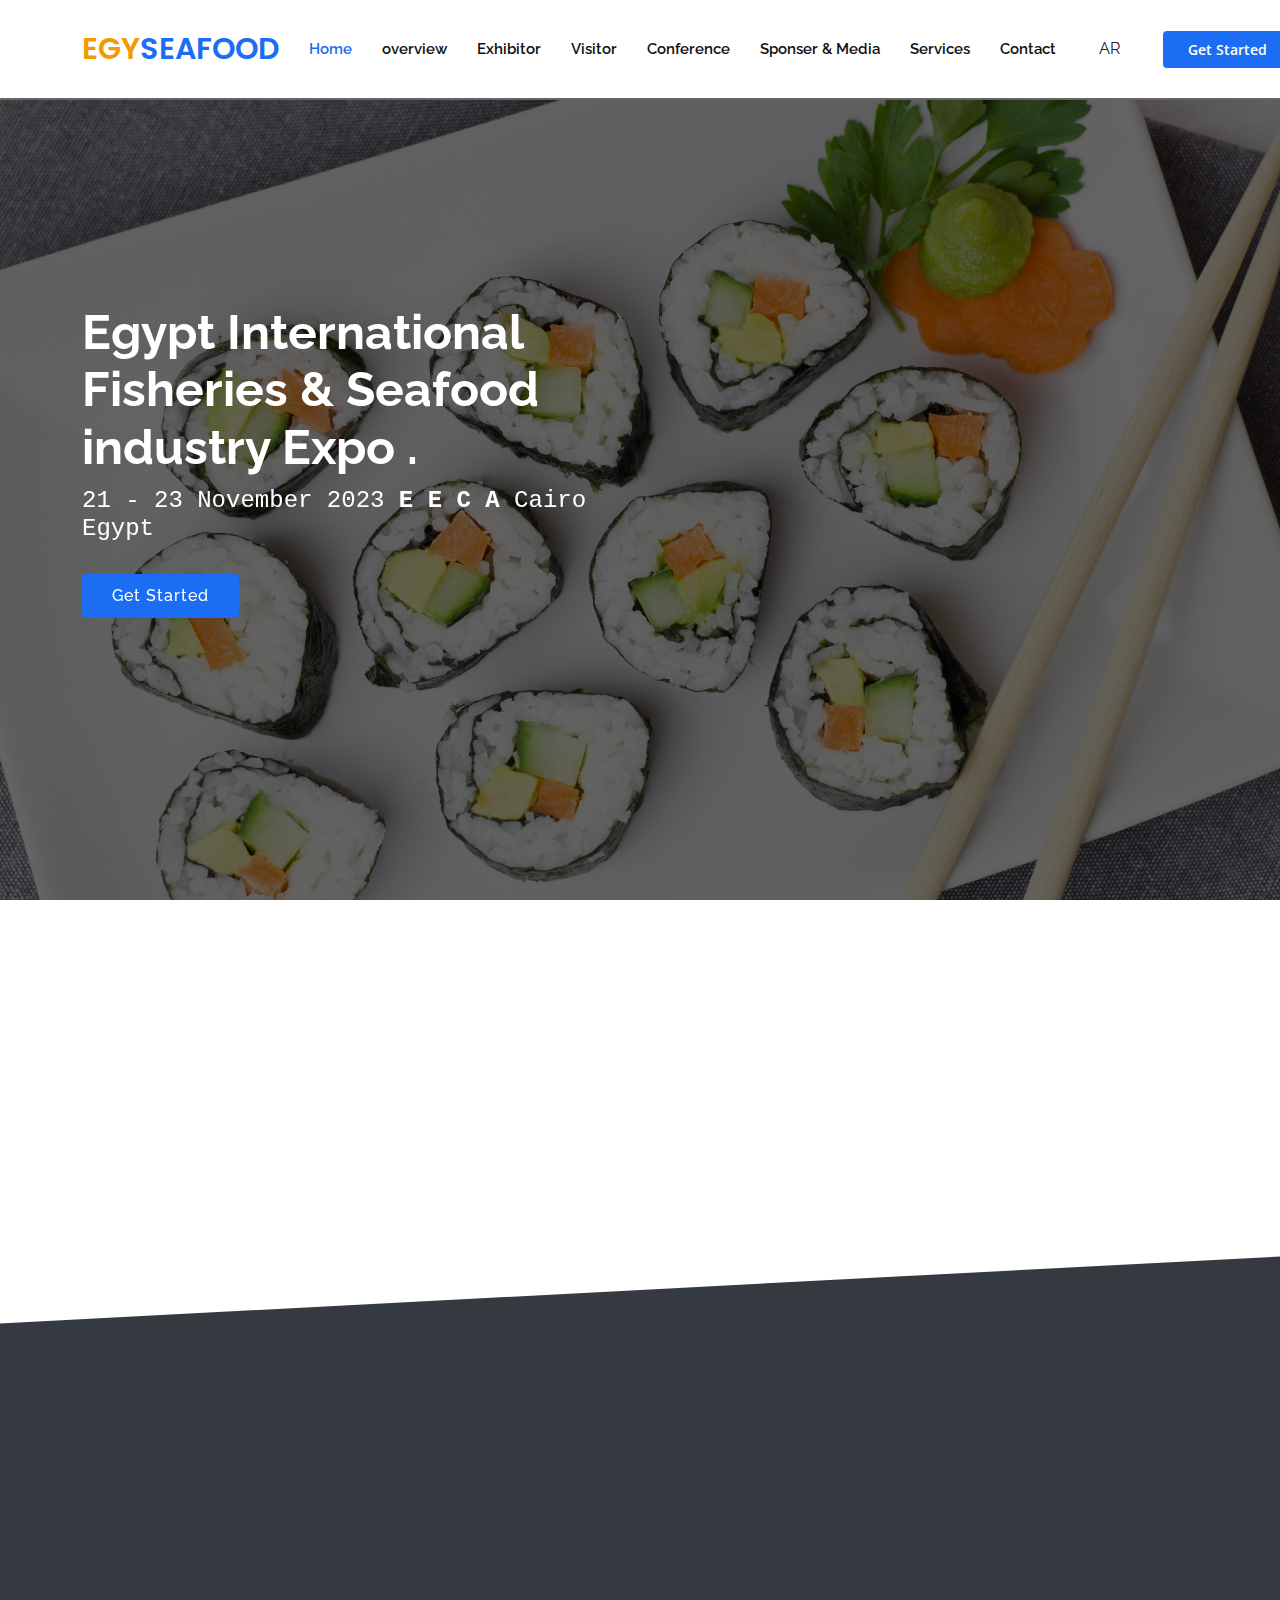
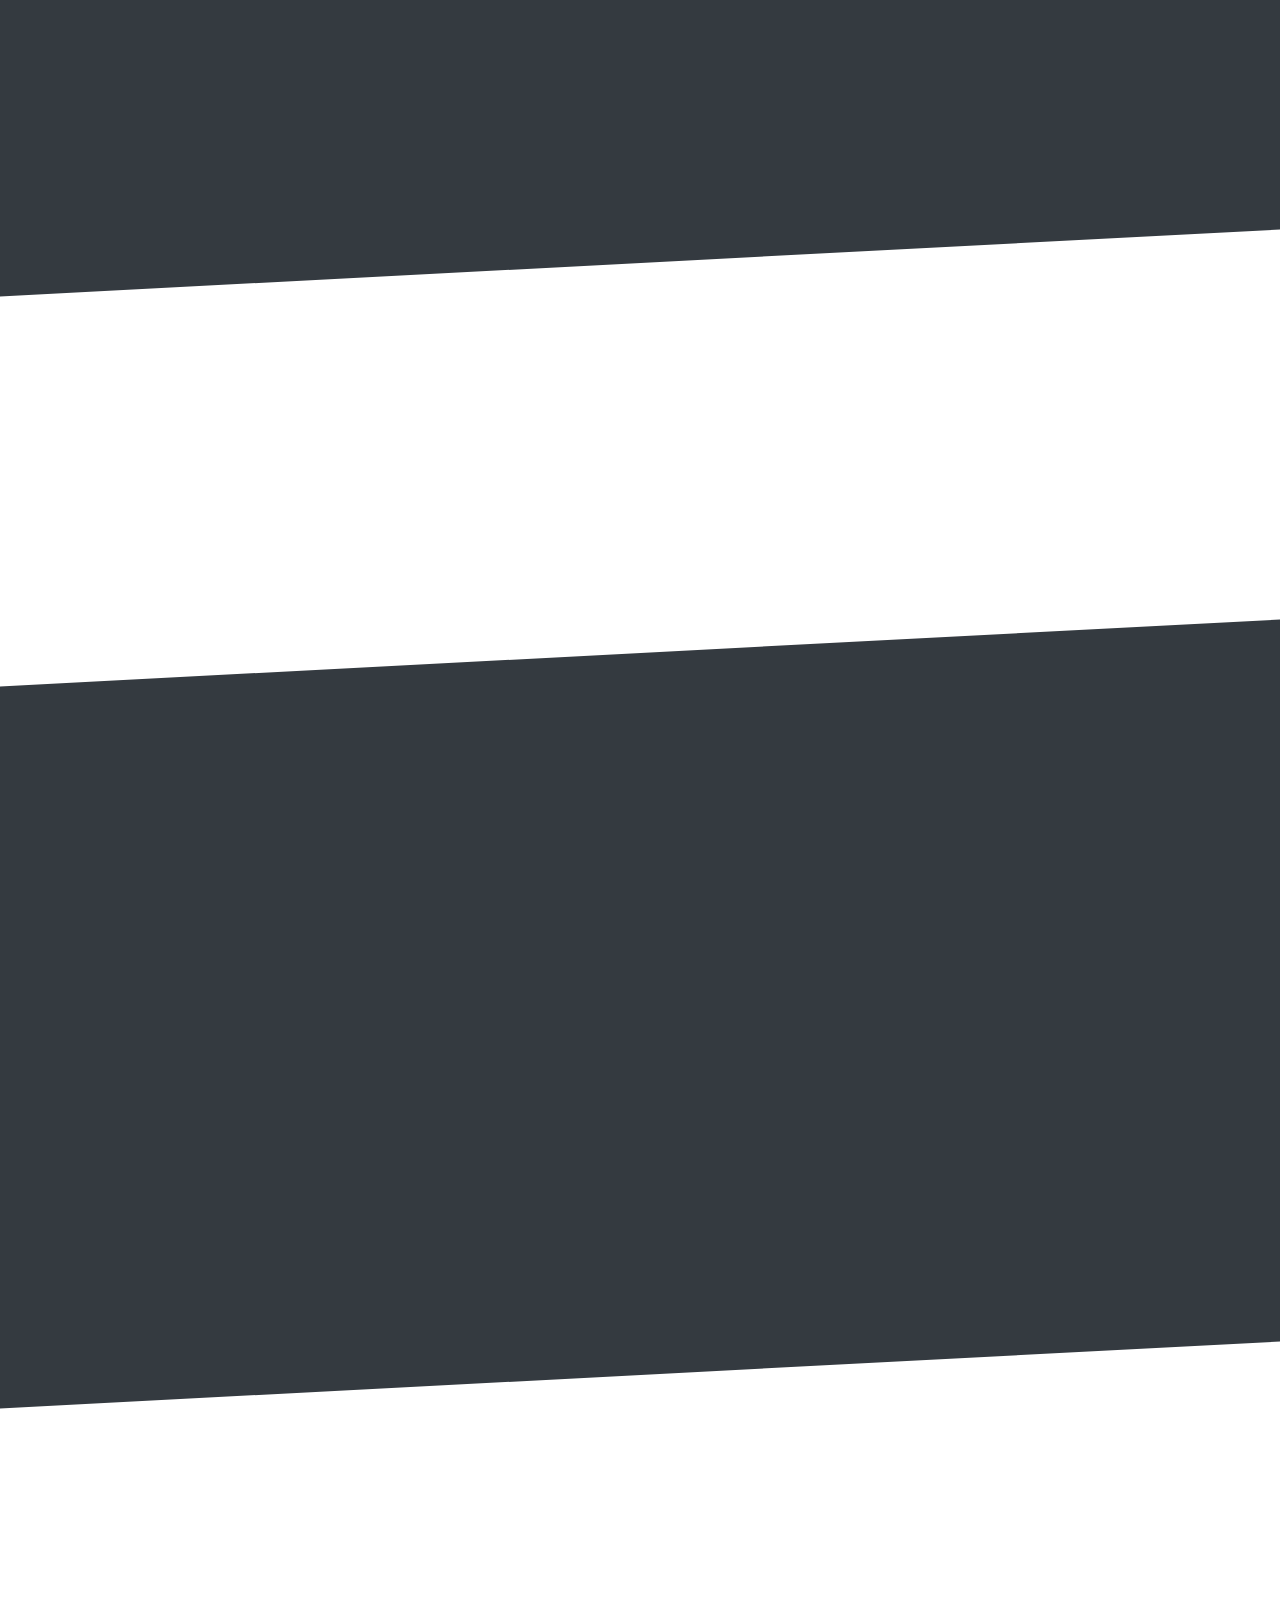
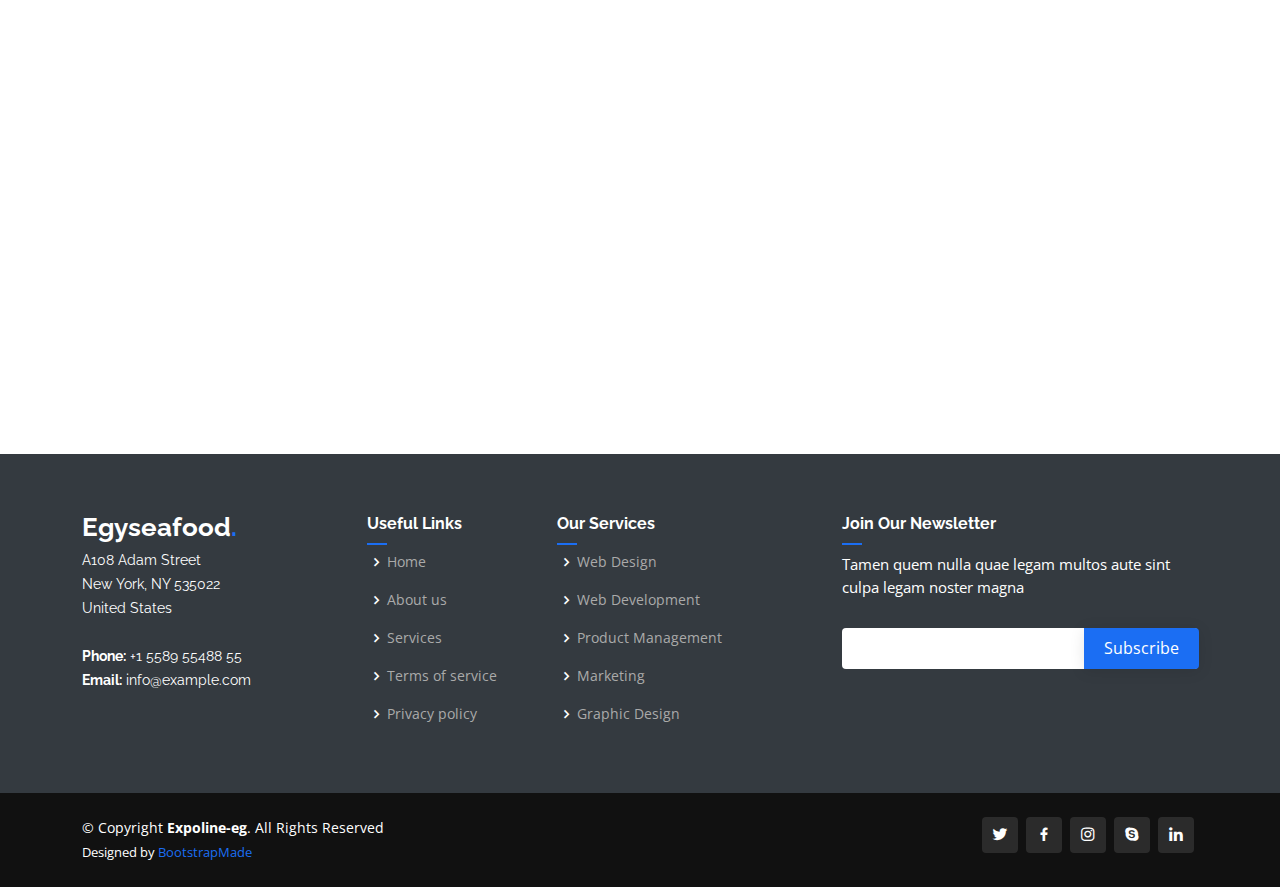
<file: index.html>
<!DOCTYPE html>
<html lang="en">

<head>
  <meta charset="utf-8">
  <meta content="width=device-width, initial-scale=1.0" name="viewport">

  <title>egyseafood | Egypt International Fisheries & Seafood industry Expo</title>
  <meta content="" name="description">
  <meta content="" name="keywords">

  <!-- Favicons -->
  <link href="assets/img/favicon.png" rel="icon">
  <link href="assets/img/apple-touch-icon.png" rel="apple-touch-icon">

  <!-- Google Fonts -->
  <link href="https://fonts.googleapis.com/css?family=Open+Sans:300,300i,400,400i,600,600i,700,700i|Raleway:300,300i,400,400i,500,500i,600,600i,700,700i|Poppins:300,300i,400,400i,500,500i,600,600i,700,700i" rel="stylesheet">

  <!-- Vendor CSS Files -->
  <link href="assets/vendor/aos/aos.css" rel="stylesheet">
  <link href="assets/vendor/bootstrap/css/bootstrap.min.css" rel="stylesheet">
  <link href="assets/vendor/bootstrap-icons/bootstrap-icons.css" rel="stylesheet">
  <link href="assets/vendor/boxicons/css/boxicons.min.css" rel="stylesheet">
  <link href="assets/vendor/glightbox/css/glightbox.min.css" rel="stylesheet">
  <link href="assets/vendor/remixicon/remixicon.css" rel="stylesheet">
  <link href="assets/vendor/swiper/swiper-bundle.min.css" rel="stylesheet">

  <!-- Template Main CSS File -->
  <link href="assets/css/style.css" rel="stylesheet">

  <!-- =======================================================
  * Template Name: Presento
  * Updated: Jun 14 2023 with Bootstrap v5.3.0
  * Template URL: https://bootstrapmade.com/presento-bootstrap-corporate-template/
  * Author: BootstrapMade.com
  * License: https://bootstrapmade.com/license/
  ======================================================== -->
</head>

<body>

  <!-- ======= Header ======= -->
 <header id="header" class="fixed-top d-flex align-items-center">
  <div class="container d-flex align-items-center">
    <h1 class="logo me-auto">
      <a href="index.html">
        <span>EGY</span><span>SEAFOOD</span>
      </a>
    </h1>
    <!-- Uncomment below if you prefer to use an image logo -->
    <!-- <a href="index.html" class="logo me-auto"><img src="assets/img/logo.png" alt=""></a>-->

    <nav id="navbar" class="navbar order-last order-lg-0">
      <ul>
        <li><a class="nav-link scrollto active" href="#">Home</a></li>

        <li class="dropdown"><a class="nav-link scrollto" href="#overview">overview</a>
          <ul>
            <li><a href="expoguide.html">Expo Guide</a></li>
            <li><a href="whyegypt.html">why Egypt</a></li>
            <li><a href="venue.html">venue</a></li>
            <li><a href="organizer.html">organizer</a></li>
          </ul>
        </li>

        <li class="dropdown"><a class="nav-link scrollto" href="#exhibitor">Exhibitor</a>
          <ul>
            <li><a href="whyexhibit.html">why Exhibit</a></li>
            <li><a href="whoexhibit.html">Who Exhibit</a></li>
            <li><a href="pre-Registration.html">pre-Registration</a></li>
            <li><a href="Brouchor.html">Brouchor</a></li>
          </ul>
        </li>

        <li class="dropdown"><a class="nav-link scrollto" href="#visitor">Visitor</a>
          <ul>
            <li><a href="Exhibition-Products.html">Exhibition Products</a></li>
            <li><a href="whovisit.html">who visit</a></li>
            <li><a href="Whyvisit.html">Why visit</a></li>
            <li><a href="pre-Registration.html">pre-Registration</a></li>
          </ul>
        </li>

        <li class="dropdown"><a class="nav-link scrollto" href="#Conference">Conference</a>
          <ul>
            <li><a href="gssic.html">GSSIC</a></li>
            <li><a href="z">Full Program</a></li>
            <li><a href="register.html">Register</a></li>
            <li><a href="workshops.html">Workshops</a></li>
          </ul>
        </li>

        <li class="dropdown"><a class="nav-link scrollto" href="#sponser">Sponser & Media</a>
          <ul>
            <li><a href="Sponsorship_Opportunities.html">Sponsorship_Opportunities</a></li>
            <li><a href="Media.html">Media</a></li>
            <li><a href="B2b.html">B2b</a></li>
            <li><a href="z">B2b / B2g</a></li>
          </ul>
        </li>

        <li class="dropdown"><a class="nav-link scrollto" href="#services">Services</a>
          <ul>
            <li><a href="z">TRAVEL & ACCOMODATION</a></li>
            <li><a href="z">Refrigeration Rental</a></li>
            <li><a href="z">Cargo</a></li>
            <li><a href="z">other Services</a></li>
          </ul>
        </li>
        <!-- <li class="dropdown"><a href="#"><span>Drop Down</span> <i class="bi bi-chevron-down"></i></a>
          <ul>
            <li><a href="#">Drop Down 1</a></li>
            <li class="dropdown"><a href="#"><span>Deep Drop Down</span> <i class="bi bi-chevron-right"></i></a>
              <ul>
                <li><a href="#">Deep Drop Down 1</a></li>
                <li><a href="#">Deep Drop Down 2</a></li>
                <li><a href="#">Deep Drop Down 3</a></li>
                <li><a href="#">Deep Drop Down 4</a></li>
                <li><a href="#">Deep Drop Down 5</a></li>
              </ul>
            </li>
            <li><a href="#">Drop Down 2</a></li>
            <li><a href="#">Drop Down 3</a></li>
            <li><a href="#">Drop Down 4</a></li>
          </ul>
        </li> -->
        <li><a class="nav-link scrollto" href="contact.html">Contact</a></li>
        <li><a href="/ar"><button class="btn">AR</button></a></li>
      </ul>
      <i class="bi bi-list mobile-nav-toggle"></i>
    </nav><!-- .navbar -->

    <a href="#about" class="get-started-btn scrollto">Get Started</a>
  </div>
 </header><!-- End Header -->

  <!-- ======= Hero Section ======= -->
  <section id="hero" class="d-flex align-items-center">
    <!-- <video autoplay muted loop id="intro-video">
      <source src="assets/videos/intro.mp4" type="video/mp4">
    </video> -->
    <div class="container" data-aos="zoom-out" data-aos-delay="100">
      <div class="row">
        <div class="col-xl-6">
          <h1>Egypt International Fisheries & Seafood industry Expo .</h1>
          <h2>21 - 23 November 2023 <span>E E C A</span> Cairo Egypt</h2>
          <a href="#about" class="btn-get-started scrollto">Get Started</a>
        </div>
      </div>
    </div>

  </section><!-- End Hero -->

  <main id="main">

    <!-- ======= Clients Section ======= -->
    <section id="clients" class="clients">
      <div class="container" data-aos="zoom-in">
        <div class="h1 text-center pb-4 text">Partners</div>
        <div class="clients-slider swiper">
          <div class="swiper-wrapper align-items-center">
            <div class="swiper-slide"><img src="assets/img/clients/client-1.jpg" class="img-fluid" alt=""></div>
            <div class="swiper-slide"><img src="assets/img/clients/client-2.jpg" class="img-fluid" alt=""></div>
            <div class="swiper-slide"><img src="assets/img/clients/client-3.jpg" class="img-fluid" alt=""></div>
            <div class="swiper-slide"><img src="assets/img/clients/client-4.jpg" class="img-fluid" alt=""></div>
            <div class="swiper-slide"><img src="assets/img/clients/client-5.jpg" class="img-fluid" alt=""></div>
            <div class="swiper-slide"><img src="assets/img/clients/client-6.jpg" class="img-fluid" alt=""></div>
            <div class="swiper-slide"><img src="assets/img/clients/client-7.jpg" class="img-fluid" alt=""></div>
            <div class="swiper-slide"><img src="assets/img/clients/client-8.jpg" class="img-fluid" alt=""></div>
          </div>
          <div class="swiper-pagination"></div>
        </div>

      </div>
    </section><!-- End Clients Section -->

    <!-- ======= About Section ======= -->
    <section id="about" class="about section-bg">
      <div class="container" data-aos="fade-up">

        <div class="row no-gutters">
          <div class="content col-xl-5 d-flex align-items-stretch">
            <div class="content">
              <h3>EgyseaFood Expo 2023</h3>
              <p>
                is the first specialized exhibition in the <span>Heart of Middle East </span>,EGYPT to provide a networking platform and to bring together the sector of seafood industries & fisheries under one roof to showcase, marketing, promote productsand services to their target audience.          
                <strong> Under patronage of Ministry of Agriculture & Land Réclamation </strong>General Authority for Fish Resources Development

              </p>
              <a href="assets/files/EgySeafood-expo-2023.pdf" class="about-btn" download><span>About us</span> <i class="bx bx-chevron-right"></i></a>
            </div>
          </div>
          <div class="col-xl-7 d-flex align-items-stretch">
            <div class="icon-boxes d-flex flex-column justify-content-center">
              <div class="row">
                <div class="col-md-6 icon-box" data-aos="fade-up" data-aos-delay="100">
                  <i class="bx bx-receipt"></i>
                  <h4>advertising</h4>
                  <p> Our expo will be promoted exclusively to professional and trade visitors</p>
                </div>
                <div class="col-md-6 icon-box" data-aos="fade-up" data-aos-delay="200">
                  <i class="bx bx-cube-alt"></i>
                  <h4>organization</h4>
                    <p> 
                      <a href="https://expoline-eg.com/" target="_blank">Expo Line</a> is an experienced full-fledged professional exhibition organizer
                    </p>
                </div>
                <div class="col-md-6 icon-box" data-aos="fade-up" data-aos-delay="300">
                  <i class="bx bx-images"></i>
                  <h4>profile</h4>
                  <p>contains Seafood suppliers and products including (fresh, processed, ready-made)</p>
                </div>
                <div class="col-md-6 icon-box" data-aos="fade-up" data-aos-delay="400">
                  <i class="bx bx-shield"></i>
                  <h4>other services</h4>
                  <p>Our company is providing a good performance of the exhibitors at the show.</p>
                </div>
              </div>
            </div><!-- End .content-->
          </div>
        </div>

      </div>
    </section><!-- End About Section -->

    <!-- ======= exhipitors Section ======= -->
    <section id="counts" class="counts">
      <div class="container" data-aos="fade-up">

        <div class="row">

          <div class="col-lg-3 col-md-6">
            <div class="count-box">
              <i class="bi bi-emoji-smile"></i>
              <span data-purecounter-start="0" data-purecounter-end="232" data-purecounter-duration="1" class="purecounter"></span>
              <p>Happy Clients</p>
            </div>
          </div>

          <div class="col-lg-3 col-md-6 mt-5 mt-md-0">
            <div class="count-box">
              <i class="bi bi-journal-richtext"></i>
              <span data-purecounter-start="0" data-purecounter-end="31" data-purecounter-duration="1" class="purecounter"></span>
              <p>Projects</p>
            </div>
          </div>

          <div class="col-lg-3 col-md-6 mt-5 mt-lg-0">
            <div class="count-box">
              <i class="bi bi-headset"></i>
              <span data-purecounter-start="0" data-purecounter-end="1420" data-purecounter-duration="1" class="purecounter"></span>
              <p>Hours Of Support</p>
            </div>
          </div>

          <div class="col-lg-3 col-md-6 mt-5 mt-lg-0">
            <div class="count-box">
              <i class="bi bi-people"></i>
              <span data-purecounter-start="0" data-purecounter-end="118" data-purecounter-duration="1" class="purecounter"></span>
              <p>Hard Workers</p>
            </div>
          </div>

        </div>

      </div>
    </section><!-- End Counts Section -->

    <!-- ======= Portfolio Section ======= -->
    <!-- <section id="portfolio" class="portfolio">
      <div class="container" data-aos="fade-up">

        <div class="section-title">
          <h2>Portfolio</h2>
          <p></p>
        </div>

        <div class="row" data-aos="fade-up" data-aos-delay="100">
          <div class="col-lg-12 d-flex justify-content-center">
            <ul id="portfolio-flters">
              <li data-filter="*" class="filter-active">All</li>
              <li data-filter=".filter-app">lopster</li>
              <li data-filter=".filter-card">asian</li>
              <li data-filter=".filter-web">other</li>
            </ul>
          </div>
        </div>

        <div class="row portfolio-container" data-aos="fade-up" data-aos-delay="200">

          <div class="col-lg-4 col-md-6 portfolio-item filter-app">
            <div class="portfolio-wrap">
              <img src="assets/img/portfolio/portfolio-1.jpg" class="img-fluid" alt="">
              <div class="portfolio-info">
                <h4>all 1</h4>
                <p>all</p>
                <div class="portfolio-links">
                  <a href="assets/img/portfolio/p-1.jpg" data-gallery="portfolioGallery" class="portfolio-lightbox" title="App 1"><i class="bx bx-plus"></i></a>
                  <a href="portfolio-details.html" title="More Details"><i class="bx bx-link"></i></a>
                </div>
              </div>
            </div>
          </div>

          <div class="col-lg-4 col-md-6 portfolio-item filter-web">
            <div class="portfolio-wrap">
              <img src="assets/img/portfolio/p-2.jpg" class="img-fluid" alt="">
              <div class="portfolio-info">
                <h4>other</h4>
                <p>other</p>
                <div class="portfolio-links">
                  <a href="assets/img/portfolio/p-3.jpg" data-gallery="portfolioGallery" class="portfolio-lightbox" title="Web 3"><i class="bx bx-plus"></i></a>
                  <a href="portfolio-details.html" title="More Details"><i class="bx bx-link"></i></a>
                </div>
              </div>
            </div>
          </div>

          <div class="col-lg-4 col-md-6 portfolio-item filter-app">
            <div class="portfolio-wrap">
              <img src="assets/img/portfolio/p-4.jpg" class="img-fluid" alt="">
              <div class="portfolio-info">
                <h4>asian</h4>
                <p>asian</p>
                <div class="portfolio-links">
                  <a href="assets/img/portfolio/p-5.jpg" data-gallery="portfolioGallery" class="portfolio-lightbox" title="App 2"><i class="bx bx-plus"></i></a>
                  <a href="portfolio-details.html" title="More Details"><i class="bx bx-link"></i></a>
                </div>
              </div>
            </div>
          </div>

          <div class="col-lg-4 col-md-6 portfolio-item filter-card">
            <div class="portfolio-wrap">
              <img src="assets/img/portfolio/portfolio-4.jpg" class="img-fluid" alt="">
              <div class="portfolio-info">
                <h4>other</h4>
                <p>other</p>
                <div class="portfolio-links">
                  <a href="assets/img/portfolio/portfolio-4.jpg" data-gallery="portfolioGallery" class="portfolio-lightbox" title="Card 2"><i class="bx bx-plus"></i></a>
                  <a href="portfolio-details.html" title="More Details"><i class="bx bx-link"></i></a>
                </div>
              </div>
            </div>
          </div>

          <div class="col-lg-4 col-md-6 portfolio-item filter-web">
            <div class="portfolio-wrap">
              <img src="assets/img/portfolio/portfolio-5.jpg" class="img-fluid" alt="">
              <div class="portfolio-info">
                <h4>lopster</h4>
                <p>lopster</p>
                <div class="portfolio-links">
                  <a href="assets/img/portfolio/portfolio-5.jpg" data-gallery="portfolioGallery" class="portfolio-lightbox" title="Web 2"><i class="bx bx-plus"></i></a>
                  <a href="portfolio-details.html" title="More Details"><i class="bx bx-link"></i></a>
                </div>
              </div>
            </div>
          </div>

          <div class="col-lg-4 col-md-6 portfolio-item filter-app">
            <div class="portfolio-wrap">
              <img src="assets/img/portfolio/portfolio-6.jpg" class="img-fluid" alt="">
              <div class="portfolio-info">
                <h4>asian</h4>
                <p>asian</p>
                <div class="portfolio-links">
                  <a href="assets/img/portfolio/portfolio-6.jpg" data-gallery="portfolioGallery" class="portfolio-lightbox" title="App 3"><i class="bx bx-plus"></i></a>
                  <a href="portfolio-details.html" title="More Details"><i class="bx bx-link"></i></a>
                </div>
              </div>
            </div>
          </div>

          <div class="col-lg-4 col-md-6 portfolio-item filter-card">
            <div class="portfolio-wrap">
              <img src="assets/img/portfolio/portfolio-7.jpg" class="img-fluid" alt="">
              <div class="portfolio-info">
                <h4>all</h4>
                <p>all</p>
                <div class="portfolio-links">
                  <a href="assets/img/portfolio/portfolio-7.jpg" data-gallery="portfolioGallery" class="portfolio-lightbox" title="Card 1"><i class="bx bx-plus"></i></a>
                  <a href="portfolio-details.html" title="More Details"><i class="bx bx-link"></i></a>
                </div>
              </div>
            </div>
          </div>

          <div class="col-lg-4 col-md-6 portfolio-item filter-card">
            <div class="portfolio-wrap">
              <img src="assets/img/portfolio/portfolio-8.jpg" class="img-fluid" alt="">
              <div class="portfolio-info">
                <h4>all</h4>
                <p>all</p>
                <div class="portfolio-links">
                  <a href="assets/img/portfolio/portfolio-8.jpg" data-gallery="portfolioGallery" class="portfolio-lightbox" title="Card 3"><i class="bx bx-plus"></i></a>
                  <a href="portfolio-details.html" title="More Details"><i class="bx bx-link"></i></a>
                </div>
              </div>
            </div>
          </div>

          <div class="col-lg-4 col-md-6 portfolio-item filter-web">
            <div class="portfolio-wrap">
              <img src="assets/img/portfolio/portfolio-9.jpg" class="img-fluid" alt="">
              <div class="portfolio-info">
                <h4>lopster</h4>
                <p>lopster</p>
                <div class="portfolio-links">
                  <a href="assets/img/portfolio/portfolio-9.jpg" data-gallery="portfolioGallery" class="portfolio-lightbox" title="Web 3"><i class="bx bx-plus"></i></a>
                  <a href="portfolio-details.html" title="More Details"><i class="bx bx-link"></i></a>
                </div>
              </div>
            </div>
          </div>

        </div>

      </div>
    </section> -->
    <!-- End Portfolio Section -->

    <!-- ======= Testimonials Section ======= -->
    <!-- <section id="testimonials" class="testimonials">
      <div class="container" data-aos="fade-up">
        <div class="section-title">
          <h2>Testimonials</h2>
          <p>Magnam dolores commodi suscipit. Necessitatibus eius consequatur ex aliquid fuga eum quidem. Sit sint consectetur velit. Quisquam quos quisquam cupiditate. Et nemo qui impedit suscipit alias ea.</p>
        </div>

        <div class="testimonials-slider swiper" data-aos="fade-up" data-aos-delay="100">
          <div class="swiper-wrapper">

            <div class="swiper-slide">
              <div class="testimonial-wrap">
                <div class="testimonial-item">
                  <img src="assets/img/testimonials/testimonials-1.jpg" class="testimonial-img" alt="">
                  <h3>Saul Goodman</h3>
                  <h4>Ceo &amp; Founder</h4>
                  <p>
                    <i class="bx bxs-quote-alt-left quote-icon-left"></i>
                    Proin iaculis purus consequat sem cure digni ssim donec porttitora entum suscipit rhoncus. Accusantium quam, ultricies eget id, aliquam eget nibh et. Maecen aliquam, risus at semper.
                    <i class="bx bxs-quote-alt-right quote-icon-right"></i>
                  </p>
                </div>
              </div>
            </div>

            <div class="swiper-slide">
              <div class="testimonial-wrap">
                <div class="testimonial-item">
                  <img src="assets/img/testimonials/testimonials-2.jpg" class="testimonial-img" alt="">
                  <h3>Sara Wilsson</h3>
                  <h4>Designer</h4>
                  <p>
                    <i class="bx bxs-quote-alt-left quote-icon-left"></i>
                    Export tempor illum tamen malis malis eram quae irure esse labore quem cillum quid cillum eram malis quorum velit fore eram velit sunt aliqua noster fugiat irure amet legam anim culpa.
                    <i class="bx bxs-quote-alt-right quote-icon-right"></i>
                  </p>
                </div>
              </div>
            </div>

            <div class="swiper-slide">
              <div class="testimonial-wrap">
                <div class="testimonial-item">
                  <img src="assets/img/testimonials/testimonials-3.jpg" class="testimonial-img" alt="">
                  <h3>Jena Karlis</h3>
                  <h4>Store Owner</h4>
                  <p>
                    <i class="bx bxs-quote-alt-left quote-icon-left"></i>
                    Enim nisi quem export duis labore cillum quae magna enim sint quorum nulla quem veniam duis minim tempor labore quem eram duis noster aute amet eram fore quis sint minim.
                    <i class="bx bxs-quote-alt-right quote-icon-right"></i>
                  </p>
                </div>
              </div>
            </div>

            <div class="swiper-slide">
              <div class="testimonial-wrap">
                <div class="testimonial-item">
                  <img src="assets/img/testimonials/testimonials-4.jpg" class="testimonial-img" alt="">
                  <h3>Matt Brandon</h3>
                  <h4>Freelancer</h4>
                  <p>
                    <i class="bx bxs-quote-alt-left quote-icon-left"></i>
                    Fugiat enim eram quae cillum dolore dolor amet nulla culpa multos export minim fugiat minim velit minim dolor enim duis veniam ipsum anim magna sunt elit fore quem dolore labore illum veniam.
                    <i class="bx bxs-quote-alt-right quote-icon-right"></i>
                  </p>
                </div>
              </div>
            </div>

            <div class="swiper-slide">
              <div class="testimonial-wrap">
                <div class="testimonial-item">
                  <img src="assets/img/testimonials/testimonials-5.jpg" class="testimonial-img" alt="">
                  <h3>John Larson</h3>
                  <h4>Entrepreneur</h4>
                  <p>
                    <i class="bx bxs-quote-alt-left quote-icon-left"></i>
                    Quis quorum aliqua sint quem legam fore sunt eram irure aliqua veniam tempor noster veniam enim culpa labore duis sunt culpa nulla illum cillum fugiat esse veniam culpa fore nisi cillum quid.
                    <i class="bx bxs-quote-alt-right quote-icon-right"></i>
                  </p>
                </div>
              </div>
            </div>

          </div>
          <div class="swiper-pagination"></div>
        </div>

      </div>
    </section> -->
    <!-- End Testimonials Section -->

    <!-- ======= Services Section ======= -->
    <section id="services" class="services section-bg ">
      <div class="container" data-aos="fade-up">

        <div class="section-title">
          <h2>Services</h2>
          <p>Our company is providing a good performance of the exhibitors at the show, which Customs Clearance, transportation. </p>
        </div>

        <div class="row">
          <div class="col-md-6">
            <div class="icon-box" data-aos="fade-up" data-aos-delay="100">
              <i class="bi bi-briefcase"></i>
              <h4><a href="#">Registration</a></h4>
              <p> Reception hall and visitors registration.</p>
            </div>
          </div>
          <div class="col-md-6 mt-4 mt-md-0">
            <div class="icon-box" data-aos="fade-up" data-aos-delay="200">
              <i class="bi bi-card-checklist"></i>
              <h4><a href="#">Design</a></h4>
              <p>Printing & Design services</p>
            </div>
          </div>
          <div class="col-md-6 mt-4 mt-md-0">
            <div class="icon-box" data-aos="fade-up" data-aos-delay="300">
              <i class="bi bi-bar-chart"></i>
              <h4><a href="#">Forwarding</a></h4>
              <p>Freight Forwarding</p>
            </div>
          </div>
          <div class="col-md-6 mt-4 mt-md-0">
            <div class="icon-box" data-aos="fade-up" data-aos-delay="400">
              <i class="bi bi-binoculars"></i>
              <h4><a href="#">Tourism</a></h4>
              <p>Touristic Services</p>
            </div>
          </div>
          <div class="col-md-6 mt-4 mt-md-0">
            <div class="icon-box" data-aos="fade-up" data-aos-delay="500">
              <i class="bi bi-brightness-high"></i>
              <h4><a href="#">Temporary</a></h4>
              <p>Temporary Stand Personnel</p>
            </div>
          </div>
          <div class="col-md-6 mt-4 mt-md-0">
            <div class="icon-box" data-aos="fade-up" data-aos-delay="600">
              <i class="bi bi-calendar4-week"></i>
              <h4><a href="#">Business center</a></h4>
              <p> Meetings hall, secretary and Translation services</p>
            </div>
          </div>
        </div>

      </div>
    </section>
    <!-- End Services Section -->

    <!-- ======= Frequently Asked Questions Section ======= -->
    <section id="faq" class="faq">
      <div class="container" data-aos="fade-up">

        <div class="section-title">
          <h2>Frequently Asked Questions</h2>
        </div>

        <ul class="faq-list accordion" data-aos="fade-up">

          <li>
            <a data-bs-toggle="collapse" class="collapsed" data-bs-target="#faq1">Why Egypt ?<i class="bx bx-chevron-down icon-show"></i><i class="bx bx-x icon-close"></i></a>
            <div id="faq1" class="collapse" data-bs-parent=".faq-list">
              <p>
                Egypt is the heart of Middle East , and is considered as the trading hub between the Middle East, Africa and the rest of the world .Egypt is consistently rated as the world's freest economy on the basis of its business infrastructure , financial, legal and professional services and its low and simple tax system. There is free flow of Capital and goods, comprehensive intellectual property protection rights, and no import taxes on exhibits.
              </p>
            </div>
          </li>

          <li>
            <a data-bs-toggle="collapse" data-bs-target="#faq2" class="collapsed">Whats Will Expo Cover ?<i class="bx bx-chevron-down icon-show"></i><i class="bx bx-x icon-close"></i></a>
            <div id="faq2" class="collapse" data-bs-parent=".faq-list">
              <p>
                2023 will cover the following sectors: Seafood processors, Seafood Industries, Fish cages, fish farms, fish feeds, fish hatchery industry, fishing industry projects, Protecting, packaging & fish transporting projects, Factories &workshops for manufacturing fishing boats & equipments, fish feeds factories, importer and exporter companies.
              </p>
            </div>
          </li>

          <li>
            <a data-bs-toggle="collapse" data-bs-target="#faq3" class="collapsed">Who Exhibit ?<i class="bx bx-chevron-down icon-show"></i><i class="bx bx-x icon-close"></i></a>
            <div id="faq3" class="collapse" data-bs-parent=".faq-list">
              <p>
                Seafood suppliers and products including: (fresh, processed,   ready-made, dried)
                ,Freight forwarders and logistics services
                ,Seafood processing and packaging equipment
                ,Companies with services for the seafood industry
              </p>
            </div>
          </li>

          <li>
            <a data-bs-toggle="collapse" data-bs-target="#faq4" class="collapsed">Why to Visit ?<i class="bx bx-chevron-down icon-show"></i><i class="bx bx-x icon-close"></i></a>
            <div id="faq4" class="collapse" data-bs-parent=".faq-list">
              <p>
                There are many ways of sourcing product and supplier information, but only exhibitions allow you to put a supplier' claims comprehensively to the test - by examining the products for yourself, questioning their  creators, and comparing and contrasting their performance.              </p>
            </div>
          </li>

          <li>
            <a data-bs-toggle="collapse" data-bs-target="#faq5" class="collapsed">who should visit ?<i class="bx bx-chevron-down icon-show"></i><i class="bx bx-x icon-close"></i></a>
            <div id="faq5" class="collapse" data-bs-parent=".faq-list">
              <p>
                Visiting <strong> EGY-Seafood Expo </strong> is a time and cost-efficient way to do business. With all the key international commercial fishing suppliers under one roof, you will have the opportunity to meet local and international suppliers from the international fishing industry keep up-to-date with new technologies, innovations and industry developments and network with industry colleagues and associations for three days .
              </p>
            </div>
          </li>

          <li>
            <a data-bs-toggle="collapse" data-bs-target="#faq6" class="collapsed">Advertising Campaign ? <i class="bx bx-chevron-down icon-show"></i><i class="bx bx-x icon-close"></i></a>
            <div id="faq6" class="collapse" data-bs-parent=".faq-list">
              <p>
                <strong>EGY-Seafood Expo</strong> will be promoted exclusively to professional and trade visitors, through an extensive and carefully planned regional visitor promotional campaign.
                The highly targeted campaign is designed to attract key personnel in the private and public sectors that have the authority to buy, specify or recommend products. The campaign will target top VIP buyers from the region.
              </p>
            </div>
          </li>

        </ul>

      </div>
    </section><!-- End Frequently Asked Questions Section -->

    <!-- ======= Team Section ======= -->
    <!-- <section id="team" class="team section-bg">
      <div class="container" data-aos="fade-up">

        <div class="section-title">
          <h2>Team</h2>
          <p>Magnam dolores commodi suscipit. Necessitatibus eius consequatur ex aliquid fuga eum quidem. Sit sint consectetur velit. Quisquam quos quisquam cupiditate. Et nemo qui impedit suscipit alias ea.</p>
        </div>

        <div class="row">

          <div class="col-lg-3 col-md-6 d-flex align-items-stretch">
            <div class="member" data-aos="fade-up" data-aos-delay="100">
              <div class="member-img">
                <img src="assets/img/team/team-1.jpg" class="img-fluid" alt="">
                <div class="social">
                  <a href=""><i class="bi bi-twitter"></i></a>
                  <a href=""><i class="bi bi-facebook"></i></a>
                  <a href=""><i class="bi bi-instagram"></i></a>
                  <a href=""><i class="bi bi-linkedin"></i></a>
                </div>
              </div>
              <div class="member-info">
                <h4>Walter White</h4>
                <span>Chief Executive Officer</span>
              </div>
            </div>
          </div>

          <div class="col-lg-3 col-md-6 d-flex align-items-stretch">
            <div class="member" data-aos="fade-up" data-aos-delay="200">
              <div class="member-img">
                <img src="assets/img/team/team-2.jpg" class="img-fluid" alt="">
                <div class="social">
                  <a href=""><i class="bi bi-twitter"></i></a>
                  <a href=""><i class="bi bi-facebook"></i></a>
                  <a href=""><i class="bi bi-instagram"></i></a>
                  <a href=""><i class="bi bi-linkedin"></i></a>
                </div>
              </div>
              <div class="member-info">
                <h4>Sarah Jhonson</h4>
                <span>Product Manager</span>
              </div>
            </div>
          </div>

          <div class="col-lg-3 col-md-6 d-flex align-items-stretch">
            <div class="member" data-aos="fade-up" data-aos-delay="300">
              <div class="member-img">
                <img src="assets/img/team/team-3.jpg" class="img-fluid" alt="">
                <div class="social">
                  <a href=""><i class="bi bi-twitter"></i></a>
                  <a href=""><i class="bi bi-facebook"></i></a>
                  <a href=""><i class="bi bi-instagram"></i></a>
                  <a href=""><i class="bi bi-linkedin"></i></a>
                </div>
              </div>
              <div class="member-info">
                <h4>William Anderson</h4>
                <span>CTO</span>
              </div>
            </div>
          </div>

          <div class="col-lg-3 col-md-6 d-flex align-items-stretch">
            <div class="member" data-aos="fade-up" data-aos-delay="400">
              <div class="member-img">
                <img src="assets/img/team/team-4.jpg" class="img-fluid" alt="">
                <div class="social">
                  <a href=""><i class="bi bi-twitter"></i></a>
                  <a href=""><i class="bi bi-facebook"></i></a>
                  <a href=""><i class="bi bi-instagram"></i></a>
                  <a href=""><i class="bi bi-linkedin"></i></a>
                </div>
              </div>
              <div class="member-info">
                <h4>Amanda Jepson</h4>
                <span>Accountant</span>
              </div>
            </div>
          </div>

        </div>

      </div>
    </section> -->
    <!-- End Team Section -->

  </main><!-- End #main -->

  <!-- ======= Footer ======= -->
  <footer id="footer">

    <div class="footer-top">
      <div class="container">
        <div class="row">

          <div class="col-lg-3 col-md-6 footer-contact">
            <h3>Egyseafood<span>.</span></h3>
            <p>
              A108 Adam Street <br>
              New York, NY 535022<br>
              United States <br><br>
              <strong>Phone:</strong> +1 5589 55488 55<br>
              <strong>Email:</strong> info@example.com<br>
            </p>
          </div>

          <div class="col-lg-2 col-md-6 footer-links">
            <h4>Useful Links</h4>
            <ul>
              <li><i class="bx bx-chevron-right"></i> <a href="#">Home</a></li>
              <li><i class="bx bx-chevron-right"></i> <a href="#">About us</a></li>
              <li><i class="bx bx-chevron-right"></i> <a href="#">Services</a></li>
              <li><i class="bx bx-chevron-right"></i> <a href="#">Terms of service</a></li>
              <li><i class="bx bx-chevron-right"></i> <a href="#">Privacy policy</a></li>
            </ul>
          </div>

          <div class="col-lg-3 col-md-6 footer-links">
            <h4>Our Services</h4>
            <ul>
              <li><i class="bx bx-chevron-right"></i> <a href="#">Web Design</a></li>
              <li><i class="bx bx-chevron-right"></i> <a href="#">Web Development</a></li>
              <li><i class="bx bx-chevron-right"></i> <a href="#">Product Management</a></li>
              <li><i class="bx bx-chevron-right"></i> <a href="#">Marketing</a></li>
              <li><i class="bx bx-chevron-right"></i> <a href="#">Graphic Design</a></li>
            </ul>
          </div>

          <div class="col-lg-4 col-md-6 footer-newsletter">
            <h4>Join Our Newsletter</h4>
            <p>Tamen quem nulla quae legam multos aute sint culpa legam noster magna</p>
            <form action="" method="post">
              <input type="email" name="email"><input type="submit" value="Subscribe">
            </form>
          </div>

        </div>
      </div>
    </div>

    <div class="container d-md-flex py-4">

      <div class="me-md-auto text-center text-md-start">
        <div class="copyright">
          &copy; Copyright <strong><span>Expoline-eg</span></strong>. All Rights Reserved
        </div>
        <div class="credits">
          <!-- All the links in the footer should remain intact. -->
          <!-- You can delete the links only if you purchased the pro version. -->
          <!-- Licensing information: https://bootstrapmade.com/license/ -->
          <!-- Purchase the pro version with working PHP/AJAX contact form: https://bootstrapmade.com/presento-bootstrap-corporate-template/ -->
          Designed by <a href="https://bootstrapmade.com/">BootstrapMade</a>
        </div>
      </div>
      <div class="social-links text-center text-md-end pt-3 pt-md-0">
        <a href="#" class="twitter"><i class="bx bxl-twitter"></i></a>
        <a href="#" class="facebook"><i class="bx bxl-facebook"></i></a>
        <a href="#" class="instagram"><i class="bx bxl-instagram"></i></a>
        <a href="#" class="google-plus"><i class="bx bxl-skype"></i></a>
        <a href="#" class="linkedin"><i class="bx bxl-linkedin"></i></a>
      </div>
    </div>
  </footer><!-- End Footer -->

  <a href="#" class="back-to-top d-flex align-items-center justify-content-center"><i class="bi bi-arrow-up-short"></i></a>

  <!-- Vendor JS Files -->
  <script src="assets/vendor/purecounter/purecounter_vanilla.js"></script>
  <script src="assets/vendor/aos/aos.js"></script>
  <script src="assets/vendor/bootstrap/js/bootstrap.bundle.min.js"></script>
  <script src="assets/vendor/glightbox/js/glightbox.min.js"></script>
  <script src="assets/vendor/isotope-layout/isotope.pkgd.min.js"></script>
  <script src="assets/vendor/swiper/swiper-bundle.min.js"></script>
  <script src="assets/vendor/php-email-form/validate.js"></script>

  <!-- Template Main JS File -->
  <script src="assets/js/main.js"></script>

</body>

</html>
</file>
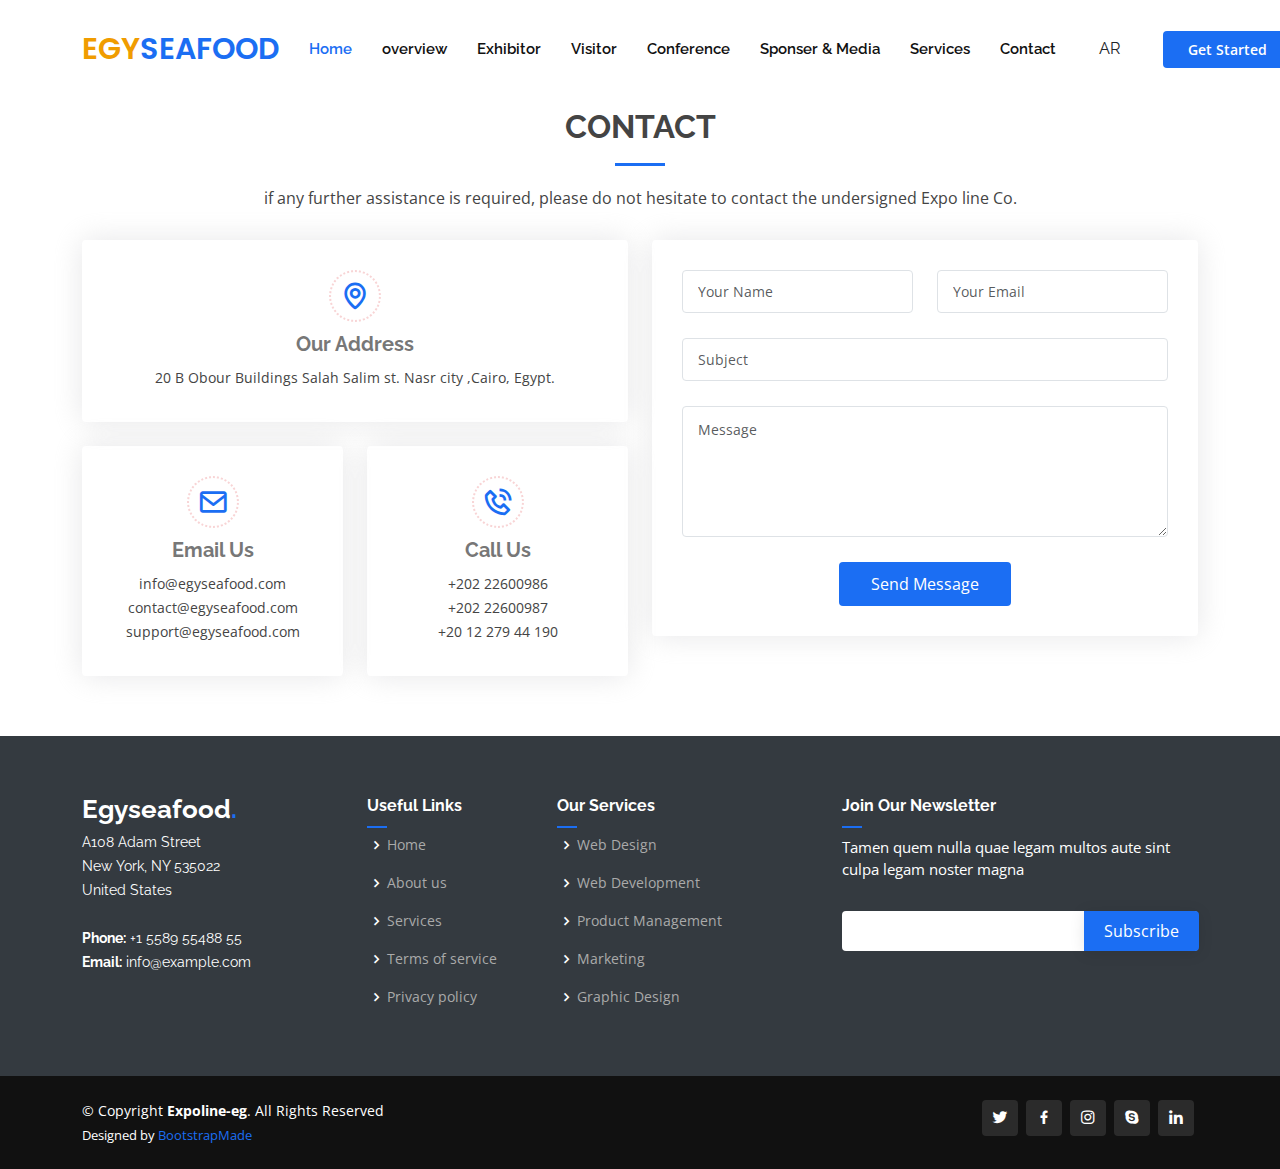
<file: contact.html>
<!DOCTYPE html>
<html lang="en">

<head>
  <meta charset="utf-8">
  <meta content="width=device-width, initial-scale=1.0" name="viewport">

  <title>Presento Bootstrap Template - Index</title>
  <meta content="" name="description">
  <meta content="" name="keywords">

  <!-- Favicons -->
  <link href="assets/img/favicon.png" rel="icon">
  <link href="assets/img/apple-touch-icon.png" rel="apple-touch-icon">

  <!-- Google Fonts -->
  <link href="https://fonts.googleapis.com/css?family=Open+Sans:300,300i,400,400i,600,600i,700,700i|Raleway:300,300i,400,400i,500,500i,600,600i,700,700i|Poppins:300,300i,400,400i,500,500i,600,600i,700,700i" rel="stylesheet">

  <!-- Vendor CSS Files -->
  <link href="assets/vendor/aos/aos.css" rel="stylesheet">
  <link href="assets/vendor/bootstrap/css/bootstrap.min.css" rel="stylesheet">
  <link href="assets/vendor/bootstrap-icons/bootstrap-icons.css" rel="stylesheet">
  <link href="assets/vendor/boxicons/css/boxicons.min.css" rel="stylesheet">
  <link href="assets/vendor/glightbox/css/glightbox.min.css" rel="stylesheet">
  <link href="assets/vendor/remixicon/remixicon.css" rel="stylesheet">
  <link href="assets/vendor/swiper/swiper-bundle.min.css" rel="stylesheet">

  <!-- Template Main CSS File -->
  <link href="assets/css/style.css" rel="stylesheet">

  <!-- =======================================================
  * Template Name: Presento
  * Updated: Jun 14 2023 with Bootstrap v5.3.0
  * Template URL: https://bootstrapmade.com/presento-bootstrap-corporate-template/
  * Author: BootstrapMade.com
  * License: https://bootstrapmade.com/license/
  ======================================================== -->
</head>

<body>

  <!-- ======= Header ======= -->
 <header id="header" class="fixed-top d-flex align-items-center">
  <div class="container d-flex align-items-center">
    <h1 class="logo me-auto">
      <a href="index.html">
        <span>EGY</span><span>SEAFOOD</span>
      </a>
    </h1>
    <!-- Uncomment below if you prefer to use an image logo -->
    <!-- <a href="index.html" class="logo me-auto"><img src="assets/img/logo.png" alt=""></a>-->

    <nav id="navbar" class="navbar order-last order-lg-0">
      <ul>
        <li><a class="nav-link scrollto active" href="#">Home</a></li>

        <li class="dropdown"><a class="nav-link scrollto" href="#overview">overview</a>
          <ul>
            <li><a href="expoguide.html">Expo Guide</a></li>
            <li><a href="whyegypt.html">why Egypt</a></li>
            <li><a href="venue.html">venue</a></li>
            <li><a href="organizer.html">organizer</a></li>
          </ul>
        </li>

        <li class="dropdown"><a class="nav-link scrollto" href="#exhibitor">Exhibitor</a>
          <ul>
            <li><a href="whyexhibit.html">why Exhibit</a></li>
            <li><a href="whoexhibit.html">Who Exhibit</a></li>
            <li><a href="pre-Registration.html">pre-Registration</a></li>
            <li><a href="Brouchor.html">Brouchor</a></li>
          </ul>
        </li>

        <li class="dropdown"><a class="nav-link scrollto" href="#visitor">Visitor</a>
          <ul>
            <li><a href="Exhibition-Products.html">Exhibition Products</a></li>
            <li><a href="whovisit.html">who visit</a></li>
            <li><a href="Whyvisit.html">Why visit</a></li>
            <li><a href="pre-Registration.html">pre-Registration</a></li>
          </ul>
        </li>

        <li class="dropdown"><a class="nav-link scrollto" href="#Conference">Conference</a>
          <ul>
            <li><a href="gssic.html">GSSIC</a></li>
            <li><a href="z">Full Program</a></li>
            <li><a href="register.html">Register</a></li>
            <li><a href="workshops.html">Workshops</a></li>
          </ul>
        </li>

        <li class="dropdown"><a class="nav-link scrollto" href="#sponser">Sponser & Media</a>
          <ul>
            <li><a href="Sponsorship_Opportunities.html">Sponsorship_Opportunities</a></li>
            <li><a href="Media.html">Media</a></li>
            <li><a href="B2b.html">B2b</a></li>
            <li><a href="z">B2b / B2g</a></li>
          </ul>
        </li>

        <li class="dropdown"><a class="nav-link scrollto" href="#services">Services</a>
          <ul>
            <li><a href="z">TRAVEL & ACCOMODATION</a></li>
            <li><a href="z">Refrigeration Rental</a></li>
            <li><a href="z">Cargo</a></li>
            <li><a href="z">other Services</a></li>
          </ul>
        </li>
        <!-- <li class="dropdown"><a href="#"><span>Drop Down</span> <i class="bi bi-chevron-down"></i></a>
          <ul>
            <li><a href="#">Drop Down 1</a></li>
            <li class="dropdown"><a href="#"><span>Deep Drop Down</span> <i class="bi bi-chevron-right"></i></a>
              <ul>
                <li><a href="#">Deep Drop Down 1</a></li>
                <li><a href="#">Deep Drop Down 2</a></li>
                <li><a href="#">Deep Drop Down 3</a></li>
                <li><a href="#">Deep Drop Down 4</a></li>
                <li><a href="#">Deep Drop Down 5</a></li>
              </ul>
            </li>
            <li><a href="#">Drop Down 2</a></li>
            <li><a href="#">Drop Down 3</a></li>
            <li><a href="#">Drop Down 4</a></li>
          </ul>
        </li> -->
        <li><a class="nav-link scrollto" href="contact.html">Contact</a></li>
        <li><a href="/ar"><button class="btn">AR</button></a></li>
      </ul>
      <i class="bi bi-list mobile-nav-toggle"></i>
    </nav><!-- .navbar -->

    <a href="#about" class="get-started-btn scrollto">Get Started</a>
  </div>
 </header><!-- End Header -->

  <main id="main" class="mt-5">

    <!-- ======= Contact Section ======= -->
    <section id="contact" class="contact">
      <div class="container" data-aos="fade-up">

        <div class="section-title">
          <h2>Contact</h2>
          <p>
            if any further assistance is required, please do not hesitate to contact the undersigned Expo line Co.
          </p>
        </div>

        <div class="row" data-aos="fade-up" data-aos-delay="100">

          <div class="col-lg-6">

            <div class="row">
              <div class="col-md-12">
                <div class="info-box">
                  <i class="bx bx-map"></i>
                  <h3>Our Address</h3>
                  <p>20 B Obour Buildings Salah Salim st. Nasr city  ,Cairo, Egypt.</p>
                </div>
              </div>
              <div class="col-md-6">
                <div class="info-box mt-4">
                  <i class="bx bx-envelope"></i>
                  <h3>Email Us</h3>
                  <p>info@egyseafood.com<br>contact@egyseafood.com<br>support@egyseafood.com</p>
                </div>
              </div>
              <div class="col-md-6">
                <div class="info-box mt-4">
                  <i class="bx bx-phone-call"></i>
                  <h3>Call Us</h3>
                  <p>+202 22600986 <br>+202 22600987 <br>+20 12 279 44 190</p>
                </div>
              </div>
            </div>

          </div>

          <div class="col-lg-6">
            <form action="forms/contact.php" method="post" role="form" class="php-email-form">
              <div class="row">
                <div class="col form-group">
                  <input type="text" name="name" class="form-control" id="name" placeholder="Your Name" required>
                </div>
                <div class="col form-group">
                  <input type="email" class="form-control" name="email" id="email" placeholder="Your Email" required>
                </div>
              </div>
              <div class="form-group">
                <input type="text" class="form-control" name="subject" id="subject" placeholder="Subject" required>
              </div>
              <div class="form-group">
                <textarea class="form-control" name="message" rows="5" placeholder="Message" required></textarea>
              </div>
              <div class="my-3">
                <div class="loading">Loading</div>
                <div class="error-message"></div>
                <div class="sent-message">Your message has been sent. Thank you!</div>
              </div>
              <div class="text-center"><button type="submit">Send Message</button></div>
            </form>
          </div>

        </div>

      </div>
    </section><!-- End Contact Section -->

  </main><!-- End #main -->

  <!-- ======= Footer ======= -->
  <footer id="footer">

    <div class="footer-top">
      <div class="container">
        <div class="row">

          <div class="col-lg-3 col-md-6 footer-contact">
            <h3>Egyseafood<span>.</span></h3>
            <p>
              A108 Adam Street <br>
              New York, NY 535022<br>
              United States <br><br>
              <strong>Phone:</strong> +1 5589 55488 55<br>
              <strong>Email:</strong> info@example.com<br>
            </p>
          </div>

          <div class="col-lg-2 col-md-6 footer-links">
            <h4>Useful Links</h4>
            <ul>
              <li><i class="bx bx-chevron-right"></i> <a href="#">Home</a></li>
              <li><i class="bx bx-chevron-right"></i> <a href="#">About us</a></li>
              <li><i class="bx bx-chevron-right"></i> <a href="#">Services</a></li>
              <li><i class="bx bx-chevron-right"></i> <a href="#">Terms of service</a></li>
              <li><i class="bx bx-chevron-right"></i> <a href="#">Privacy policy</a></li>
            </ul>
          </div>

          <div class="col-lg-3 col-md-6 footer-links">
            <h4>Our Services</h4>
            <ul>
              <li><i class="bx bx-chevron-right"></i> <a href="#">Web Design</a></li>
              <li><i class="bx bx-chevron-right"></i> <a href="#">Web Development</a></li>
              <li><i class="bx bx-chevron-right"></i> <a href="#">Product Management</a></li>
              <li><i class="bx bx-chevron-right"></i> <a href="#">Marketing</a></li>
              <li><i class="bx bx-chevron-right"></i> <a href="#">Graphic Design</a></li>
            </ul>
          </div>

          <div class="col-lg-4 col-md-6 footer-newsletter">
            <h4>Join Our Newsletter</h4>
            <p>Tamen quem nulla quae legam multos aute sint culpa legam noster magna</p>
            <form action="" method="post">
              <input type="email" name="email"><input type="submit" value="Subscribe">
            </form>
          </div>

        </div>
      </div>
    </div>

    <div class="container d-md-flex py-4">

      <div class="me-md-auto text-center text-md-start">
        <div class="copyright">
          &copy; Copyright <strong><span>Expoline-eg</span></strong>. All Rights Reserved
        </div>
        <div class="credits">
          <!-- All the links in the footer should remain intact. -->
          <!-- You can delete the links only if you purchased the pro version. -->
          <!-- Licensing information: https://bootstrapmade.com/license/ -->
          <!-- Purchase the pro version with working PHP/AJAX contact form: https://bootstrapmade.com/presento-bootstrap-corporate-template/ -->
          Designed by <a href="https://bootstrapmade.com/">BootstrapMade</a>
        </div>
      </div>
      <div class="social-links text-center text-md-end pt-3 pt-md-0">
        <a href="#" class="twitter"><i class="bx bxl-twitter"></i></a>
        <a href="#" class="facebook"><i class="bx bxl-facebook"></i></a>
        <a href="#" class="instagram"><i class="bx bxl-instagram"></i></a>
        <a href="#" class="google-plus"><i class="bx bxl-skype"></i></a>
        <a href="#" class="linkedin"><i class="bx bxl-linkedin"></i></a>
      </div>
    </div>
  </footer><!-- End Footer -->

  <a href="#" class="back-to-top d-flex align-items-center justify-content-center"><i class="bi bi-arrow-up-short"></i></a>

  <!-- Vendor JS Files -->
  <script src="assets/vendor/purecounter/purecounter_vanilla.js"></script>
  <script src="assets/vendor/aos/aos.js"></script>
  <script src="assets/vendor/bootstrap/js/bootstrap.bundle.min.js"></script>
  <script src="assets/vendor/glightbox/js/glightbox.min.js"></script>
  <script src="assets/vendor/isotope-layout/isotope.pkgd.min.js"></script>
  <script src="assets/vendor/swiper/swiper-bundle.min.js"></script>
  <script src="assets/vendor/php-email-form/validate.js"></script>

  <!-- Template Main JS File -->
  <script src="assets/js/main.js"></script>

</body>

</html>
</file>
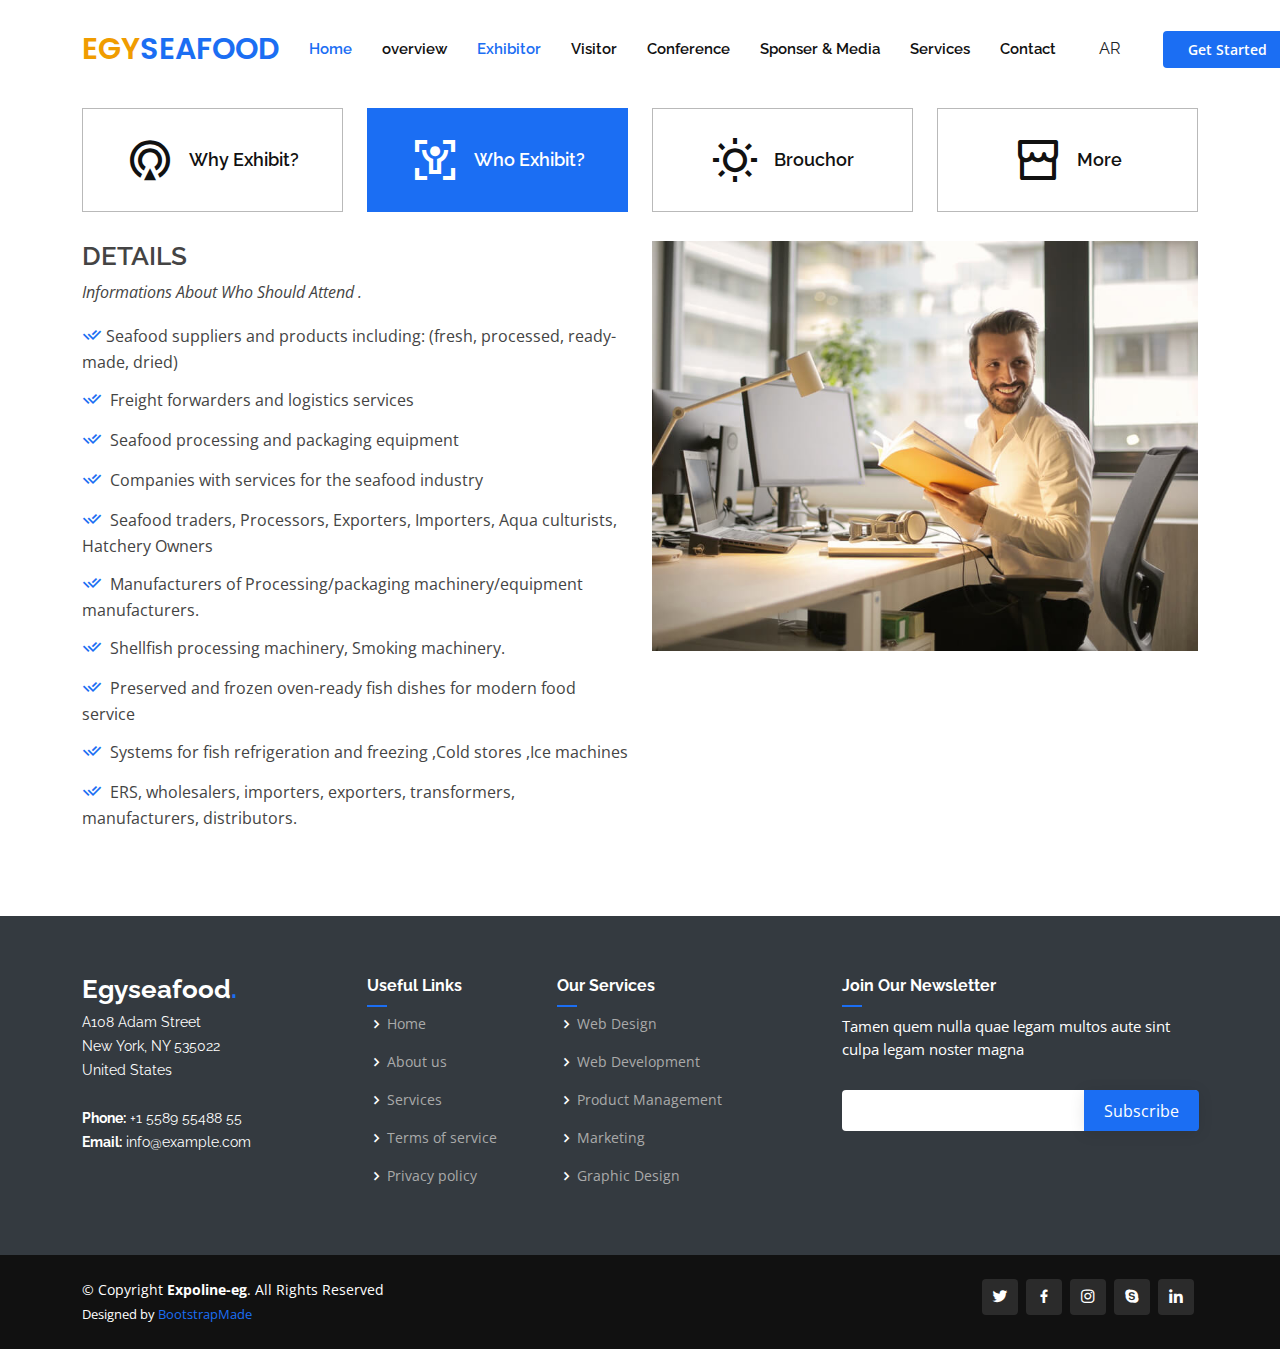
<file: media.html>
<!DOCTYPE html>
<html lang="en">

<head>
  <meta charset="utf-8">
  <meta content="width=device-width, initial-scale=1.0" name="viewport">

  <title>Presento Bootstrap Template - Index</title>
  <meta content="" name="description">
  <meta content="" name="keywords">

  <!-- Favicons -->
  <link href="assets/img/favicon.png" rel="icon">
  <link href="assets/img/apple-touch-icon.png" rel="apple-touch-icon">

  <!-- Google Fonts -->
  <link href="https://fonts.googleapis.com/css?family=Open+Sans:300,300i,400,400i,600,600i,700,700i|Raleway:300,300i,400,400i,500,500i,600,600i,700,700i|Poppins:300,300i,400,400i,500,500i,600,600i,700,700i" rel="stylesheet">

  <!-- Vendor CSS Files -->
  <link href="assets/vendor/aos/aos.css" rel="stylesheet">
  <link href="assets/vendor/bootstrap/css/bootstrap.min.css" rel="stylesheet">
  <link href="assets/vendor/bootstrap-icons/bootstrap-icons.css" rel="stylesheet">
  <link href="assets/vendor/boxicons/css/boxicons.min.css" rel="stylesheet">
  <link href="assets/vendor/glightbox/css/glightbox.min.css" rel="stylesheet">
  <link href="assets/vendor/remixicon/remixicon.css" rel="stylesheet">
  <link href="assets/vendor/swiper/swiper-bundle.min.css" rel="stylesheet">

  <!-- Template Main CSS File -->
  <link href="assets/css/style.css" rel="stylesheet">

  <!-- =======================================================
  * Template Name: Presento
  * Updated: Jun 14 2023 with Bootstrap v5.3.0
  * Template URL: https://bootstrapmade.com/presento-bootstrap-corporate-template/
  * Author: BootstrapMade.com
  * License: https://bootstrapmade.com/license/
  ======================================================== -->
</head>

<body>

  <!-- ======= Header ======= -->
 <header id="header" class="fixed-top d-flex align-items-center">
  <div class="container d-flex align-items-center">
    <h1 class="logo me-auto">
      <a href="index.html">
        <span>EGY</span><span>SEAFOOD</span>
      </a>
    </h1>
    <!-- Uncomment below if you prefer to use an image logo -->
    <!-- <a href="index.html" class="logo me-auto"><img src="assets/img/logo.png" alt=""></a>-->

    <nav id="navbar" class="navbar order-last order-lg-0">
      <ul>
        <li><a class="nav-link scrollto active" href="#">Home</a></li>

        <li class="dropdown"><a class="nav-link scrollto" href="#overview">overview</a>
          <ul>
            <li><a href="expoguide.html">Expo Guide</a></li>
            <li><a href="whyegypt.html">why Egypt</a></li>
            <li><a href="venue.html">venue</a></li>
            <li><a href="organizer.html">organizer</a></li>
          </ul>
        </li>

        <li class="dropdown"><a class="nav-link scrollto" href="#exhibitor">Exhibitor</a>
          <ul>
            <li><a href="whyexhibit.html">why Exhibit</a></li>
            <li><a href="whoexhibit.html">Who Exhibit</a></li>
            <li><a href="pre-Registration.html">pre-Registration</a></li>
            <li><a href="Brouchor.html">Brouchor</a></li>
          </ul>
        </li>

        <li class="dropdown"><a class="nav-link scrollto" href="#visitor">Visitor</a>
          <ul>
            <li><a href="Exhibition-Products.html">Exhibition Products</a></li>
            <li><a href="whovisit.html">who visit</a></li>
            <li><a href="Whyvisit.html">Why visit</a></li>
            <li><a href="pre-Registration.html">pre-Registration</a></li>
          </ul>
        </li>

        <li class="dropdown"><a class="nav-link scrollto" href="#Conference">Conference</a>
          <ul>
            <li><a href="gssic.html">GSSIC</a></li>
            <li><a href="z">Full Program</a></li>
            <li><a href="register.html">Register</a></li>
            <li><a href="workshops.html">Workshops</a></li>
          </ul>
        </li>

        <li class="dropdown"><a class="nav-link scrollto" href="#sponser">Sponser & Media</a>
          <ul>
            <li><a href="Sponsorship_Opportunities.html">Sponsorship_Opportunities</a></li>
            <li><a href="Media.html">Media</a></li>
            <li><a href="B2b.html">B2b</a></li>
            <li><a href="z">B2b / B2g</a></li>
          </ul>
        </li>

        <li class="dropdown"><a class="nav-link scrollto" href="#services">Services</a>
          <ul>
            <li><a href="z">TRAVEL & ACCOMODATION</a></li>
            <li><a href="z">Refrigeration Rental</a></li>
            <li><a href="z">Cargo</a></li>
            <li><a href="z">other Services</a></li>
          </ul>
        </li>
        <!-- <li class="dropdown"><a href="#"><span>Drop Down</span> <i class="bi bi-chevron-down"></i></a>
          <ul>
            <li><a href="#">Drop Down 1</a></li>
            <li class="dropdown"><a href="#"><span>Deep Drop Down</span> <i class="bi bi-chevron-right"></i></a>
              <ul>
                <li><a href="#">Deep Drop Down 1</a></li>
                <li><a href="#">Deep Drop Down 2</a></li>
                <li><a href="#">Deep Drop Down 3</a></li>
                <li><a href="#">Deep Drop Down 4</a></li>
                <li><a href="#">Deep Drop Down 5</a></li>
              </ul>
            </li>
            <li><a href="#">Drop Down 2</a></li>
            <li><a href="#">Drop Down 3</a></li>
            <li><a href="#">Drop Down 4</a></li>
          </ul>
        </li> -->
        <li><a class="nav-link scrollto" href="contact.html">Contact</a></li>
        <li><a href="/ar"><button class="btn">AR</button></a></li>
      </ul>
      <i class="bi bi-list mobile-nav-toggle"></i>
    </nav><!-- .navbar -->

    <a href="#about" class="get-started-btn scrollto">Get Started</a>
  </div>
 </header><!-- End Header -->

  <main id="main" class="mt-5">

    <!-- ======= Tabs Section ======= -->
    <section id="exhibitor" class="tabs">
        <div class="container" data-aos="fade-up">
  
          <ul class="nav nav-tabs row d-flex">
            <li class="nav-item col-3">
              <a class="nav-link" data-bs-toggle="tab" data-bs-target="#tab-1">
                <i class="ri-gps-line"></i>
                <h4 class="d-none d-lg-block">Why Exhibit?</h4>
              </a>
            </li>
            <li class="nav-item col-3">
              <a class="nav-link active show" data-bs-toggle="tab" data-bs-target="#tab-2">
                <i class="ri-body-scan-line"></i>
                <h4 class="d-none d-lg-block">Who Exhibit?</h4>
              </a>
            </li>
            <li class="nav-item col-3">
              <a class="nav-link" data-bs-toggle="tab" data-bs-target="#tab-3">
                <i class="ri-sun-line"></i>
                <h4 class="d-none d-lg-block">Brouchor</h4>
              </a>
            </li>
            <li class="nav-item col-3">
              <a class="nav-link" data-bs-toggle="tab" data-bs-target="#tab-4">
                <i class="ri-store-line"></i>
                <h4 class="d-none d-lg-block">More</h4>
              </a>
            </li>
          </ul>
  
          <div class="tab-content">
            <div class="tab-pane" id="tab-1">
              <div class="row">
                <div class="col-lg-6 order-2 order-lg-1 mt-3 mt-lg-0" data-aos="fade-up" data-aos-delay="100">
                  <h3>DETAILS</h3>
                  <p class="fst-italic">
                    Whether you want to reinforce your relationships or establish new ones, you'll be reaching out directly to consumers looking for information on your products. Attendees come to the Expo to find information on the newest and most up-to-date products and services.
                  </p>
                  <ul>
                    <li><i class="ri-check-double-line"></i> puts your company in front of owners, proprietors, executives, purchasing managers (including purchasing of seafood, ingredients, retail, foodservice, equipment, services & packaging), category managers and private label program directors/managers.</li>
                    <li><i class="ri-check-double-line"></i> Introduce your products to one of the largest and fastest growing markets in the world and meet buyers and other key decision makers from almost all sectors of the economy.</li>
                    <li><i class="ri-check-double-line"></i> This is your opportunity to launch new products, meet new buyers, learn emerging trends, and access the global seafood market.</li>
                    <li><i class="ri-check-double-line"></i> Making it the place to find the latest equipment, technology, packaging and services.</li>
                  </ul>
                </div>
                <div class="col-lg-6 order-1 order-lg-2 text-center" data-aos="fade-up" data-aos-delay="200">
                  <img src="assets/img/tabs-1.jpg" alt="" class="img-fluid">
                </div>
              </div>
            </div>
            <div class="tab-pane active show" id="tab-2">
              <div class="row">
                <div class="col-lg-6 order-2 order-lg-1 mt-3 mt-lg-0">
                  <h3>DETAILS</h3>
                  <p class="fst-italic">
                    Informations About Who Should Attend .
                  </p>
                  <ul>
                    <li><i class="ri-check-double-line"></i>Seafood suppliers and products including: (fresh, processed,   ready-made, dried)</li>
                    <li><i class="ri-check-double-line"></i> Freight forwarders and logistics services</li>
                    <li><i class="ri-check-double-line"></i> Seafood processing and packaging equipment</li>
                    <li><i class="ri-check-double-line"></i> Companies with services for the seafood industry</li>
                    <li><i class="ri-check-double-line"></i> Seafood traders, Processors, Exporters, Importers, Aqua culturists, Hatchery Owners</li>
                    <li><i class="ri-check-double-line"></i> Manufacturers of Processing/packaging machinery/equipment manufacturers.</li>
                    <li><i class="ri-check-double-line"></i> Shellfish processing machinery, Smoking machinery.</li>
                    <li><i class="ri-check-double-line"></i> Preserved and frozen oven-ready fish dishes for modern food service</li>
                    <li><i class="ri-check-double-line"></i> Systems for fish refrigeration and freezing ,Cold stores ,Ice machines</li>
                    <li><i class="ri-check-double-line"></i> ERS, wholesalers, importers, exporters, transformers, manufacturers, distributors.</li>
                  </ul>
                </div>
                <div class="col-lg-6 order-1 order-lg-2 text-center">
                  <img src="assets/img/tabs-2.jpg" alt="" class="img-fluid">
                </div>
              </div>
            </div>
            <div class="tab-pane" id="tab-3">
              <div class="row">
                <div class="col-lg-6 order-2 order-lg-1 mt-3 mt-lg-0">
                  <h3>DETAILS</h3>
                  <p>
                    Benefits Of Exhibition .
                  </p>
                  <ul>
                    <li><i class="ri-check-double-line"></i> Put your products directly in to the hands of the most potential consumers in just three days</li>
                    <li><i class="ri-check-double-line"></i> Demonstrate your products or services in an efficient way</li>
                    <li><i class="ri-check-double-line"></i> Set appointments with wholesalers and use show to show wholesalers directly how consumers react to your products or services</li>
                    <li><i class="ri-check-double-line"></i> Connect directly with customers & wholesalers looking for your products or services</li>
                    <li><i class="ri-check-double-line"></i> Sponsor shows or session relevant to your business to promote your brand</li>
                    <li><i class="ri-check-double-line"></i> Provide on spot treatments and encourage customers to try your products</li>
  
                  </ul>
                  <!-- <p class="fst-italic">
                    Lorem ipsum dolor sit amet, consectetur adipiscing elit, sed do eiusmod tempor incididunt ut labore et dolore
                    magna aliqua.
                  </p> -->
                </div>
                <div class="col-lg-6 order-1 order-lg-2 text-center">
                  <img src="assets/img/tabs-3.jpg" alt="" class="img-fluid">
                </div>
              </div>
            </div>
            <div class="tab-pane" id="tab-4">
              <div class="row">
                <div class="col-lg-6 order-2 order-lg-1 mt-3 mt-lg-0">
                  <h3>DETAILS</h3>
                  <p>
                    Visiting<strong> EGY-Seafood Expo </strong> is a time and cost-efficient way to do business. With all the key international commercial fishing suppliers under one roof, you will have the opportunity to meet local and international suppliers from the international fishing industry keep up-to-date with new technologies, innovations and industry developments and network with industry colleagues and associations for three days .
                  </p>
                  
                  <ul>
                    <li><i class="ri-check-double-line"></i> To discuss business needs in a neutral environment</li>
                    <li><i class="ri-check-double-line"></i> To discuss specific terms/conditions/pricing. </li>
                    <li><i class="ri-check-double-line"></i> To compile a wide range of competitive information on products and suppliers in a concentrated period of time. </li>
                    <li><i class="ri-check-double-line"></i> To consolidate business relationships. </li>
                    <li><i class="ri-check-double-line"></i> Ullamco laboris nisi ut aliquip ex ea commodo consequat. Duis aute irure dolor in reprehenderit in voluptate trideta storacalaperda mastiro dolore eu fugiat nulla pariatur.</li>
                    <!-- NEW -->
                    <li><i class="ri-check-double-line"></i> Manufacturers , Professionals related to Food Service</li>
                    <li><i class="ri-check-double-line"></i> Distributors and Wholesalers</li>
                    <li><i class="ri-check-double-line"></i> Hypermarket & Supermarket , Groceries and Convenience Stores</li>
                    <li><i class="ri-check-double-line"></i> Warehouse Club /Mass Marketer</li>
                    <li><i class="ri-check-double-line"></i> Hoteliers and Restaurateurs</li>
  
                  </ul>
                  <p class="fst-italic">
                    There are many ways of sourcing product and supplier information, but only exhibitions allow you to put a supplier' claims comprehensively to the test - by examining the products for yourself, questioning their  creators, and comparing and contrasting their performance.
                  </p>
                </div>
                <div class="col-lg-6 order-1 order-lg-2 text-center">
                  <img src="assets/img/tabs-4.jpg" alt="" class="img-fluid">
                </div>
              </div>
            </div>
          </div>
  
        </div>
      </section><!-- End Tabs Section -->

  </main><!-- End #main -->

  <!-- ======= Footer ======= -->
  <footer id="footer">

    <div class="footer-top">
      <div class="container">
        <div class="row">

          <div class="col-lg-3 col-md-6 footer-contact">
            <h3>Egyseafood<span>.</span></h3>
            <p>
              A108 Adam Street <br>
              New York, NY 535022<br>
              United States <br><br>
              <strong>Phone:</strong> +1 5589 55488 55<br>
              <strong>Email:</strong> info@example.com<br>
            </p>
          </div>

          <div class="col-lg-2 col-md-6 footer-links">
            <h4>Useful Links</h4>
            <ul>
              <li><i class="bx bx-chevron-right"></i> <a href="#">Home</a></li>
              <li><i class="bx bx-chevron-right"></i> <a href="#">About us</a></li>
              <li><i class="bx bx-chevron-right"></i> <a href="#">Services</a></li>
              <li><i class="bx bx-chevron-right"></i> <a href="#">Terms of service</a></li>
              <li><i class="bx bx-chevron-right"></i> <a href="#">Privacy policy</a></li>
            </ul>
          </div>

          <div class="col-lg-3 col-md-6 footer-links">
            <h4>Our Services</h4>
            <ul>
              <li><i class="bx bx-chevron-right"></i> <a href="#">Web Design</a></li>
              <li><i class="bx bx-chevron-right"></i> <a href="#">Web Development</a></li>
              <li><i class="bx bx-chevron-right"></i> <a href="#">Product Management</a></li>
              <li><i class="bx bx-chevron-right"></i> <a href="#">Marketing</a></li>
              <li><i class="bx bx-chevron-right"></i> <a href="#">Graphic Design</a></li>
            </ul>
          </div>

          <div class="col-lg-4 col-md-6 footer-newsletter">
            <h4>Join Our Newsletter</h4>
            <p>Tamen quem nulla quae legam multos aute sint culpa legam noster magna</p>
            <form action="" method="post">
              <input type="email" name="email"><input type="submit" value="Subscribe">
            </form>
          </div>

        </div>
      </div>
    </div>

    <div class="container d-md-flex py-4">

      <div class="me-md-auto text-center text-md-start">
        <div class="copyright">
          &copy; Copyright <strong><span>Expoline-eg</span></strong>. All Rights Reserved
        </div>
        <div class="credits">
          <!-- All the links in the footer should remain intact. -->
          <!-- You can delete the links only if you purchased the pro version. -->
          <!-- Licensing information: https://bootstrapmade.com/license/ -->
          <!-- Purchase the pro version with working PHP/AJAX contact form: https://bootstrapmade.com/presento-bootstrap-corporate-template/ -->
          Designed by <a href="https://bootstrapmade.com/">BootstrapMade</a>
        </div>
      </div>
      <div class="social-links text-center text-md-end pt-3 pt-md-0">
        <a href="#" class="twitter"><i class="bx bxl-twitter"></i></a>
        <a href="#" class="facebook"><i class="bx bxl-facebook"></i></a>
        <a href="#" class="instagram"><i class="bx bxl-instagram"></i></a>
        <a href="#" class="google-plus"><i class="bx bxl-skype"></i></a>
        <a href="#" class="linkedin"><i class="bx bxl-linkedin"></i></a>
      </div>
    </div>
  </footer><!-- End Footer -->

  <a href="#" class="back-to-top d-flex align-items-center justify-content-center"><i class="bi bi-arrow-up-short"></i></a>

  <!-- Vendor JS Files -->
  <script src="assets/vendor/purecounter/purecounter_vanilla.js"></script>
  <script src="assets/vendor/aos/aos.js"></script>
  <script src="assets/vendor/bootstrap/js/bootstrap.bundle.min.js"></script>
  <script src="assets/vendor/glightbox/js/glightbox.min.js"></script>
  <script src="assets/vendor/isotope-layout/isotope.pkgd.min.js"></script>
  <script src="assets/vendor/swiper/swiper-bundle.min.js"></script>
  <script src="assets/vendor/php-email-form/validate.js"></script>

  <!-- Template Main JS File -->
  <script src="assets/js/main.js"></script>

</body>

</html>
</file>
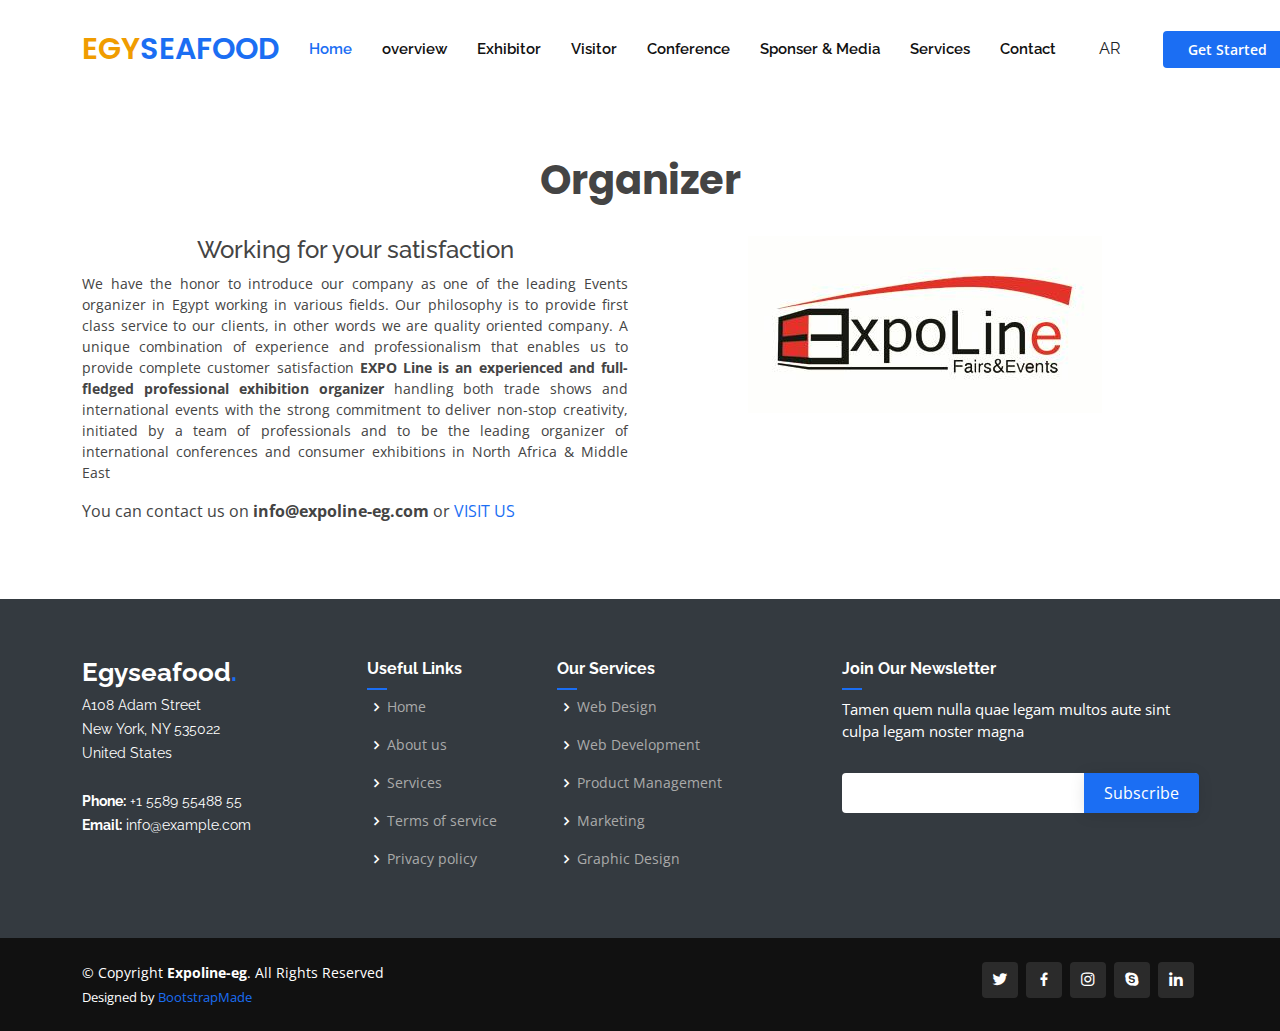
<file: organizer.html>
<!DOCTYPE html>
<html lang="en">

<head>
  <meta charset="utf-8">
  <meta content="width=device-width, initial-scale=1.0" name="viewport">

  <title>Presento Bootstrap Template - Index</title>
  <meta content="" name="description">
  <meta content="" name="keywords">

  <!-- Favicons -->
  <link href="assets/img/favicon.png" rel="icon">
  <link href="assets/img/apple-touch-icon.png" rel="apple-touch-icon">

  <!-- Google Fonts -->
  <link href="https://fonts.googleapis.com/css?family=Open+Sans:300,300i,400,400i,600,600i,700,700i|Raleway:300,300i,400,400i,500,500i,600,600i,700,700i|Poppins:300,300i,400,400i,500,500i,600,600i,700,700i" rel="stylesheet">

  <!-- Vendor CSS Files -->
  <link href="assets/vendor/aos/aos.css" rel="stylesheet">
  <link href="assets/vendor/bootstrap/css/bootstrap.min.css" rel="stylesheet">
  <link href="assets/vendor/bootstrap-icons/bootstrap-icons.css" rel="stylesheet">
  <link href="assets/vendor/boxicons/css/boxicons.min.css" rel="stylesheet">
  <link href="assets/vendor/glightbox/css/glightbox.min.css" rel="stylesheet">
  <link href="assets/vendor/remixicon/remixicon.css" rel="stylesheet">
  <link href="assets/vendor/swiper/swiper-bundle.min.css" rel="stylesheet">

  <!-- Template Main CSS File -->
  <link href="assets/css/style.css" rel="stylesheet">

  <!-- =======================================================
  * Template Name: Presento
  * Updated: Jun 14 2023 with Bootstrap v5.3.0
  * Template URL: https://bootstrapmade.com/presento-bootstrap-corporate-template/
  * Author: BootstrapMade.com
  * License: https://bootstrapmade.com/license/
  ======================================================== -->
</head>

<body>

  <!-- ======= Header ======= -->
  <header id="header" class="fixed-top d-flex align-items-center">
    <div class="container d-flex align-items-center">
      <h1 class="logo me-auto">
        <a href="index.html">
          <span>EGY</span><span>SEAFOOD</span>
        </a>
      </h1>
      <!-- Uncomment below if you prefer to use an image logo -->
      <!-- <a href="index.html" class="logo me-auto"><img src="assets/img/logo.png" alt=""></a>-->

      <nav id="navbar" class="navbar order-last order-lg-0">
        <ul>
          <li><a class="nav-link scrollto active" href="#hero">Home</a></li>

          <li class="dropdown"><a class="nav-link scrollto" href="#overview">overview</a>
            <ul>
              <li><a href="">Expo Guide</a></li>
              <li><a href="">why Egypt</a></li>
              <li><a href="venue.html">venue</a></li>
              <li><a href="organizer.html">organizer</a></li>
            </ul>
          </li>

          <li class="dropdown"><a class="nav-link scrollto" href="#exhibitor">Exhibitor</a>
            <ul>
              <li><a href="whyexhibit.html">why Exhibit</a></li>
              <li><a href="whoexhibit.html">Who Exhibit</a></li>
              <li><a href="pre-Registration.html">pre- Registration</a></li>
              <li><a href="Brouchor.html">Brouchor</a></li>
            </ul>
          </li>

          <li class="dropdown"><a class="nav-link scrollto" href="#visitor">Visitor</a>
            <ul>
              <li><a href="Exhibition-Products.html">Exhibition Products</a></li>
              <li><a href="who-visit.html">who visit</a></li>
              <li><a href="Why-visit.html">Why visit</a></li>
              <li><a href="pre-Registration.html">pre -Registration</a></li>
            </ul>
          </li>

          <li class="dropdown"><a class="nav-link scrollto" href="#visitor">Conference</a>
            <ul>
              <li><a href="">GSSIC</a></li>
              <li><a href="">Full Program</a></li>
              <li><a href="">Register</a></li>
              <li><a href="">Workshops</a></li>
            </ul>
          </li>

          <li class="dropdown"><a class="nav-link scrollto" href="#sponser">Sponser & Media</a>
            <ul>
              <li><a href=">Sponsorship_Opportunities.html">Sponsorship_Opportunities</a></li>
              <li><a href="Media.html">Media</a></li>
              <li><a href="B2b.html">B2b</a></li>
              <li><a href="">B2b / B2g</a></li>
            </ul>
          </li>

          <li class="dropdown"><a class="nav-link scrollto" href="#services">Services</a>
            <ul>
              <li><a href="">TRAVEL & ACCOMODATION</a></li>
              <li><a href="">Refrigeration Rental</a></li>
              <li><a href="">Cargo</a></li>
              <li><a href="">other Services</a></li>
            </ul>
          </li>
          <!-- <li class="dropdown"><a href="#"><span>Drop Down</span> <i class="bi bi-chevron-down"></i></a>
            <ul>
              <li><a href="#">Drop Down 1</a></li>
              <li class="dropdown"><a href="#"><span>Deep Drop Down</span> <i class="bi bi-chevron-right"></i></a>
                <ul>
                  <li><a href="#">Deep Drop Down 1</a></li>
                  <li><a href="#">Deep Drop Down 2</a></li>
                  <li><a href="#">Deep Drop Down 3</a></li>
                  <li><a href="#">Deep Drop Down 4</a></li>
                  <li><a href="#">Deep Drop Down 5</a></li>
                </ul>
              </li>
              <li><a href="#">Drop Down 2</a></li>
              <li><a href="#">Drop Down 3</a></li>
              <li><a href="#">Drop Down 4</a></li>
            </ul>
          </li> -->
          <li><a class="nav-link scrollto" href="#contact">Contact</a></li>
          <li><a href="/ar"><button class="btn">AR</button></a></li>
        </ul>
        <i class="bi bi-list mobile-nav-toggle"></i>
      </nav><!-- .navbar -->

      <a href="#about" class="get-started-btn scrollto">Get Started</a>
    </div>
  </header><!-- End Header -->

  <main id="main" class="mt-5">

    <!-- ======= Clients Section ======= -->

    <!-- organizer -->
    <section id="organizer">
      <div class="container mt-5">
        <div class="h1 text-center pb-4 text">Organizer</div>
        <div class="row">
          <div class="col-12 col-md-6">
            <h4 class="text-center">Working for your satisfaction</h4>
            <p class="data">
              We have the honor to introduce our company as one of the leading Events organizer in Egypt working in various fields.
              Our philosophy is to provide first class service to our clients, in other words we are quality oriented company. A unique combination of experience and professionalism that enables us to provide complete customer satisfaction
              <strong> EXPO Line is an experienced and full-fledged professional exhibition organizer </strong>  handling both trade shows and international events with the strong commitment to deliver non-stop creativity, initiated by a team of professionals and to be the leading organizer of international conferences and consumer exhibitions in North Africa & Middle East
            </p>
              <p>You can contact us on <strong>info@expoline-eg.com</strong> or <a href="https://expoline-eg.com">VISIT US</a></p>
          </div>
          <div class="col-12 col-md-6 text-center">
            <img src="assets/img/clients/client-7.jpg" alt="">
          </div>
        </div>
      </div>
    </section>
    <!-- oranizer end -->

  </main><!-- End #main -->

  <!-- ======= Footer ======= -->
  <footer id="footer">

    <div class="footer-top">
      <div class="container">
        <div class="row">

          <div class="col-lg-3 col-md-6 footer-contact">
            <h3>Egyseafood<span>.</span></h3>
            <p>
              A108 Adam Street <br>
              New York, NY 535022<br>
              United States <br><br>
              <strong>Phone:</strong> +1 5589 55488 55<br>
              <strong>Email:</strong> info@example.com<br>
            </p>
          </div>

          <div class="col-lg-2 col-md-6 footer-links">
            <h4>Useful Links</h4>
            <ul>
              <li><i class="bx bx-chevron-right"></i> <a href="#">Home</a></li>
              <li><i class="bx bx-chevron-right"></i> <a href="#">About us</a></li>
              <li><i class="bx bx-chevron-right"></i> <a href="#">Services</a></li>
              <li><i class="bx bx-chevron-right"></i> <a href="#">Terms of service</a></li>
              <li><i class="bx bx-chevron-right"></i> <a href="#">Privacy policy</a></li>
            </ul>
          </div>

          <div class="col-lg-3 col-md-6 footer-links">
            <h4>Our Services</h4>
            <ul>
              <li><i class="bx bx-chevron-right"></i> <a href="#">Web Design</a></li>
              <li><i class="bx bx-chevron-right"></i> <a href="#">Web Development</a></li>
              <li><i class="bx bx-chevron-right"></i> <a href="#">Product Management</a></li>
              <li><i class="bx bx-chevron-right"></i> <a href="#">Marketing</a></li>
              <li><i class="bx bx-chevron-right"></i> <a href="#">Graphic Design</a></li>
            </ul>
          </div>

          <div class="col-lg-4 col-md-6 footer-newsletter">
            <h4>Join Our Newsletter</h4>
            <p>Tamen quem nulla quae legam multos aute sint culpa legam noster magna</p>
            <form action="" method="post">
              <input type="email" name="email"><input type="submit" value="Subscribe">
            </form>
          </div>

        </div>
      </div>
    </div>

    <div class="container d-md-flex py-4">

      <div class="me-md-auto text-center text-md-start">
        <div class="copyright">
          &copy; Copyright <strong><span>Expoline-eg</span></strong>. All Rights Reserved
        </div>
        <div class="credits">
          <!-- All the links in the footer should remain intact. -->
          <!-- You can delete the links only if you purchased the pro version. -->
          <!-- Licensing information: https://bootstrapmade.com/license/ -->
          <!-- Purchase the pro version with working PHP/AJAX contact form: https://bootstrapmade.com/presento-bootstrap-corporate-template/ -->
          Designed by <a href="https://bootstrapmade.com/">BootstrapMade</a>
        </div>
      </div>
      <div class="social-links text-center text-md-end pt-3 pt-md-0">
        <a href="#" class="twitter"><i class="bx bxl-twitter"></i></a>
        <a href="#" class="facebook"><i class="bx bxl-facebook"></i></a>
        <a href="#" class="instagram"><i class="bx bxl-instagram"></i></a>
        <a href="#" class="google-plus"><i class="bx bxl-skype"></i></a>
        <a href="#" class="linkedin"><i class="bx bxl-linkedin"></i></a>
      </div>
    </div>
  </footer><!-- End Footer -->

  <a href="#" class="back-to-top d-flex align-items-center justify-content-center"><i class="bi bi-arrow-up-short"></i></a>

  <!-- Vendor JS Files -->
  <script src="assets/vendor/purecounter/purecounter_vanilla.js"></script>
  <script src="assets/vendor/aos/aos.js"></script>
  <script src="assets/vendor/bootstrap/js/bootstrap.bundle.min.js"></script>
  <script src="assets/vendor/glightbox/js/glightbox.min.js"></script>
  <script src="assets/vendor/isotope-layout/isotope.pkgd.min.js"></script>
  <script src="assets/vendor/swiper/swiper-bundle.min.js"></script>
  <script src="assets/vendor/php-email-form/validate.js"></script>

  <!-- Template Main JS File -->
  <script src="assets/js/main.js"></script>

</body>

</html>
</file>
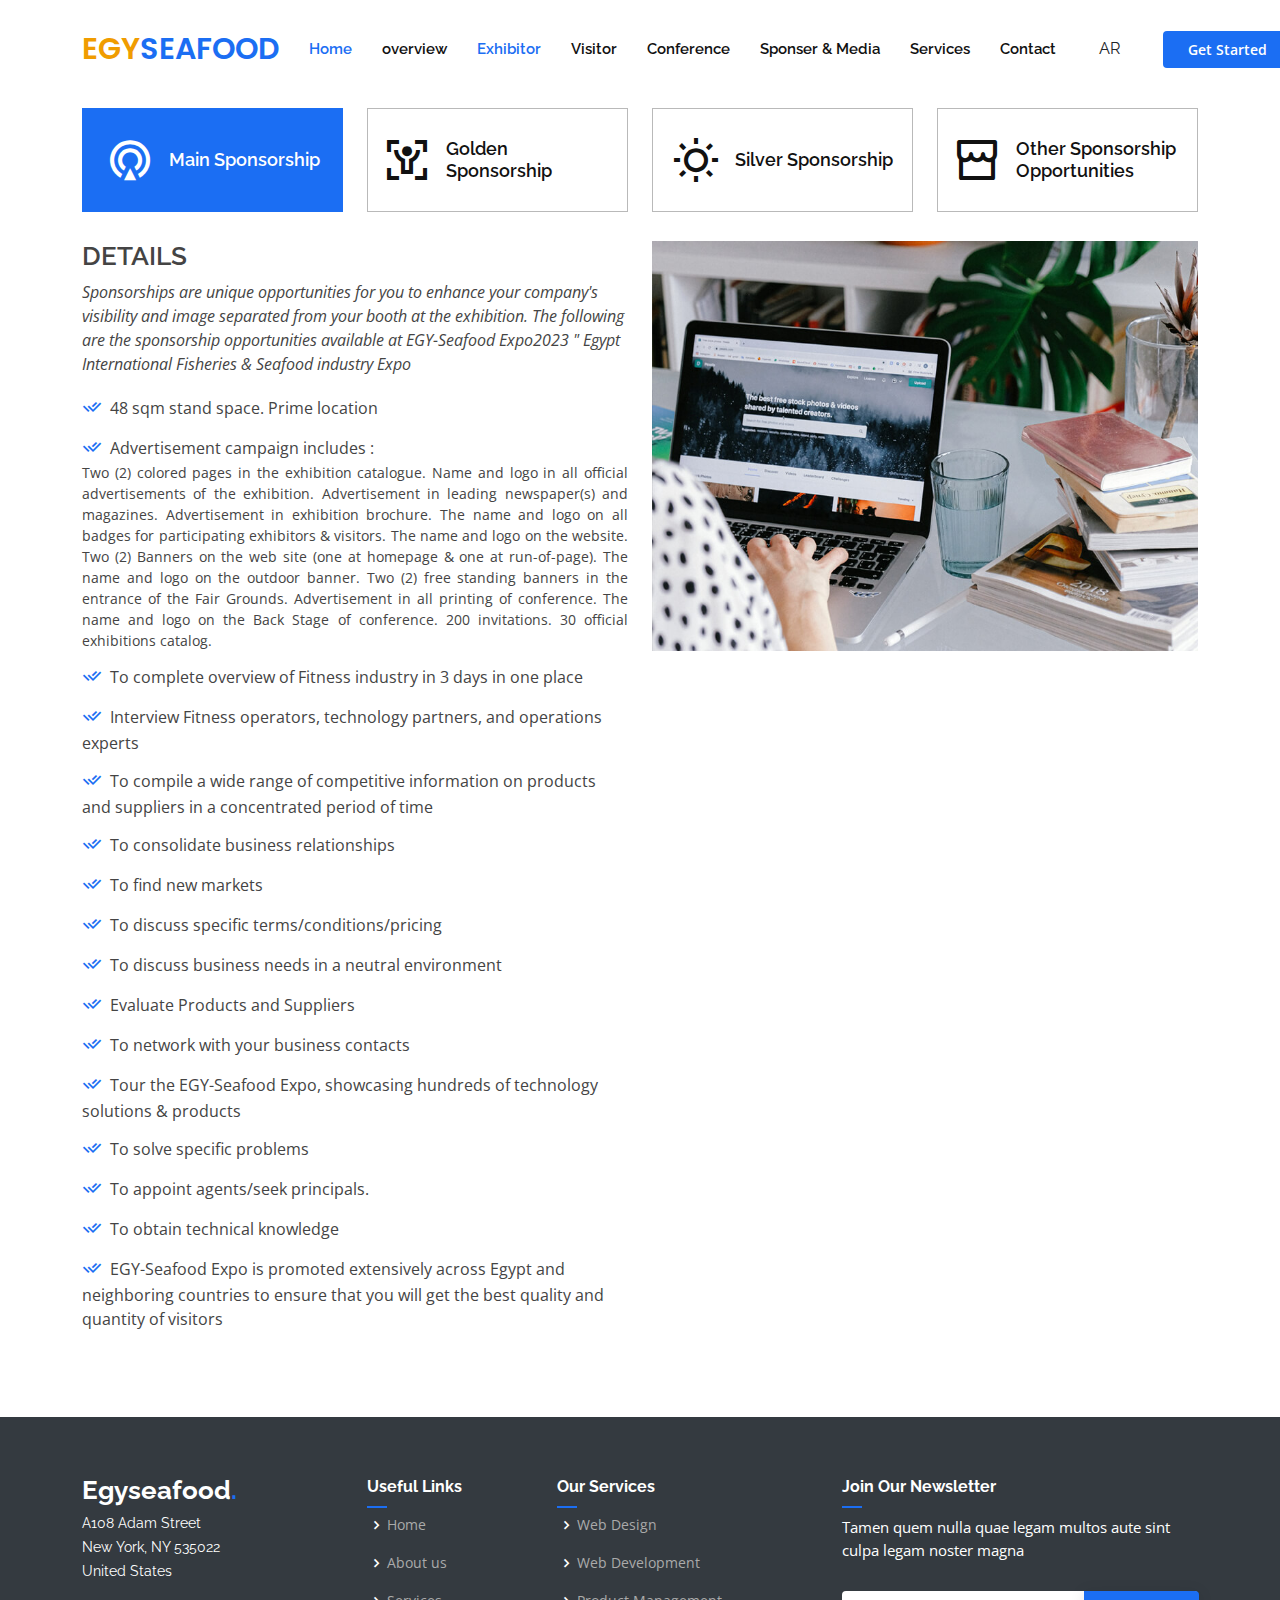
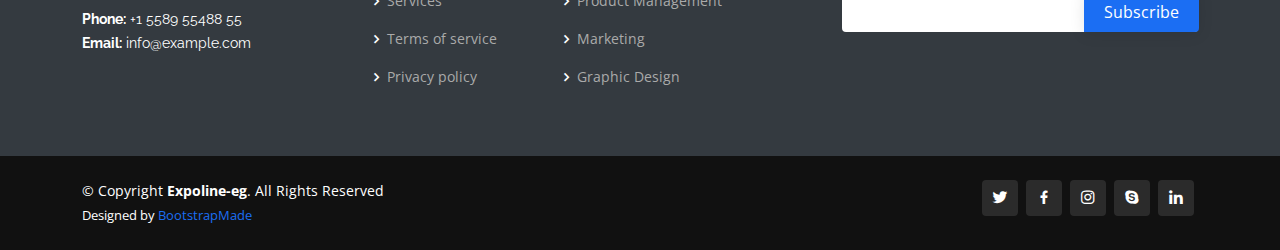
<file: sponsorship_opportunities.html>
<!DOCTYPE html>
<html lang="en">

<head>
  <meta charset="utf-8">
  <meta content="width=device-width, initial-scale=1.0" name="viewport">

  <title>Presento Bootstrap Template - Index</title>
  <meta content="" name="description">
  <meta content="" name="keywords">

  <!-- Favicons -->
  <link href="assets/img/favicon.png" rel="icon">
  <link href="assets/img/apple-touch-icon.png" rel="apple-touch-icon">

  <!-- Google Fonts -->
  <link href="https://fonts.googleapis.com/css?family=Open+Sans:300,300i,400,400i,600,600i,700,700i|Raleway:300,300i,400,400i,500,500i,600,600i,700,700i|Poppins:300,300i,400,400i,500,500i,600,600i,700,700i" rel="stylesheet">

  <!-- Vendor CSS Files -->
  <link href="assets/vendor/aos/aos.css" rel="stylesheet">
  <link href="assets/vendor/bootstrap/css/bootstrap.min.css" rel="stylesheet">
  <link href="assets/vendor/bootstrap-icons/bootstrap-icons.css" rel="stylesheet">
  <link href="assets/vendor/boxicons/css/boxicons.min.css" rel="stylesheet">
  <link href="assets/vendor/glightbox/css/glightbox.min.css" rel="stylesheet">
  <link href="assets/vendor/remixicon/remixicon.css" rel="stylesheet">
  <link href="assets/vendor/swiper/swiper-bundle.min.css" rel="stylesheet">

  <!-- Template Main CSS File -->
  <link href="assets/css/style.css" rel="stylesheet">

  <!-- =======================================================
  * Template Name: Presento
  * Updated: Jun 14 2023 with Bootstrap v5.3.0
  * Template URL: https://bootstrapmade.com/presento-bootstrap-corporate-template/
  * Author: BootstrapMade.com
  * License: https://bootstrapmade.com/license/
  ======================================================== -->
</head>

<body>

 <!-- ======= Header ======= -->
 <header id="header" class="fixed-top d-flex align-items-center">
  <div class="container d-flex align-items-center">
    <h1 class="logo me-auto">
      <a href="index.html">
        <span>EGY</span><span>SEAFOOD</span>
      </a>
    </h1>
    <!-- Uncomment below if you prefer to use an image logo -->
    <!-- <a href="index.html" class="logo me-auto"><img src="assets/img/logo.png" alt=""></a>-->

    <nav id="navbar" class="navbar order-last order-lg-0">
      <ul>
        <li><a class="nav-link scrollto active" href="#">Home</a></li>

        <li class="dropdown"><a class="nav-link scrollto" href="#overview">overview</a>
          <ul>
            <li><a href="expoguide.html">Expo Guide</a></li>
            <li><a href="whyegypt.html">why Egypt</a></li>
            <li><a href="venue.html">venue</a></li>
            <li><a href="organizer.html">organizer</a></li>
          </ul>
        </li>

        <li class="dropdown"><a class="nav-link scrollto" href="#exhibitor">Exhibitor</a>
          <ul>
            <li><a href="whyexhibit.html">why Exhibit</a></li>
            <li><a href="whoexhibit.html">Who Exhibit</a></li>
            <li><a href="pre-Registration.html">pre-Registration</a></li>
            <li><a href="Brouchor.html">Brouchor</a></li>
          </ul>
        </li>

        <li class="dropdown"><a class="nav-link scrollto" href="#visitor">Visitor</a>
          <ul>
            <li><a href="Exhibition-Products.html">Exhibition Products</a></li>
            <li><a href="whovisit.html">who visit</a></li>
            <li><a href="Whyvisit.html">Why visit</a></li>
            <li><a href="pre-Registration.html">pre-Registration</a></li>
          </ul>
        </li>

        <li class="dropdown"><a class="nav-link scrollto" href="#Conference">Conference</a>
          <ul>
            <li><a href="gssic.html">GSSIC</a></li>
            <li><a href="z">Full Program</a></li>
            <li><a href="register.html">Register</a></li>
            <li><a href="workshops.html">Workshops</a></li>
          </ul>
        </li>

        <li class="dropdown"><a class="nav-link scrollto" href="#sponser">Sponser & Media</a>
          <ul>
            <li><a href="Sponsorship_Opportunities.html">Sponsorship_Opportunities</a></li>
            <li><a href="Media.html">Media</a></li>
            <li><a href="B2b.html">B2b</a></li>
            <li><a href="z">B2b / B2g</a></li>
          </ul>
        </li>

        <li class="dropdown"><a class="nav-link scrollto" href="#services">Services</a>
          <ul>
            <li><a href="z">TRAVEL & ACCOMODATION</a></li>
            <li><a href="z">Refrigeration Rental</a></li>
            <li><a href="z">Cargo</a></li>
            <li><a href="z">other Services</a></li>
          </ul>
        </li>
        <!-- <li class="dropdown"><a href="#"><span>Drop Down</span> <i class="bi bi-chevron-down"></i></a>
          <ul>
            <li><a href="#">Drop Down 1</a></li>
            <li class="dropdown"><a href="#"><span>Deep Drop Down</span> <i class="bi bi-chevron-right"></i></a>
              <ul>
                <li><a href="#">Deep Drop Down 1</a></li>
                <li><a href="#">Deep Drop Down 2</a></li>
                <li><a href="#">Deep Drop Down 3</a></li>
                <li><a href="#">Deep Drop Down 4</a></li>
                <li><a href="#">Deep Drop Down 5</a></li>
              </ul>
            </li>
            <li><a href="#">Drop Down 2</a></li>
            <li><a href="#">Drop Down 3</a></li>
            <li><a href="#">Drop Down 4</a></li>
          </ul>
        </li> -->
        <li><a class="nav-link scrollto" href="contact.html">Contact</a></li>
        <li><a href="/ar"><button class="btn">AR</button></a></li>
      </ul>
      <i class="bi bi-list mobile-nav-toggle"></i>
    </nav><!-- .navbar -->

    <a href="#about" class="get-started-btn scrollto">Get Started</a>
  </div>
 </header><!-- End Header -->

  <main id="main" class="mt-5">

    <!-- ======= Tabs Section ======= -->
    <section id="exhibitor" class="tabs">
        <div class="container" data-aos="fade-up">
  
          <ul class="nav nav-tabs row d-flex">
            <li class="nav-item col-3">
              <a class="nav-link active show" data-bs-toggle="tab" data-bs-target="#tab-1">
                <i class="ri-gps-line"></i>
                <h4 class="d-none d-lg-block">Main Sponsorship</h4>
              </a>
            </li>
            <li class="nav-item col-3">
              <a class="nav-link" data-bs-toggle="tab" data-bs-target="#tab-2">
                <i class="ri-body-scan-line"></i>
                <h4 class="d-none d-lg-block">Golden Sponsorship</h4>
              </a>
            </li>
            <li class="nav-item col-3">
              <a class="nav-link" data-bs-toggle="tab" data-bs-target="#tab-3">
                <i class="ri-sun-line"></i>
                <h4 class="d-none d-lg-block">Silver Sponsorship</h4>
              </a>
            </li>
            <li class="nav-item col-3">
              <a class="nav-link" data-bs-toggle="tab" data-bs-target="#tab-4">
                <i class="ri-store-line"></i>
                <h4 class="d-none d-lg-block">Other Sponsorship Opportunities</h4>
              </a>
            </li>
          </ul>
  
          <div class="tab-content">
            <div class="tab-pane active show" id="tab-1">
              <div class="row">
                <div class="col-lg-6 order-2 order-lg-1 mt-3 mt-lg-0" data-aos="fade-up" data-aos-delay="100">
                  <h3>DETAILS</h3>
                  <p class="fst-italic">
                    Sponsorships are unique opportunities for you to enhance your company's visibility and image separated from your booth at the exhibition. The following are the sponsorship opportunities available at EGY-Seafood Expo2023 " Egypt  International  Fisheries  & Seafood industry Expo                  </p>
                  <ul>
                    <li><i class="ri-check-double-line"></i> 48 sqm stand space. Prime location</li>
                    <li><i class="ri-check-double-line"></i> 
                      Advertisement campaign includes :
                      <p class="data">
                        Two (2) colored pages in the exhibition catalogue.
                        Name and logo in all official advertisements of the exhibition.
                        Advertisement in leading newspaper(s) and magazines.
                        Advertisement in exhibition brochure.
                        The name and logo on all badges for participating exhibitors & visitors.
                        The name and logo on the website.
                        Two (2) Banners on the web site (one at homepage & one at run-of-page).
                        The name and logo on the outdoor banner.
                        Two (2) free standing banners in the entrance of the Fair Grounds.
                        Advertisement  in all printing of conference.
                        The name and logo on the Back Stage of conference.
                        200 invitations.
                        30 official exhibitions catalog.
                      </p>
                    </li>
                    <li><i class="ri-check-double-line"></i> To complete overview of Fitness industry in 3 days in one place</li>
                    <li><i class="ri-check-double-line"></i> Interview Fitness operators, technology partners, and operations experts</li>
                    <li><i class="ri-check-double-line"></i> To compile a wide range of competitive information on products and suppliers in a concentrated period of time</li>
                    <li><i class="ri-check-double-line"></i> To consolidate business relationships</li>
                    <li><i class="ri-check-double-line"></i> To find new markets</li>
                    <li><i class="ri-check-double-line"></i> To discuss specific terms/conditions/pricing</li>
                    <li><i class="ri-check-double-line"></i> To discuss business needs in a neutral environment</li>
                    <li><i class="ri-check-double-line"></i> Evaluate Products and Suppliers</li>
                    <li><i class="ri-check-double-line"></i> To network with your business contacts</li>
                    <li><i class="ri-check-double-line"></i> Tour the EGY-Seafood Expo, showcasing hundreds of technology solutions & products</li>
                    <li><i class="ri-check-double-line"></i> To solve specific problems</li>
                    <li><i class="ri-check-double-line"></i> To appoint agents/seek principals.</li>
                    <li><i class="ri-check-double-line"></i> To obtain technical knowledge</li>
                    <li><i class="ri-check-double-line"></i> EGY-Seafood Expo is promoted extensively across Egypt and neighboring countries to ensure that you will get the best quality and quantity of visitors</li>
                  </ul>
                </div>
                <div class="col-lg-6 order-1 order-lg-2 text-center" data-aos="fade-up" data-aos-delay="200">
                  <img src="assets/img/tabs-1.jpg" alt="" class="img-fluid">
                </div>
              </div>
            </div>
            <div class="tab-pane" id="tab-2">
              <div class="row">
                <div class="col-lg-6 order-2 order-lg-1 mt-3 mt-lg-0">
                  <h3>DETAILS</h3>
                  <p class="fst-italic">
                    Visiting Egy-Seafood Expo is a time and cost-efficient way to do business. With all the key international commercial fishing suppliers under one roof, you will have the opportunity to meet local and international suppliers from the international fishing industry keep up-to-date with new technologies, innovations and industry developments and network with industry colleagues and associations for three days 
                  </p>
                  <ul>
                    <li><i class="ri-check-double-line"></i> 1.	36 sqm stand space. Prime location.</li>
                    <li><i class="ri-check-double-line"></i> One (1) colored page in the exhibition catalogue</li>
                    <li><i class="ri-check-double-line"></i> Name and logo in all official advertisements of the exhibition</li>
                    <li><i class="ri-check-double-line"></i> Advertisement in leading newspaper(s) and magazines</li>
                    <li><i class="ri-check-double-line"></i> Advertisement in exhibition brochure</li>
                    <li><i class="ri-check-double-line"></i> The name and logo on all badges for participating exhibitors & visitors.</li>
                    <li><i class="ri-check-double-line"></i> The name and logo on the website</li>
                    <li><i class="ri-check-double-line"></i> One (1) Banner on the web site at run-of-page</li>
                    <li><i class="ri-check-double-line"></i> The name and logo on the outdoor banner</li>
                    <li><i class="ri-check-double-line"></i> 1 free standing banner in the entrance of the Exhibition Grounds</li>
                    <li><i class="ri-check-double-line"></i> 100 invitations</li>
                    <li><i class="ri-check-double-line"></i> 20 official exhibitions catalog</li>

                  </ul>
                </div>
                <div class="col-lg-6 order-1 order-lg-2 text-center">
                  <img src="assets/img/tabs-2.jpg" alt="" class="img-fluid">
                </div>
              </div>
            </div>
            <div class="tab-pane" id="tab-3">
              <div class="row">
                <div class="col-lg-6 order-2 order-lg-1 mt-3 mt-lg-0">
                  <h3>DETAILS</h3>
                  <p>
                    Silver Sponsorship 
                  </p>
                  <ul>
                    <li><i class="ri-check-double-line"></i> 1.	24 sqm stand space. Prime location</li>
                    <li><i class="ri-check-double-line"></i> 2.	Advertisement campaign includes</li>
                    <li><i class="ri-check-double-line"></i> One (1) colored page in the exhibition catalogue</li>
                    <li><i class="ri-check-double-line"></i> Advertisement in leading newspaper(s) and magazines</li>
                    <li><i class="ri-check-double-line"></i> Advertisement in exhibition brochure</li>
                    <li><i class="ri-check-double-line"></i> The name and logo on all badges for participating exhibitors at the exhibition</li>
                    <li><i class="ri-check-double-line"></i> The name and logo on the website</li>
                    <li><i class="ri-check-double-line"></i> One (1) Banner on the web site at run-of-page</li>
                    <li><i class="ri-check-double-line"></i> The name and logo on the outdoor banner</li>
                    <li><i class="ri-check-double-line"></i> 100 invitations</li>
                    <li><i class="ri-check-double-line"></i> 10 official exhibitions catalog</li>  
                  </ul>
                  <!-- <p class="fst-italic">
                    Lorem ipsum dolor sit amet, consectetur adipiscing elit, sed do eiusmod tempor incididunt ut labore et dolore
                    magna aliqua.
                  </p> -->
                </div>
                <div class="col-lg-6 order-1 order-lg-2 text-center">
                  <img src="assets/img/tabs-3.jpg" alt="" class="img-fluid">
                </div>
              </div>
            </div>
            <div class="tab-pane" id="tab-4">
              <div class="row">
                <div class="col-lg-6 order-2 order-lg-1 mt-3 mt-lg-0">
                  <h3>DETAILS</h3>
                  <p>
                    Take advantage of the sponsorship and advertising opportunities available to maximize your company's presence at EGY-Seafood Expo2023 (Egypt  International  Fisheries  & Seafood industry Expo ) Choose from our wide offer of advertising and sponsorship possibilities to elevate your company's profile and branding to a targeted audience (Such as High quality Carrier Bags, Mugs, T-shirts, Caps, Site Banners…etc).
                  </p>
                  <div class="text-center">Advertisements & Publications</div>
                  <ul>
                    <li><i class="ri-check-double-line"></i>1.	Catalogue Advertising </li>
                    <p class="data">
                      Announcement First colored internal Cover.          (3000      $  USD .)
                      Announcement Front of First colored internal Cover. (2500      $  USD .)
                      Announcement last colored internal Cover.           (2000      $  USD .)
                      Announcement Front of last colored internal Cover.  (1500      $  USD .)
                      Internal colored Page                               (1000      $  USD .)

                      Notes:
                      Advertisements material must be sent before the exhibition data with one month.
                      Advertisements pages are placed in accordance with layout requirements excepting above (Special Pages).

                    </p>
                    <li><i class="ri-check-double-line"></i> Creating Seminars</li>
                    <p class="data">
                      You have the chance to collect around 50 VIP person together and represent a lecture for them in a private room followed by High quality Specialized menu give your customer special attention and hospitality in friendly atmosphere. (5000      $  USD .)
                    </p>
                    <li><i class="ri-check-double-line"></i>invitations
                    <p class="data">
                      You can place your ad with the VIP invitations who sent the visitors before the start of the exhibition.
                                                                                                                (2500      $  USD .)
                    </p>
                    </li>
                    <li><i class="ri-check-double-line"></i> Audiovisual Show Support
                    <p class="data">
                      Put your logo or small ad ON screens put in all scientific halls in and between sessions that will be in front of every conference participant and you will gain thousands of impressions.
                                                                                                                                           (1500      $  USD .)
                    </p>
                    </li>
                    <li><i class="ri-check-double-line"></i> Workshops
                    <p class="data">
                      Parallel Workshop  2 hours (Free Admission 30 person)                               (3000      $  USD .)
                    </p>
                    </li>
                    <!-- NEW -->
                    <li><i class="ri-check-double-line"></i> Advertising on the official Exhibition Website 
                      <p class="data">
                        Put your company logo on the website and to be linked to your company website.
                                                                                                                                           (1500      $  USD .)
                      </p>
                    </li>
                    <li><i class="ri-check-double-line"></i> conference Hall Sponsorship
                    <p class="data">
                      2 Banner of the Sponsor will be place in the conference Hall Next to the Stage for all the conference Days.
                      Main conference Screen designed by your logo. ( Material Should Be Provided By the Client).
                      1 color page in the  conference booklet.
                      Name & logo in the all conference printing (flyers , bags , Badges , final program ……ect )                                                                                                                         (3000      $  USD .)
                    </p>
                    </li>
                  </ul>
                </div>
                <div class="col-lg-6 order-1 order-lg-2 text-center">
                  <img src="assets/img/tabs-4.jpg" alt="" class="img-fluid">
                </div>
              </div>
            </div>
          </div>
  
        </div>
      </section><!-- End Tabs Section -->

  </main><!-- End #main -->

  <!-- ======= Footer ======= -->
  <footer id="footer">

    <div class="footer-top">
      <div class="container">
        <div class="row">

          <div class="col-lg-3 col-md-6 footer-contact">
            <h3>Egyseafood<span>.</span></h3>
            <p>
              A108 Adam Street <br>
              New York, NY 535022<br>
              United States <br><br>
              <strong>Phone:</strong> +1 5589 55488 55<br>
              <strong>Email:</strong> info@example.com<br>
            </p>
          </div>

          <div class="col-lg-2 col-md-6 footer-links">
            <h4>Useful Links</h4>
            <ul>
              <li><i class="bx bx-chevron-right"></i> <a href="#">Home</a></li>
              <li><i class="bx bx-chevron-right"></i> <a href="#">About us</a></li>
              <li><i class="bx bx-chevron-right"></i> <a href="#">Services</a></li>
              <li><i class="bx bx-chevron-right"></i> <a href="#">Terms of service</a></li>
              <li><i class="bx bx-chevron-right"></i> <a href="#">Privacy policy</a></li>
            </ul>
          </div>

          <div class="col-lg-3 col-md-6 footer-links">
            <h4>Our Services</h4>
            <ul>
              <li><i class="bx bx-chevron-right"></i> <a href="#">Web Design</a></li>
              <li><i class="bx bx-chevron-right"></i> <a href="#">Web Development</a></li>
              <li><i class="bx bx-chevron-right"></i> <a href="#">Product Management</a></li>
              <li><i class="bx bx-chevron-right"></i> <a href="#">Marketing</a></li>
              <li><i class="bx bx-chevron-right"></i> <a href="#">Graphic Design</a></li>
            </ul>
          </div>

          <div class="col-lg-4 col-md-6 footer-newsletter">
            <h4>Join Our Newsletter</h4>
            <p>Tamen quem nulla quae legam multos aute sint culpa legam noster magna</p>
            <form action="" method="post">
              <input type="email" name="email"><input type="submit" value="Subscribe">
            </form>
          </div>

        </div>
      </div>
    </div>

    <div class="container d-md-flex py-4">

      <div class="me-md-auto text-center text-md-start">
        <div class="copyright">
          &copy; Copyright <strong><span>Expoline-eg</span></strong>. All Rights Reserved
        </div>
        <div class="credits">
          <!-- All the links in the footer should remain intact. -->
          <!-- You can delete the links only if you purchased the pro version. -->
          <!-- Licensing information: https://bootstrapmade.com/license/ -->
          <!-- Purchase the pro version with working PHP/AJAX contact form: https://bootstrapmade.com/presento-bootstrap-corporate-template/ -->
          Designed by <a href="https://bootstrapmade.com/">BootstrapMade</a>
        </div>
      </div>
      <div class="social-links text-center text-md-end pt-3 pt-md-0">
        <a href="#" class="twitter"><i class="bx bxl-twitter"></i></a>
        <a href="#" class="facebook"><i class="bx bxl-facebook"></i></a>
        <a href="#" class="instagram"><i class="bx bxl-instagram"></i></a>
        <a href="#" class="google-plus"><i class="bx bxl-skype"></i></a>
        <a href="#" class="linkedin"><i class="bx bxl-linkedin"></i></a>
      </div>
    </div>
  </footer><!-- End Footer -->

  <a href="#" class="back-to-top d-flex align-items-center justify-content-center"><i class="bi bi-arrow-up-short"></i></a>

  <!-- Vendor JS Files -->
  <script src="assets/vendor/purecounter/purecounter_vanilla.js"></script>
  <script src="assets/vendor/aos/aos.js"></script>
  <script src="assets/vendor/bootstrap/js/bootstrap.bundle.min.js"></script>
  <script src="assets/vendor/glightbox/js/glightbox.min.js"></script>
  <script src="assets/vendor/isotope-layout/isotope.pkgd.min.js"></script>
  <script src="assets/vendor/swiper/swiper-bundle.min.js"></script>
  <script src="assets/vendor/php-email-form/validate.js"></script>

  <!-- Template Main JS File -->
  <script src="assets/js/main.js"></script>

</body>

</html>
</file>
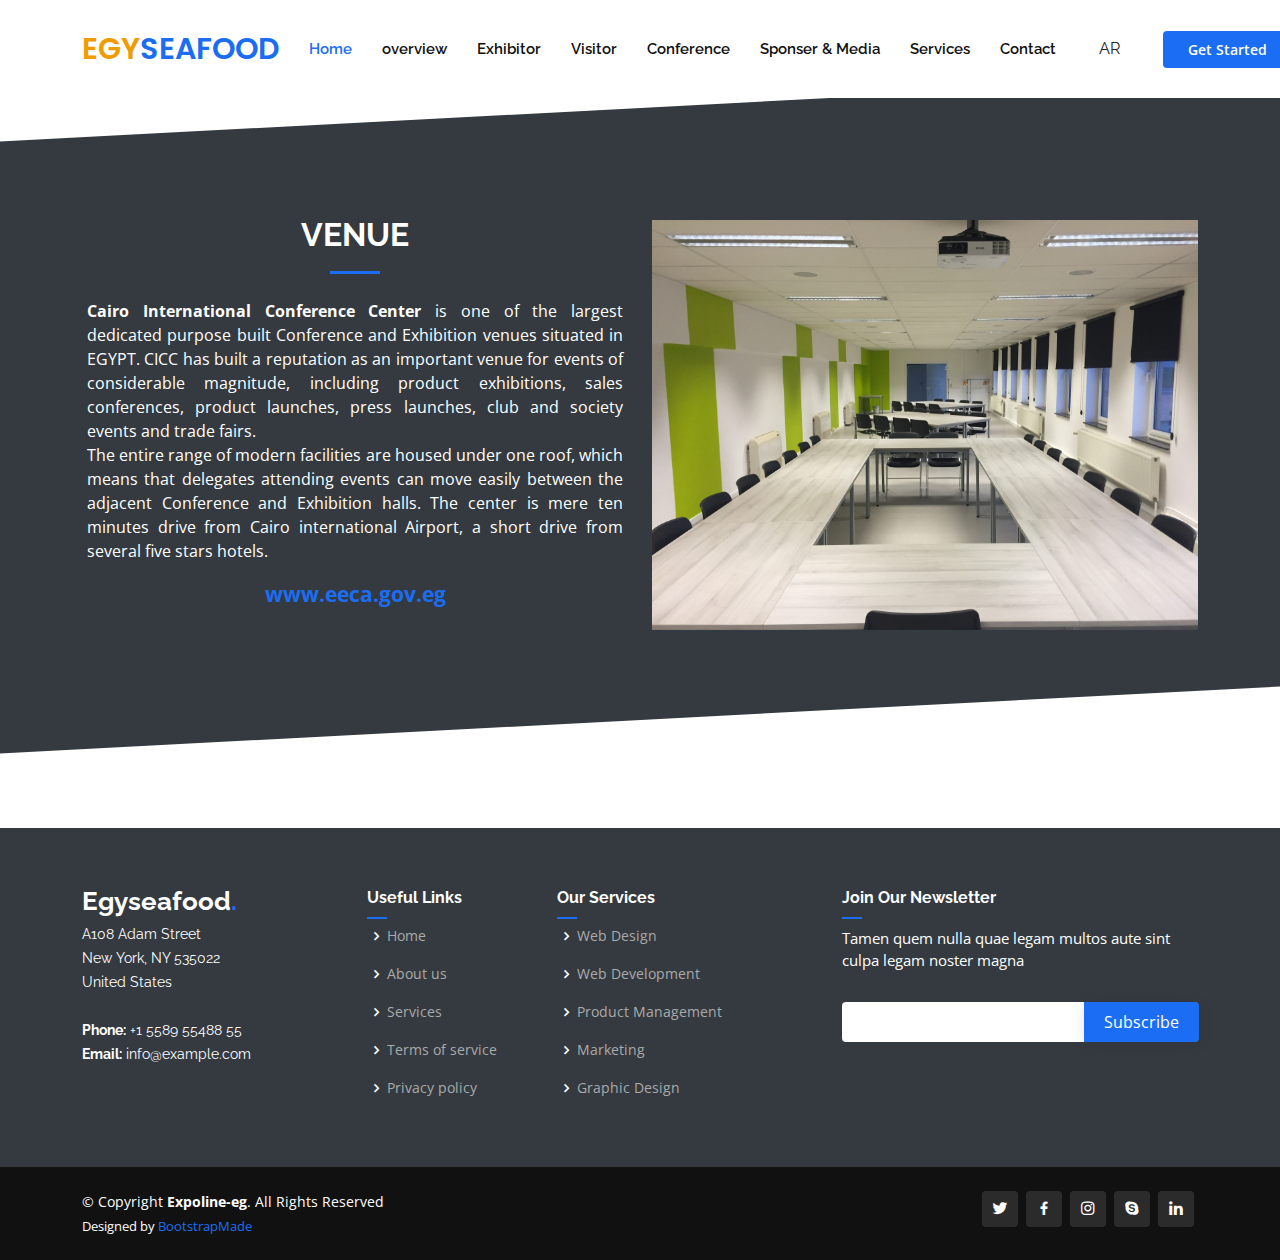
<file: venue.html>
<!DOCTYPE html>
<html lang="en">

<head>
  <meta charset="utf-8">
  <meta content="width=device-width, initial-scale=1.0" name="viewport">

  <title>Presento Bootstrap Template - Index</title>
  <meta content="" name="description">
  <meta content="" name="keywords">

  <!-- Favicons -->
  <link href="assets/img/favicon.png" rel="icon">
  <link href="assets/img/apple-touch-icon.png" rel="apple-touch-icon">

  <!-- Google Fonts -->
  <link href="https://fonts.googleapis.com/css?family=Open+Sans:300,300i,400,400i,600,600i,700,700i|Raleway:300,300i,400,400i,500,500i,600,600i,700,700i|Poppins:300,300i,400,400i,500,500i,600,600i,700,700i" rel="stylesheet">

  <!-- Vendor CSS Files -->
  <link href="assets/vendor/aos/aos.css" rel="stylesheet">
  <link href="assets/vendor/bootstrap/css/bootstrap.min.css" rel="stylesheet">
  <link href="assets/vendor/bootstrap-icons/bootstrap-icons.css" rel="stylesheet">
  <link href="assets/vendor/boxicons/css/boxicons.min.css" rel="stylesheet">
  <link href="assets/vendor/glightbox/css/glightbox.min.css" rel="stylesheet">
  <link href="assets/vendor/remixicon/remixicon.css" rel="stylesheet">
  <link href="assets/vendor/swiper/swiper-bundle.min.css" rel="stylesheet">

  <!-- Template Main CSS File -->
  <link href="assets/css/style.css" rel="stylesheet">

  <!-- =======================================================
  * Template Name: Presento
  * Updated: Jun 14 2023 with Bootstrap v5.3.0
  * Template URL: https://bootstrapmade.com/presento-bootstrap-corporate-template/
  * Author: BootstrapMade.com
  * License: https://bootstrapmade.com/license/
  ======================================================== -->
</head>

<body>

  <!-- ======= Header ======= -->
 <header id="header" class="fixed-top d-flex align-items-center">
  <div class="container d-flex align-items-center">
    <h1 class="logo me-auto">
      <a href="index.html">
        <span>EGY</span><span>SEAFOOD</span>
      </a>
    </h1>
    <!-- Uncomment below if you prefer to use an image logo -->
    <!-- <a href="index.html" class="logo me-auto"><img src="assets/img/logo.png" alt=""></a>-->

    <nav id="navbar" class="navbar order-last order-lg-0">
      <ul>
        <li><a class="nav-link scrollto active" href="#">Home</a></li>

        <li class="dropdown"><a class="nav-link scrollto" href="#overview">overview</a>
          <ul>
            <li><a href="expoguide.html">Expo Guide</a></li>
            <li><a href="whyegypt.html">why Egypt</a></li>
            <li><a href="venue.html">venue</a></li>
            <li><a href="organizer.html">organizer</a></li>
          </ul>
        </li>

        <li class="dropdown"><a class="nav-link scrollto" href="#exhibitor">Exhibitor</a>
          <ul>
            <li><a href="whyexhibit.html">why Exhibit</a></li>
            <li><a href="whoexhibit.html">Who Exhibit</a></li>
            <li><a href="pre-Registration.html">pre-Registration</a></li>
            <li><a href="Brouchor.html">Brouchor</a></li>
          </ul>
        </li>

        <li class="dropdown"><a class="nav-link scrollto" href="#visitor">Visitor</a>
          <ul>
            <li><a href="Exhibition-Products.html">Exhibition Products</a></li>
            <li><a href="whovisit.html">who visit</a></li>
            <li><a href="Whyvisit.html">Why visit</a></li>
            <li><a href="pre-Registration.html">pre-Registration</a></li>
          </ul>
        </li>

        <li class="dropdown"><a class="nav-link scrollto" href="#Conference">Conference</a>
          <ul>
            <li><a href="gssic.html">GSSIC</a></li>
            <li><a href="z">Full Program</a></li>
            <li><a href="register.html">Register</a></li>
            <li><a href="workshops.html">Workshops</a></li>
          </ul>
        </li>

        <li class="dropdown"><a class="nav-link scrollto" href="#sponser">Sponser & Media</a>
          <ul>
            <li><a href="Sponsorship_Opportunities.html">Sponsorship_Opportunities</a></li>
            <li><a href="Media.html">Media</a></li>
            <li><a href="B2b.html">B2b</a></li>
            <li><a href="z">B2b / B2g</a></li>
          </ul>
        </li>

        <li class="dropdown"><a class="nav-link scrollto" href="#services">Services</a>
          <ul>
            <li><a href="z">TRAVEL & ACCOMODATION</a></li>
            <li><a href="z">Refrigeration Rental</a></li>
            <li><a href="z">Cargo</a></li>
            <li><a href="z">other Services</a></li>
          </ul>
        </li>
        <!-- <li class="dropdown"><a href="#"><span>Drop Down</span> <i class="bi bi-chevron-down"></i></a>
          <ul>
            <li><a href="#">Drop Down 1</a></li>
            <li class="dropdown"><a href="#"><span>Deep Drop Down</span> <i class="bi bi-chevron-right"></i></a>
              <ul>
                <li><a href="#">Deep Drop Down 1</a></li>
                <li><a href="#">Deep Drop Down 2</a></li>
                <li><a href="#">Deep Drop Down 3</a></li>
                <li><a href="#">Deep Drop Down 4</a></li>
                <li><a href="#">Deep Drop Down 5</a></li>
              </ul>
            </li>
            <li><a href="#">Drop Down 2</a></li>
            <li><a href="#">Drop Down 3</a></li>
            <li><a href="#">Drop Down 4</a></li>
          </ul>
        </li> -->
        <li><a class="nav-link scrollto" href="contact.html">Contact</a></li>
        <li><a href="/ar"><button class="btn">AR</button></a></li>
      </ul>
      <i class="bi bi-list mobile-nav-toggle"></i>
    </nav><!-- .navbar -->

    <a href="#about" class="get-started-btn scrollto">Get Started</a>
  </div>
 </header><!-- End Header -->

  <main id="main" class="mt-5">

    <!-- ======= Clients Section ======= -->

    <!-- ======= Venue Section ======= -->
    <section id="venue" class="pricing section-bg mt-5 mb-5">
        <div class="container" data-aos="fade-up">
  
          <div class="section-title">
            <div class="row pt-5">
              <div class="col-12 col-md-6 text-left">
                <h2>venue</h2>
                <p>
                  <strong> Cairo International Conference Center </strong> is one of the largest dedicated purpose built Conference and Exhibition venues situated in EGYPT.
                  CICC has built a reputation as an important venue for events of considerable magnitude, including product exhibitions, sales conferences, product launches, press launches, club and society events and trade fairs.
                  <span class="d-none d-md-block">
                    The entire range of modern facilities are housed under one roof, which means that delegates attending events can move easily between the adjacent Conference and Exhibition halls.
                    The center is mere ten minutes drive from Cairo international Airport, a short drive from several five stars hotels. 
                  </span>
                  <a href="http://www.eeca.gov.eg" target="_blank" class="mt-3"><strong>www.eeca.gov.eg</strong></a>
                </p>
              </div>
              <div class="col-12 col-md-6 mt-1">
                <img src="assets/img/cic.jpg" alt="" class="img-fluid ">
              </div>
            </div>
            
          </div>
  
        </div>
      </section><!-- End Pricing Section -->

  </main><!-- End #main -->

  <!-- ======= Footer ======= -->
  <footer id="footer">

    <div class="footer-top">
      <div class="container">
        <div class="row">

          <div class="col-lg-3 col-md-6 footer-contact">
            <h3>Egyseafood<span>.</span></h3>
            <p>
              A108 Adam Street <br>
              New York, NY 535022<br>
              United States <br><br>
              <strong>Phone:</strong> +1 5589 55488 55<br>
              <strong>Email:</strong> info@example.com<br>
            </p>
          </div>

          <div class="col-lg-2 col-md-6 footer-links">
            <h4>Useful Links</h4>
            <ul>
              <li><i class="bx bx-chevron-right"></i> <a href="#">Home</a></li>
              <li><i class="bx bx-chevron-right"></i> <a href="#">About us</a></li>
              <li><i class="bx bx-chevron-right"></i> <a href="#">Services</a></li>
              <li><i class="bx bx-chevron-right"></i> <a href="#">Terms of service</a></li>
              <li><i class="bx bx-chevron-right"></i> <a href="#">Privacy policy</a></li>
            </ul>
          </div>

          <div class="col-lg-3 col-md-6 footer-links">
            <h4>Our Services</h4>
            <ul>
              <li><i class="bx bx-chevron-right"></i> <a href="#">Web Design</a></li>
              <li><i class="bx bx-chevron-right"></i> <a href="#">Web Development</a></li>
              <li><i class="bx bx-chevron-right"></i> <a href="#">Product Management</a></li>
              <li><i class="bx bx-chevron-right"></i> <a href="#">Marketing</a></li>
              <li><i class="bx bx-chevron-right"></i> <a href="#">Graphic Design</a></li>
            </ul>
          </div>

          <div class="col-lg-4 col-md-6 footer-newsletter">
            <h4>Join Our Newsletter</h4>
            <p>Tamen quem nulla quae legam multos aute sint culpa legam noster magna</p>
            <form action="" method="post">
              <input type="email" name="email"><input type="submit" value="Subscribe">
            </form>
          </div>

        </div>
      </div>
    </div>

    <div class="container d-md-flex py-4">

      <div class="me-md-auto text-center text-md-start">
        <div class="copyright">
          &copy; Copyright <strong><span>Expoline-eg</span></strong>. All Rights Reserved
        </div>
        <div class="credits">
          <!-- All the links in the footer should remain intact. -->
          <!-- You can delete the links only if you purchased the pro version. -->
          <!-- Licensing information: https://bootstrapmade.com/license/ -->
          <!-- Purchase the pro version with working PHP/AJAX contact form: https://bootstrapmade.com/presento-bootstrap-corporate-template/ -->
          Designed by <a href="https://bootstrapmade.com/">BootstrapMade</a>
        </div>
      </div>
      <div class="social-links text-center text-md-end pt-3 pt-md-0">
        <a href="#" class="twitter"><i class="bx bxl-twitter"></i></a>
        <a href="#" class="facebook"><i class="bx bxl-facebook"></i></a>
        <a href="#" class="instagram"><i class="bx bxl-instagram"></i></a>
        <a href="#" class="google-plus"><i class="bx bxl-skype"></i></a>
        <a href="#" class="linkedin"><i class="bx bxl-linkedin"></i></a>
      </div>
    </div>
  </footer><!-- End Footer -->

  <a href="#" class="back-to-top d-flex align-items-center justify-content-center"><i class="bi bi-arrow-up-short"></i></a>

  <!-- Vendor JS Files -->
  <script src="assets/vendor/purecounter/purecounter_vanilla.js"></script>
  <script src="assets/vendor/aos/aos.js"></script>
  <script src="assets/vendor/bootstrap/js/bootstrap.bundle.min.js"></script>
  <script src="assets/vendor/glightbox/js/glightbox.min.js"></script>
  <script src="assets/vendor/isotope-layout/isotope.pkgd.min.js"></script>
  <script src="assets/vendor/swiper/swiper-bundle.min.js"></script>
  <script src="assets/vendor/php-email-form/validate.js"></script>

  <!-- Template Main JS File -->
  <script src="assets/js/main.js"></script>

</body>

</html>
</file>
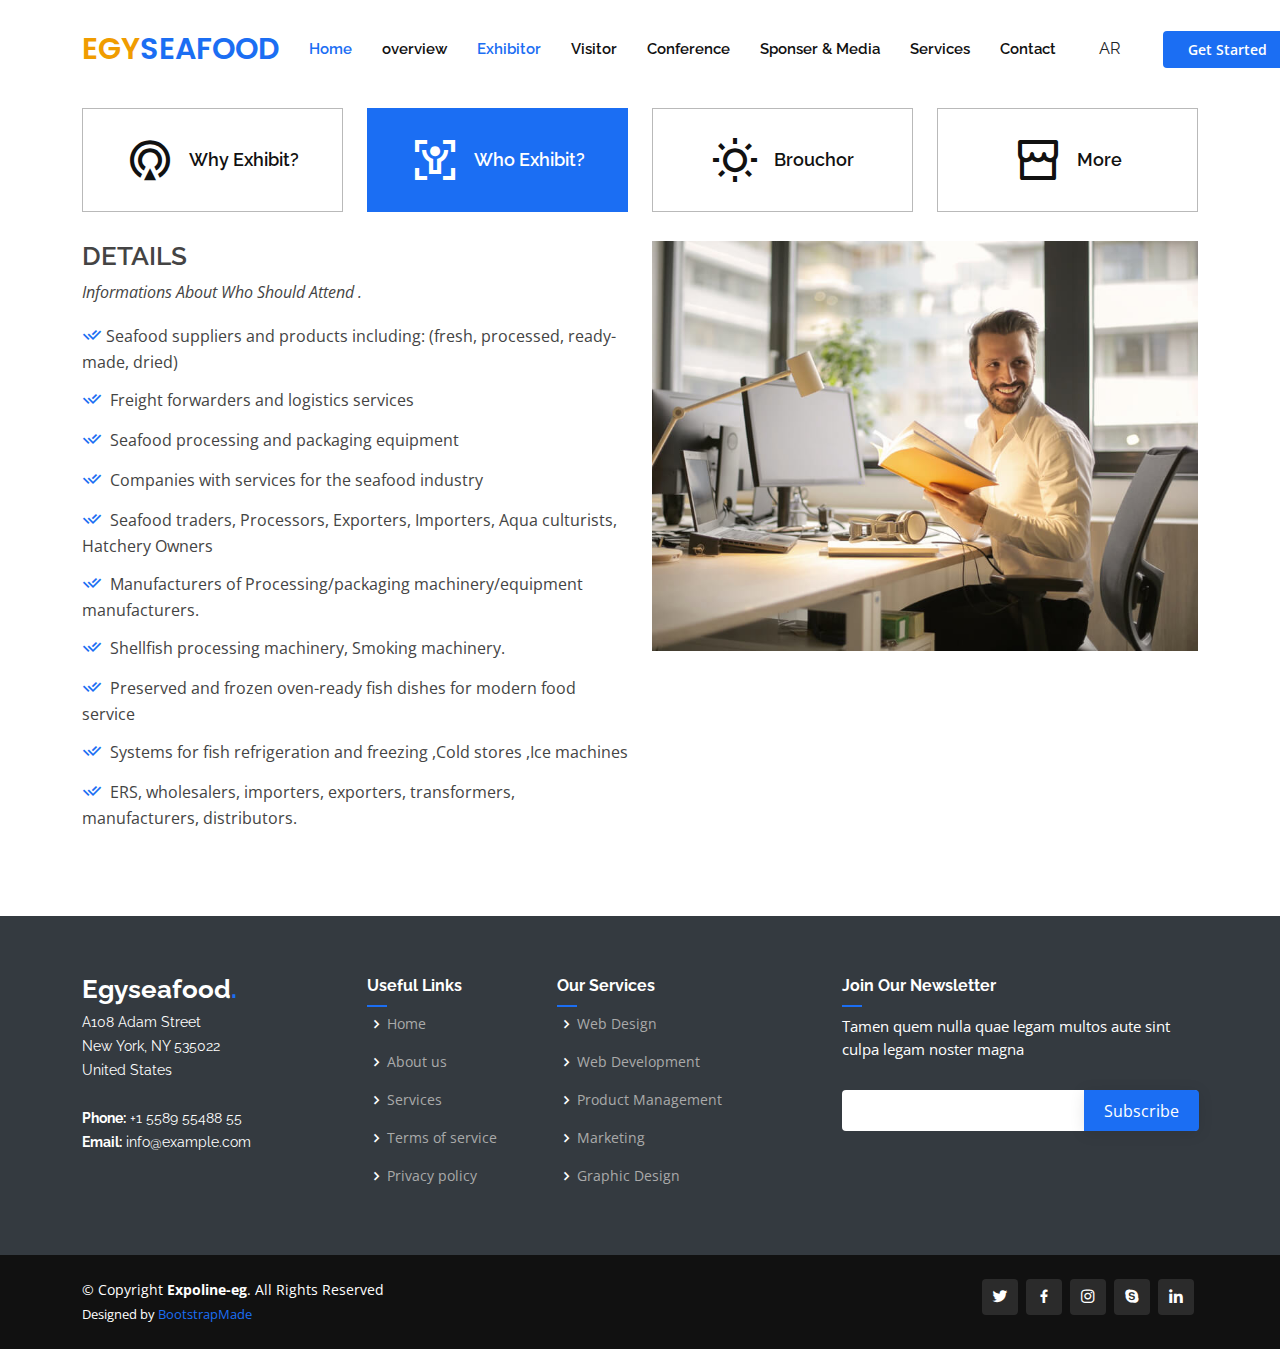
<file: whoexhibit.html>
<!DOCTYPE html>
<html lang="en">

<head>
  <meta charset="utf-8">
  <meta content="width=device-width, initial-scale=1.0" name="viewport">

  <title>Presento Bootstrap Template - Index</title>
  <meta content="" name="description">
  <meta content="" name="keywords">

  <!-- Favicons -->
  <link href="assets/img/favicon.png" rel="icon">
  <link href="assets/img/apple-touch-icon.png" rel="apple-touch-icon">

  <!-- Google Fonts -->
  <link href="https://fonts.googleapis.com/css?family=Open+Sans:300,300i,400,400i,600,600i,700,700i|Raleway:300,300i,400,400i,500,500i,600,600i,700,700i|Poppins:300,300i,400,400i,500,500i,600,600i,700,700i" rel="stylesheet">

  <!-- Vendor CSS Files -->
  <link href="assets/vendor/aos/aos.css" rel="stylesheet">
  <link href="assets/vendor/bootstrap/css/bootstrap.min.css" rel="stylesheet">
  <link href="assets/vendor/bootstrap-icons/bootstrap-icons.css" rel="stylesheet">
  <link href="assets/vendor/boxicons/css/boxicons.min.css" rel="stylesheet">
  <link href="assets/vendor/glightbox/css/glightbox.min.css" rel="stylesheet">
  <link href="assets/vendor/remixicon/remixicon.css" rel="stylesheet">
  <link href="assets/vendor/swiper/swiper-bundle.min.css" rel="stylesheet">

  <!-- Template Main CSS File -->
  <link href="assets/css/style.css" rel="stylesheet">

  <!-- =======================================================
  * Template Name: Presento
  * Updated: Jun 14 2023 with Bootstrap v5.3.0
  * Template URL: https://bootstrapmade.com/presento-bootstrap-corporate-template/
  * Author: BootstrapMade.com
  * License: https://bootstrapmade.com/license/
  ======================================================== -->
</head>

<body>

  <!-- ======= Header ======= -->
  <header id="header" class="fixed-top d-flex align-items-center">
    <div class="container d-flex align-items-center">
      <h1 class="logo me-auto">
        <a href="index.html">
          <span>EGY</span><span>SEAFOOD</span>
        </a>
      </h1>
      <!-- Uncomment below if you prefer to use an image logo -->
      <!-- <a href="index.html" class="logo me-auto"><img src="assets/img/logo.png" alt=""></a>-->

      <nav id="navbar" class="navbar order-last order-lg-0">
        <ul>
          <li><a class="nav-link scrollto active" href="#hero">Home</a></li>

          <li class="dropdown"><a class="nav-link scrollto" href="#overview">overview</a>
            <ul>
              <li><a href="">Expo Guide</a></li>
              <li><a href="">why Egypt</a></li>
              <li><a href="venue.html">venue</a></li>
              <li><a href="organizer.html">organizer</a></li>
            </ul>
          </li>

          <li class="dropdown"><a class="nav-link scrollto" href="#exhibitor">Exhibitor</a>
            <ul>
              <li><a href="whyexhibit.html">why Exhibit</a></li>
              <li><a href="whoexhibit.html">Who Exhibit</a></li>
              <li><a href="pre-Registration.html">pre- Registration</a></li>
              <li><a href="Brouchor.html">Brouchor</a></li>
            </ul>
          </li>

          <li class="dropdown"><a class="nav-link scrollto" href="#visitor">Visitor</a>
            <ul>
              <li><a href="Exhibition-Products.html">Exhibition Products</a></li>
              <li><a href="who-visit.html">who visit</a></li>
              <li><a href="Why-visit.html">Why visit</a></li>
              <li><a href="pre-Registration.html">pre -Registration</a></li>
            </ul>
          </li>

          <li class="dropdown"><a class="nav-link scrollto" href="#visitor">Conference</a>
            <ul>
              <li><a href="">GSSIC</a></li>
              <li><a href="">Full Program</a></li>
              <li><a href="">Register</a></li>
              <li><a href="">Workshops</a></li>
            </ul>
          </li>

          <li class="dropdown"><a class="nav-link scrollto" href="#sponser">Sponser & Media</a>
            <ul>
              <li><a href=">Sponsorship_Opportunities.html">Sponsorship_Opportunities</a></li>
              <li><a href="Media.html">Media</a></li>
              <li><a href="B2b.html">B2b</a></li>
              <li><a href="">B2b / B2g</a></li>
            </ul>
          </li>

          <li class="dropdown"><a class="nav-link scrollto" href="#services">Services</a>
            <ul>
              <li><a href="">TRAVEL & ACCOMODATION</a></li>
              <li><a href="">Refrigeration Rental</a></li>
              <li><a href="">Cargo</a></li>
              <li><a href="">other Services</a></li>
            </ul>
          </li>
          <!-- <li class="dropdown"><a href="#"><span>Drop Down</span> <i class="bi bi-chevron-down"></i></a>
            <ul>
              <li><a href="#">Drop Down 1</a></li>
              <li class="dropdown"><a href="#"><span>Deep Drop Down</span> <i class="bi bi-chevron-right"></i></a>
                <ul>
                  <li><a href="#">Deep Drop Down 1</a></li>
                  <li><a href="#">Deep Drop Down 2</a></li>
                  <li><a href="#">Deep Drop Down 3</a></li>
                  <li><a href="#">Deep Drop Down 4</a></li>
                  <li><a href="#">Deep Drop Down 5</a></li>
                </ul>
              </li>
              <li><a href="#">Drop Down 2</a></li>
              <li><a href="#">Drop Down 3</a></li>
              <li><a href="#">Drop Down 4</a></li>
            </ul>
          </li> -->
          <li><a class="nav-link scrollto" href="#contact">Contact</a></li>
          <li><a href="/ar"><button class="btn">AR</button></a></li>
        </ul>
        <i class="bi bi-list mobile-nav-toggle"></i>
      </nav><!-- .navbar -->

      <a href="#about" class="get-started-btn scrollto">Get Started</a>
    </div>
  </header><!-- End Header -->

  <main id="main" class="mt-5">

    <!-- ======= Tabs Section ======= -->
    <section id="exhibitor" class="tabs">
        <div class="container" data-aos="fade-up">
  
          <ul class="nav nav-tabs row d-flex">
            <li class="nav-item col-3">
              <a class="nav-link" data-bs-toggle="tab" data-bs-target="#tab-1">
                <i class="ri-gps-line"></i>
                <h4 class="d-none d-lg-block">Why Exhibit?</h4>
              </a>
            </li>
            <li class="nav-item col-3">
              <a class="nav-link active show" data-bs-toggle="tab" data-bs-target="#tab-2">
                <i class="ri-body-scan-line"></i>
                <h4 class="d-none d-lg-block">Who Exhibit?</h4>
              </a>
            </li>
            <li class="nav-item col-3">
              <a class="nav-link" data-bs-toggle="tab" data-bs-target="#tab-3">
                <i class="ri-sun-line"></i>
                <h4 class="d-none d-lg-block">Brouchor</h4>
              </a>
            </li>
            <li class="nav-item col-3">
              <a class="nav-link" data-bs-toggle="tab" data-bs-target="#tab-4">
                <i class="ri-store-line"></i>
                <h4 class="d-none d-lg-block">More</h4>
              </a>
            </li>
          </ul>
  
          <div class="tab-content">
            <div class="tab-pane" id="tab-1">
              <div class="row">
                <div class="col-lg-6 order-2 order-lg-1 mt-3 mt-lg-0" data-aos="fade-up" data-aos-delay="100">
                  <h3>DETAILS</h3>
                  <p class="fst-italic">
                    Whether you want to reinforce your relationships or establish new ones, you'll be reaching out directly to consumers looking for information on your products. Attendees come to the Expo to find information on the newest and most up-to-date products and services.
                  </p>
                  <ul>
                    <li><i class="ri-check-double-line"></i> puts your company in front of owners, proprietors, executives, purchasing managers (including purchasing of seafood, ingredients, retail, foodservice, equipment, services & packaging), category managers and private label program directors/managers.</li>
                    <li><i class="ri-check-double-line"></i> Introduce your products to one of the largest and fastest growing markets in the world and meet buyers and other key decision makers from almost all sectors of the economy.</li>
                    <li><i class="ri-check-double-line"></i> This is your opportunity to launch new products, meet new buyers, learn emerging trends, and access the global seafood market.</li>
                    <li><i class="ri-check-double-line"></i> Making it the place to find the latest equipment, technology, packaging and services.</li>
                  </ul>
                </div>
                <div class="col-lg-6 order-1 order-lg-2 text-center" data-aos="fade-up" data-aos-delay="200">
                  <img src="assets/img/tabs-1.jpg" alt="" class="img-fluid">
                </div>
              </div>
            </div>
            <div class="tab-pane active show" id="tab-2">
              <div class="row">
                <div class="col-lg-6 order-2 order-lg-1 mt-3 mt-lg-0">
                  <h3>DETAILS</h3>
                  <p class="fst-italic">
                    Informations About Who Should Attend .
                  </p>
                  <ul>
                    <li><i class="ri-check-double-line"></i>Seafood suppliers and products including: (fresh, processed,   ready-made, dried)</li>
                    <li><i class="ri-check-double-line"></i> Freight forwarders and logistics services</li>
                    <li><i class="ri-check-double-line"></i> Seafood processing and packaging equipment</li>
                    <li><i class="ri-check-double-line"></i> Companies with services for the seafood industry</li>
                    <li><i class="ri-check-double-line"></i> Seafood traders, Processors, Exporters, Importers, Aqua culturists, Hatchery Owners</li>
                    <li><i class="ri-check-double-line"></i> Manufacturers of Processing/packaging machinery/equipment manufacturers.</li>
                    <li><i class="ri-check-double-line"></i> Shellfish processing machinery, Smoking machinery.</li>
                    <li><i class="ri-check-double-line"></i> Preserved and frozen oven-ready fish dishes for modern food service</li>
                    <li><i class="ri-check-double-line"></i> Systems for fish refrigeration and freezing ,Cold stores ,Ice machines</li>
                    <li><i class="ri-check-double-line"></i> ERS, wholesalers, importers, exporters, transformers, manufacturers, distributors.</li>
                  </ul>
                </div>
                <div class="col-lg-6 order-1 order-lg-2 text-center">
                  <img src="assets/img/tabs-2.jpg" alt="" class="img-fluid">
                </div>
              </div>
            </div>
            <div class="tab-pane" id="tab-3">
              <div class="row">
                <div class="col-lg-6 order-2 order-lg-1 mt-3 mt-lg-0">
                  <h3>DETAILS</h3>
                  <p>
                    Benefits Of Exhibition .
                  </p>
                  <ul>
                    <li><i class="ri-check-double-line"></i> Put your products directly in to the hands of the most potential consumers in just three days</li>
                    <li><i class="ri-check-double-line"></i> Demonstrate your products or services in an efficient way</li>
                    <li><i class="ri-check-double-line"></i> Set appointments with wholesalers and use show to show wholesalers directly how consumers react to your products or services</li>
                    <li><i class="ri-check-double-line"></i> Connect directly with customers & wholesalers looking for your products or services</li>
                    <li><i class="ri-check-double-line"></i> Sponsor shows or session relevant to your business to promote your brand</li>
                    <li><i class="ri-check-double-line"></i> Provide on spot treatments and encourage customers to try your products</li>
  
                  </ul>
                  <!-- <p class="fst-italic">
                    Lorem ipsum dolor sit amet, consectetur adipiscing elit, sed do eiusmod tempor incididunt ut labore et dolore
                    magna aliqua.
                  </p> -->
                </div>
                <div class="col-lg-6 order-1 order-lg-2 text-center">
                  <img src="assets/img/tabs-3.jpg" alt="" class="img-fluid">
                </div>
              </div>
            </div>
            <div class="tab-pane" id="tab-4">
              <div class="row">
                <div class="col-lg-6 order-2 order-lg-1 mt-3 mt-lg-0">
                  <h3>DETAILS</h3>
                  <p>
                    Visiting<strong> EGY-Seafood Expo </strong> is a time and cost-efficient way to do business. With all the key international commercial fishing suppliers under one roof, you will have the opportunity to meet local and international suppliers from the international fishing industry keep up-to-date with new technologies, innovations and industry developments and network with industry colleagues and associations for three days .
                  </p>
                  
                  <ul>
                    <li><i class="ri-check-double-line"></i> To discuss business needs in a neutral environment</li>
                    <li><i class="ri-check-double-line"></i> To discuss specific terms/conditions/pricing. </li>
                    <li><i class="ri-check-double-line"></i> To compile a wide range of competitive information on products and suppliers in a concentrated period of time. </li>
                    <li><i class="ri-check-double-line"></i> To consolidate business relationships. </li>
                    <li><i class="ri-check-double-line"></i> Ullamco laboris nisi ut aliquip ex ea commodo consequat. Duis aute irure dolor in reprehenderit in voluptate trideta storacalaperda mastiro dolore eu fugiat nulla pariatur.</li>
                    <!-- NEW -->
                    <li><i class="ri-check-double-line"></i> Manufacturers , Professionals related to Food Service</li>
                    <li><i class="ri-check-double-line"></i> Distributors and Wholesalers</li>
                    <li><i class="ri-check-double-line"></i> Hypermarket & Supermarket , Groceries and Convenience Stores</li>
                    <li><i class="ri-check-double-line"></i> Warehouse Club /Mass Marketer</li>
                    <li><i class="ri-check-double-line"></i> Hoteliers and Restaurateurs</li>
  
                  </ul>
                  <p class="fst-italic">
                    There are many ways of sourcing product and supplier information, but only exhibitions allow you to put a supplier' claims comprehensively to the test - by examining the products for yourself, questioning their  creators, and comparing and contrasting their performance.
                  </p>
                </div>
                <div class="col-lg-6 order-1 order-lg-2 text-center">
                  <img src="assets/img/tabs-4.jpg" alt="" class="img-fluid">
                </div>
              </div>
            </div>
          </div>
  
        </div>
      </section><!-- End Tabs Section -->

  </main><!-- End #main -->

  <!-- ======= Footer ======= -->
  <footer id="footer">

    <div class="footer-top">
      <div class="container">
        <div class="row">

          <div class="col-lg-3 col-md-6 footer-contact">
            <h3>Egyseafood<span>.</span></h3>
            <p>
              A108 Adam Street <br>
              New York, NY 535022<br>
              United States <br><br>
              <strong>Phone:</strong> +1 5589 55488 55<br>
              <strong>Email:</strong> info@example.com<br>
            </p>
          </div>

          <div class="col-lg-2 col-md-6 footer-links">
            <h4>Useful Links</h4>
            <ul>
              <li><i class="bx bx-chevron-right"></i> <a href="#">Home</a></li>
              <li><i class="bx bx-chevron-right"></i> <a href="#">About us</a></li>
              <li><i class="bx bx-chevron-right"></i> <a href="#">Services</a></li>
              <li><i class="bx bx-chevron-right"></i> <a href="#">Terms of service</a></li>
              <li><i class="bx bx-chevron-right"></i> <a href="#">Privacy policy</a></li>
            </ul>
          </div>

          <div class="col-lg-3 col-md-6 footer-links">
            <h4>Our Services</h4>
            <ul>
              <li><i class="bx bx-chevron-right"></i> <a href="#">Web Design</a></li>
              <li><i class="bx bx-chevron-right"></i> <a href="#">Web Development</a></li>
              <li><i class="bx bx-chevron-right"></i> <a href="#">Product Management</a></li>
              <li><i class="bx bx-chevron-right"></i> <a href="#">Marketing</a></li>
              <li><i class="bx bx-chevron-right"></i> <a href="#">Graphic Design</a></li>
            </ul>
          </div>

          <div class="col-lg-4 col-md-6 footer-newsletter">
            <h4>Join Our Newsletter</h4>
            <p>Tamen quem nulla quae legam multos aute sint culpa legam noster magna</p>
            <form action="" method="post">
              <input type="email" name="email"><input type="submit" value="Subscribe">
            </form>
          </div>

        </div>
      </div>
    </div>

    <div class="container d-md-flex py-4">

      <div class="me-md-auto text-center text-md-start">
        <div class="copyright">
          &copy; Copyright <strong><span>Expoline-eg</span></strong>. All Rights Reserved
        </div>
        <div class="credits">
          <!-- All the links in the footer should remain intact. -->
          <!-- You can delete the links only if you purchased the pro version. -->
          <!-- Licensing information: https://bootstrapmade.com/license/ -->
          <!-- Purchase the pro version with working PHP/AJAX contact form: https://bootstrapmade.com/presento-bootstrap-corporate-template/ -->
          Designed by <a href="https://bootstrapmade.com/">BootstrapMade</a>
        </div>
      </div>
      <div class="social-links text-center text-md-end pt-3 pt-md-0">
        <a href="#" class="twitter"><i class="bx bxl-twitter"></i></a>
        <a href="#" class="facebook"><i class="bx bxl-facebook"></i></a>
        <a href="#" class="instagram"><i class="bx bxl-instagram"></i></a>
        <a href="#" class="google-plus"><i class="bx bxl-skype"></i></a>
        <a href="#" class="linkedin"><i class="bx bxl-linkedin"></i></a>
      </div>
    </div>
  </footer><!-- End Footer -->

  <a href="#" class="back-to-top d-flex align-items-center justify-content-center"><i class="bi bi-arrow-up-short"></i></a>

  <!-- Vendor JS Files -->
  <script src="assets/vendor/purecounter/purecounter_vanilla.js"></script>
  <script src="assets/vendor/aos/aos.js"></script>
  <script src="assets/vendor/bootstrap/js/bootstrap.bundle.min.js"></script>
  <script src="assets/vendor/glightbox/js/glightbox.min.js"></script>
  <script src="assets/vendor/isotope-layout/isotope.pkgd.min.js"></script>
  <script src="assets/vendor/swiper/swiper-bundle.min.js"></script>
  <script src="assets/vendor/php-email-form/validate.js"></script>

  <!-- Template Main JS File -->
  <script src="assets/js/main.js"></script>

</body>

</html>
</file>
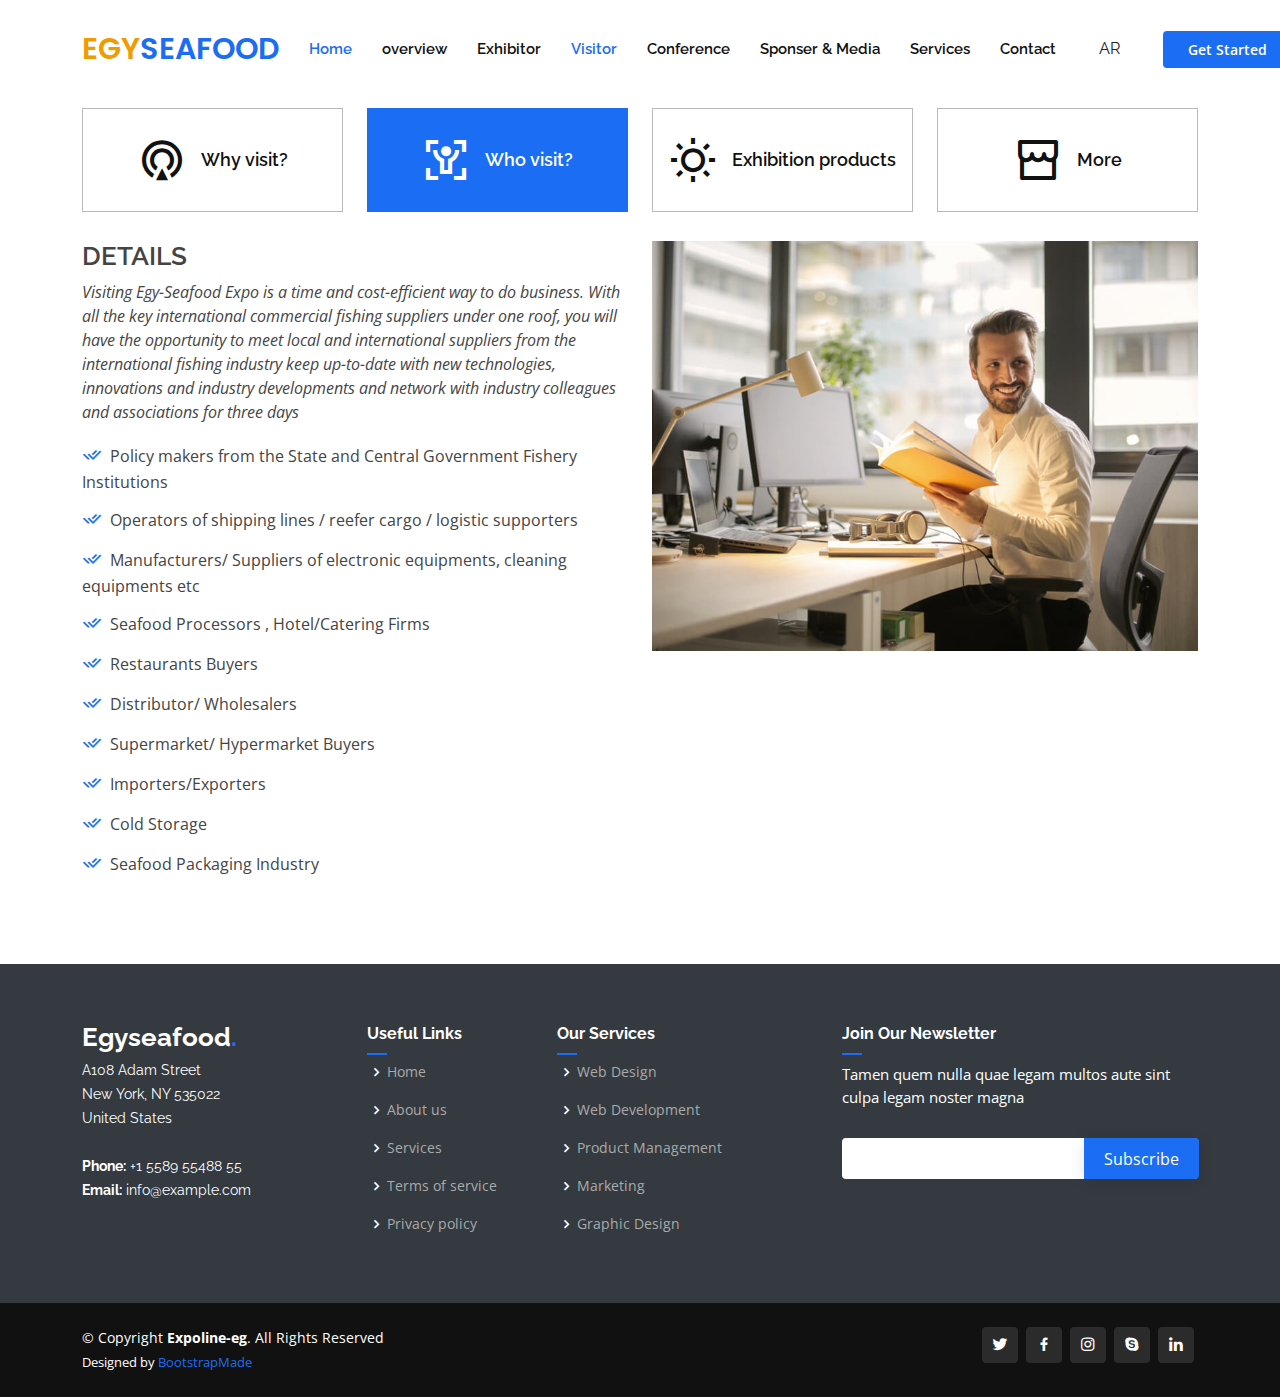
<file: whovisit.html>
<!DOCTYPE html>
<html lang="en">

<head>
  <meta charset="utf-8">
  <meta content="width=device-width, initial-scale=1.0" name="viewport">

  <title>Presento Bootstrap Template - Index</title>
  <meta content="" name="description">
  <meta content="" name="keywords">

  <!-- Favicons -->
  <link href="assets/img/favicon.png" rel="icon">
  <link href="assets/img/apple-touch-icon.png" rel="apple-touch-icon">

  <!-- Google Fonts -->
  <link href="https://fonts.googleapis.com/css?family=Open+Sans:300,300i,400,400i,600,600i,700,700i|Raleway:300,300i,400,400i,500,500i,600,600i,700,700i|Poppins:300,300i,400,400i,500,500i,600,600i,700,700i" rel="stylesheet">

  <!-- Vendor CSS Files -->
  <link href="assets/vendor/aos/aos.css" rel="stylesheet">
  <link href="assets/vendor/bootstrap/css/bootstrap.min.css" rel="stylesheet">
  <link href="assets/vendor/bootstrap-icons/bootstrap-icons.css" rel="stylesheet">
  <link href="assets/vendor/boxicons/css/boxicons.min.css" rel="stylesheet">
  <link href="assets/vendor/glightbox/css/glightbox.min.css" rel="stylesheet">
  <link href="assets/vendor/remixicon/remixicon.css" rel="stylesheet">
  <link href="assets/vendor/swiper/swiper-bundle.min.css" rel="stylesheet">

  <!-- Template Main CSS File -->
  <link href="assets/css/style.css" rel="stylesheet">

  <!-- =======================================================
  * Template Name: Presento
  * Updated: Jun 14 2023 with Bootstrap v5.3.0
  * Template URL: https://bootstrapmade.com/presento-bootstrap-corporate-template/
  * Author: BootstrapMade.com
  * License: https://bootstrapmade.com/license/
  ======================================================== -->
</head>

<body>

 <!-- ======= Header ======= -->
 <header id="header" class="fixed-top d-flex align-items-center">
  <div class="container d-flex align-items-center">
    <h1 class="logo me-auto">
      <a href="index.html">
        <span>EGY</span><span>SEAFOOD</span>
      </a>
    </h1>
    <!-- Uncomment below if you prefer to use an image logo -->
    <!-- <a href="index.html" class="logo me-auto"><img src="assets/img/logo.png" alt=""></a>-->

    <nav id="navbar" class="navbar order-last order-lg-0">
      <ul>
        <li><a class="nav-link scrollto active" href="#">Home</a></li>

        <li class="dropdown"><a class="nav-link scrollto" href="#overview">overview</a>
          <ul>
            <li><a href="expoguide.html">Expo Guide</a></li>
            <li><a href="whyegypt.html">why Egypt</a></li>
            <li><a href="venue.html">venue</a></li>
            <li><a href="organizer.html">organizer</a></li>
          </ul>
        </li>

        <li class="dropdown"><a class="nav-link scrollto" href="#exhibitor">Exhibitor</a>
          <ul>
            <li><a href="whyexhibit.html">why Exhibit</a></li>
            <li><a href="whoexhibit.html">Who Exhibit</a></li>
            <li><a href="pre-Registration.html">pre-Registration</a></li>
            <li><a href="Brouchor.html">Brouchor</a></li>
          </ul>
        </li>

        <li class="dropdown"><a class="nav-link scrollto" href="#visitor">Visitor</a>
          <ul>
            <li><a href="Exhibition-Products.html">Exhibition Products</a></li>
            <li><a href="whovisit.html">who visit</a></li>
            <li><a href="Whyvisit.html">Why visit</a></li>
            <li><a href="pre-Registration.html">pre-Registration</a></li>
          </ul>
        </li>

        <li class="dropdown"><a class="nav-link scrollto" href="#Conference">Conference</a>
          <ul>
            <li><a href="gssic.html">GSSIC</a></li>
            <li><a href="z">Full Program</a></li>
            <li><a href="register.html">Register</a></li>
            <li><a href="workshops.html">Workshops</a></li>
          </ul>
        </li>

        <li class="dropdown"><a class="nav-link scrollto" href="#sponser">Sponser & Media</a>
          <ul>
            <li><a href="Sponsorship_Opportunities.html">Sponsorship_Opportunities</a></li>
            <li><a href="Media.html">Media</a></li>
            <li><a href="B2b.html">B2b</a></li>
            <li><a href="z">B2b / B2g</a></li>
          </ul>
        </li>

        <li class="dropdown"><a class="nav-link scrollto" href="#services">Services</a>
          <ul>
            <li><a href="z">TRAVEL & ACCOMODATION</a></li>
            <li><a href="z">Refrigeration Rental</a></li>
            <li><a href="z">Cargo</a></li>
            <li><a href="z">other Services</a></li>
          </ul>
        </li>
        <!-- <li class="dropdown"><a href="#"><span>Drop Down</span> <i class="bi bi-chevron-down"></i></a>
          <ul>
            <li><a href="#">Drop Down 1</a></li>
            <li class="dropdown"><a href="#"><span>Deep Drop Down</span> <i class="bi bi-chevron-right"></i></a>
              <ul>
                <li><a href="#">Deep Drop Down 1</a></li>
                <li><a href="#">Deep Drop Down 2</a></li>
                <li><a href="#">Deep Drop Down 3</a></li>
                <li><a href="#">Deep Drop Down 4</a></li>
                <li><a href="#">Deep Drop Down 5</a></li>
              </ul>
            </li>
            <li><a href="#">Drop Down 2</a></li>
            <li><a href="#">Drop Down 3</a></li>
            <li><a href="#">Drop Down 4</a></li>
          </ul>
        </li> -->
        <li><a class="nav-link scrollto" href="contact.html">Contact</a></li>
        <li><a href="/ar"><button class="btn">AR</button></a></li>
      </ul>
      <i class="bi bi-list mobile-nav-toggle"></i>
    </nav><!-- .navbar -->

    <a href="#about" class="get-started-btn scrollto">Get Started</a>
  </div>
 </header><!-- End Header -->

  <main id="main" class="mt-5">

    <!-- ======= Tabs Section ======= -->
    <section id="visitor" class="tabs">
        <div class="container" data-aos="fade-up">
  
          <ul class="nav nav-tabs row d-flex">
            <li class="nav-item col-3">
              <a class="nav-link" data-bs-toggle="tab" data-bs-target="#tab-1">
                <i class="ri-gps-line"></i>
                <h4 class="d-none d-lg-block">Why visit?</h4>
              </a>
            </li>
            <li class="nav-item col-3">
              <a class="nav-link active show" data-bs-toggle="tab" data-bs-target="#tab-2">
                <i class="ri-body-scan-line"></i>
                <h4 class="d-none d-lg-block">Who visit?</h4>
              </a>
            </li>
            <li class="nav-item col-3">
              <a class="nav-link" data-bs-toggle="tab" data-bs-target="#tab-3">
                <i class="ri-sun-line"></i>
                <h4 class="d-none d-lg-block">Exhibition products</h4>
              </a>
            </li>
            <li class="nav-item col-3">
              <a class="nav-link" data-bs-toggle="tab" data-bs-target="#tab-4">
                <i class="ri-store-line"></i>
                <h4 class="d-none d-lg-block">More</h4>
              </a>
            </li>
          </ul>
  
          <div class="tab-content">
            <div class="tab-pane" id="tab-1">
              <div class="row">
                <div class="col-lg-6 order-2 order-lg-1 mt-3 mt-lg-0" data-aos="fade-up" data-aos-delay="100">
                  <h3>DETAILS</h3>
                  <p class="fst-italic">
                    There are many ways of sourcing product and supplier information, but only exhibitions allow you to put a supplier' claims comprehensively to the test - by examining the products for yourself, questioning their creators, and comparing and contrasting their performance. There are many benefits to visit EGY-Seafood Expo
                  </p>
                  <ul>
                    <li><i class="ri-check-double-line"></i> See What's New</li>
                    <li><i class="ri-check-double-line"></i> Keep abreast of industry and market developments.</li>
                    <li><i class="ri-check-double-line"></i> To complete overview of Fitness industry in 3 days in one place</li>
                    <li><i class="ri-check-double-line"></i> Interview Fitness operators, technology partners, and operations experts</li>
                    <li><i class="ri-check-double-line"></i> To compile a wide range of competitive information on products and suppliers in a concentrated period of time</li>
                    <li><i class="ri-check-double-line"></i> To consolidate business relationships</li>
                    <li><i class="ri-check-double-line"></i> To find new markets</li>
                    <li><i class="ri-check-double-line"></i> To discuss specific terms/conditions/pricing</li>
                    <li><i class="ri-check-double-line"></i> To discuss business needs in a neutral environment</li>
                    <li><i class="ri-check-double-line"></i> Evaluate Products and Suppliers</li>
                    <li><i class="ri-check-double-line"></i> To network with your business contacts</li>
                    <li><i class="ri-check-double-line"></i> Tour the EGY-Seafood Expo, showcasing hundreds of technology solutions & products</li>
                    <li><i class="ri-check-double-line"></i> To solve specific problems</li>
                    <li><i class="ri-check-double-line"></i> To appoint agents/seek principals.</li>
                    <li><i class="ri-check-double-line"></i> To obtain technical knowledge</li>
                    <li><i class="ri-check-double-line"></i> EGY-Seafood Expo is promoted extensively across Egypt and neighboring countries to ensure that you will get the best quality and quantity of visitors</li>
                  </ul>
                </div>
                <div class="col-lg-6 order-1 order-lg-2 text-center" data-aos="fade-up" data-aos-delay="200">
                  <img src="assets/img/tabs-1.jpg" alt="" class="img-fluid">
                </div>
              </div>
            </div>
            <div class="tab-pane active show" id="tab-2">
              <div class="row">
                <div class="col-lg-6 order-2 order-lg-1 mt-3 mt-lg-0">
                  <h3>DETAILS</h3>
                  <p class="fst-italic">
                    Visiting Egy-Seafood Expo is a time and cost-efficient way to do business. With all the key international commercial fishing suppliers under one roof, you will have the opportunity to meet local and international suppliers from the international fishing industry keep up-to-date with new technologies, innovations and industry developments and network with industry colleagues and associations for three days 
                  </p>
                  <ul>
                    <li><i class="ri-check-double-line"></i> Policy makers from the State and Central Government Fishery Institutions</li>
                    <li><i class="ri-check-double-line"></i> Operators of shipping lines / reefer cargo / logistic supporters</li>
                    <li><i class="ri-check-double-line"></i> Manufacturers/ Suppliers of electronic equipments, cleaning equipments etc</li>
                    <li><i class="ri-check-double-line"></i> Seafood Processors , Hotel/Catering Firms</li>
                    <li><i class="ri-check-double-line"></i> Restaurants Buyers</li>
                    <li><i class="ri-check-double-line"></i> Distributor/ Wholesalers</li>
                    <li><i class="ri-check-double-line"></i> Supermarket/ Hypermarket Buyers</li>
                    <li><i class="ri-check-double-line"></i> Importers/Exporters</li>
                    <li><i class="ri-check-double-line"></i> Cold Storage</li>
                    <li><i class="ri-check-double-line"></i> Seafood Packaging Industry</li>
                  </ul>
                </div>
                <div class="col-lg-6 order-1 order-lg-2 text-center">
                  <img src="assets/img/tabs-2.jpg" alt="" class="img-fluid">
                </div>
              </div>
            </div>
            <div class="tab-pane" id="tab-3">
              <div class="row">
                <div class="col-lg-6 order-2 order-lg-1 mt-3 mt-lg-0">
                  <h3>DETAILS</h3>
                  <p>
                    Benefits Of Exhibition .
                  </p>
                  <ul>
                    <li><i class="ri-check-double-line"></i> Put your products directly in to the hands of the most potential consumers in just three days</li>
                    <li><i class="ri-check-double-line"></i> Demonstrate your products or services in an efficient way</li>
                    <li><i class="ri-check-double-line"></i> Set appointments with wholesalers and use show to show wholesalers directly how consumers react to your products or services</li>
                    <li><i class="ri-check-double-line"></i> Connect directly with customers & wholesalers looking for your products or services</li>
                    <li><i class="ri-check-double-line"></i> Sponsor shows or session relevant to your business to promote your brand</li>
                    <li><i class="ri-check-double-line"></i> Provide on spot treatments and encourage customers to try your products</li>
  
                  </ul>
                  <!-- <p class="fst-italic">
                    Lorem ipsum dolor sit amet, consectetur adipiscing elit, sed do eiusmod tempor incididunt ut labore et dolore
                    magna aliqua.
                  </p> -->
                </div>
                <div class="col-lg-6 order-1 order-lg-2 text-center">
                  <img src="assets/img/tabs-3.jpg" alt="" class="img-fluid">
                </div>
              </div>
            </div>
            <div class="tab-pane" id="tab-4">
              <div class="row">
                <div class="col-lg-6 order-2 order-lg-1 mt-3 mt-lg-0">
                  <h3>DETAILS</h3>
                  <p>
                    Visiting<strong> EGY-Seafood Expo </strong> is a time and cost-efficient way to do business. With all the key international commercial fishing suppliers under one roof, you will have the opportunity to meet local and international suppliers from the international fishing industry keep up-to-date with new technologies, innovations and industry developments and network with industry colleagues and associations for three days .
                  </p>
                  
                  <ul>
                    <li><i class="ri-check-double-line"></i> To discuss business needs in a neutral environment</li>
                    <li><i class="ri-check-double-line"></i> To discuss specific terms/conditions/pricing. </li>
                    <li><i class="ri-check-double-line"></i> To compile a wide range of competitive information on products and suppliers in a concentrated period of time. </li>
                    <li><i class="ri-check-double-line"></i> To consolidate business relationships. </li>
                    <li><i class="ri-check-double-line"></i> Ullamco laboris nisi ut aliquip ex ea commodo consequat. Duis aute irure dolor in reprehenderit in voluptate trideta storacalaperda mastiro dolore eu fugiat nulla pariatur.</li>
                    <!-- NEW -->
                    <li><i class="ri-check-double-line"></i> Manufacturers , Professionals related to Food Service</li>
                    <li><i class="ri-check-double-line"></i> Distributors and Wholesalers</li>
                    <li><i class="ri-check-double-line"></i> Hypermarket & Supermarket , Groceries and Convenience Stores</li>
                    <li><i class="ri-check-double-line"></i> Warehouse Club /Mass Marketer</li>
                    <li><i class="ri-check-double-line"></i> Hoteliers and Restaurateurs</li>
  
                  </ul>
                  <p class="fst-italic">
                    There are many ways of sourcing product and supplier information, but only exhibitions allow you to put a supplier' claims comprehensively to the test - by examining the products for yourself, questioning their  creators, and comparing and contrasting their performance.
                  </p>
                </div>
                <div class="col-lg-6 order-1 order-lg-2 text-center">
                  <img src="assets/img/tabs-4.jpg" alt="" class="img-fluid">
                </div>
              </div>
            </div>
          </div>
  
        </div>
    </section><!-- End Tabs Section -->

  </main><!-- End #main -->

  <!-- ======= Footer ======= -->
  <footer id="footer">

    <div class="footer-top">
      <div class="container">
        <div class="row">

          <div class="col-lg-3 col-md-6 footer-contact">
            <h3>Egyseafood<span>.</span></h3>
            <p>
              A108 Adam Street <br>
              New York, NY 535022<br>
              United States <br><br>
              <strong>Phone:</strong> +1 5589 55488 55<br>
              <strong>Email:</strong> info@example.com<br>
            </p>
          </div>

          <div class="col-lg-2 col-md-6 footer-links">
            <h4>Useful Links</h4>
            <ul>
              <li><i class="bx bx-chevron-right"></i> <a href="#">Home</a></li>
              <li><i class="bx bx-chevron-right"></i> <a href="#">About us</a></li>
              <li><i class="bx bx-chevron-right"></i> <a href="#">Services</a></li>
              <li><i class="bx bx-chevron-right"></i> <a href="#">Terms of service</a></li>
              <li><i class="bx bx-chevron-right"></i> <a href="#">Privacy policy</a></li>
            </ul>
          </div>

          <div class="col-lg-3 col-md-6 footer-links">
            <h4>Our Services</h4>
            <ul>
              <li><i class="bx bx-chevron-right"></i> <a href="#">Web Design</a></li>
              <li><i class="bx bx-chevron-right"></i> <a href="#">Web Development</a></li>
              <li><i class="bx bx-chevron-right"></i> <a href="#">Product Management</a></li>
              <li><i class="bx bx-chevron-right"></i> <a href="#">Marketing</a></li>
              <li><i class="bx bx-chevron-right"></i> <a href="#">Graphic Design</a></li>
            </ul>
          </div>

          <div class="col-lg-4 col-md-6 footer-newsletter">
            <h4>Join Our Newsletter</h4>
            <p>Tamen quem nulla quae legam multos aute sint culpa legam noster magna</p>
            <form action="" method="post">
              <input type="email" name="email"><input type="submit" value="Subscribe">
            </form>
          </div>

        </div>
      </div>
    </div>

    <div class="container d-md-flex py-4">

      <div class="me-md-auto text-center text-md-start">
        <div class="copyright">
          &copy; Copyright <strong><span>Expoline-eg</span></strong>. All Rights Reserved
        </div>
        <div class="credits">
          <!-- All the links in the footer should remain intact. -->
          <!-- You can delete the links only if you purchased the pro version. -->
          <!-- Licensing information: https://bootstrapmade.com/license/ -->
          <!-- Purchase the pro version with working PHP/AJAX contact form: https://bootstrapmade.com/presento-bootstrap-corporate-template/ -->
          Designed by <a href="https://bootstrapmade.com/">BootstrapMade</a>
        </div>
      </div>
      <div class="social-links text-center text-md-end pt-3 pt-md-0">
        <a href="#" class="twitter"><i class="bx bxl-twitter"></i></a>
        <a href="#" class="facebook"><i class="bx bxl-facebook"></i></a>
        <a href="#" class="instagram"><i class="bx bxl-instagram"></i></a>
        <a href="#" class="google-plus"><i class="bx bxl-skype"></i></a>
        <a href="#" class="linkedin"><i class="bx bxl-linkedin"></i></a>
      </div>
    </div>
  </footer><!-- End Footer -->

  <a href="#" class="back-to-top d-flex align-items-center justify-content-center"><i class="bi bi-arrow-up-short"></i></a>

  <!-- Vendor JS Files -->
  <script src="assets/vendor/purecounter/purecounter_vanilla.js"></script>
  <script src="assets/vendor/aos/aos.js"></script>
  <script src="assets/vendor/bootstrap/js/bootstrap.bundle.min.js"></script>
  <script src="assets/vendor/glightbox/js/glightbox.min.js"></script>
  <script src="assets/vendor/isotope-layout/isotope.pkgd.min.js"></script>
  <script src="assets/vendor/swiper/swiper-bundle.min.js"></script>
  <script src="assets/vendor/php-email-form/validate.js"></script>

  <!-- Template Main JS File -->
  <script src="assets/js/main.js"></script>

</body>

</html>
</file>
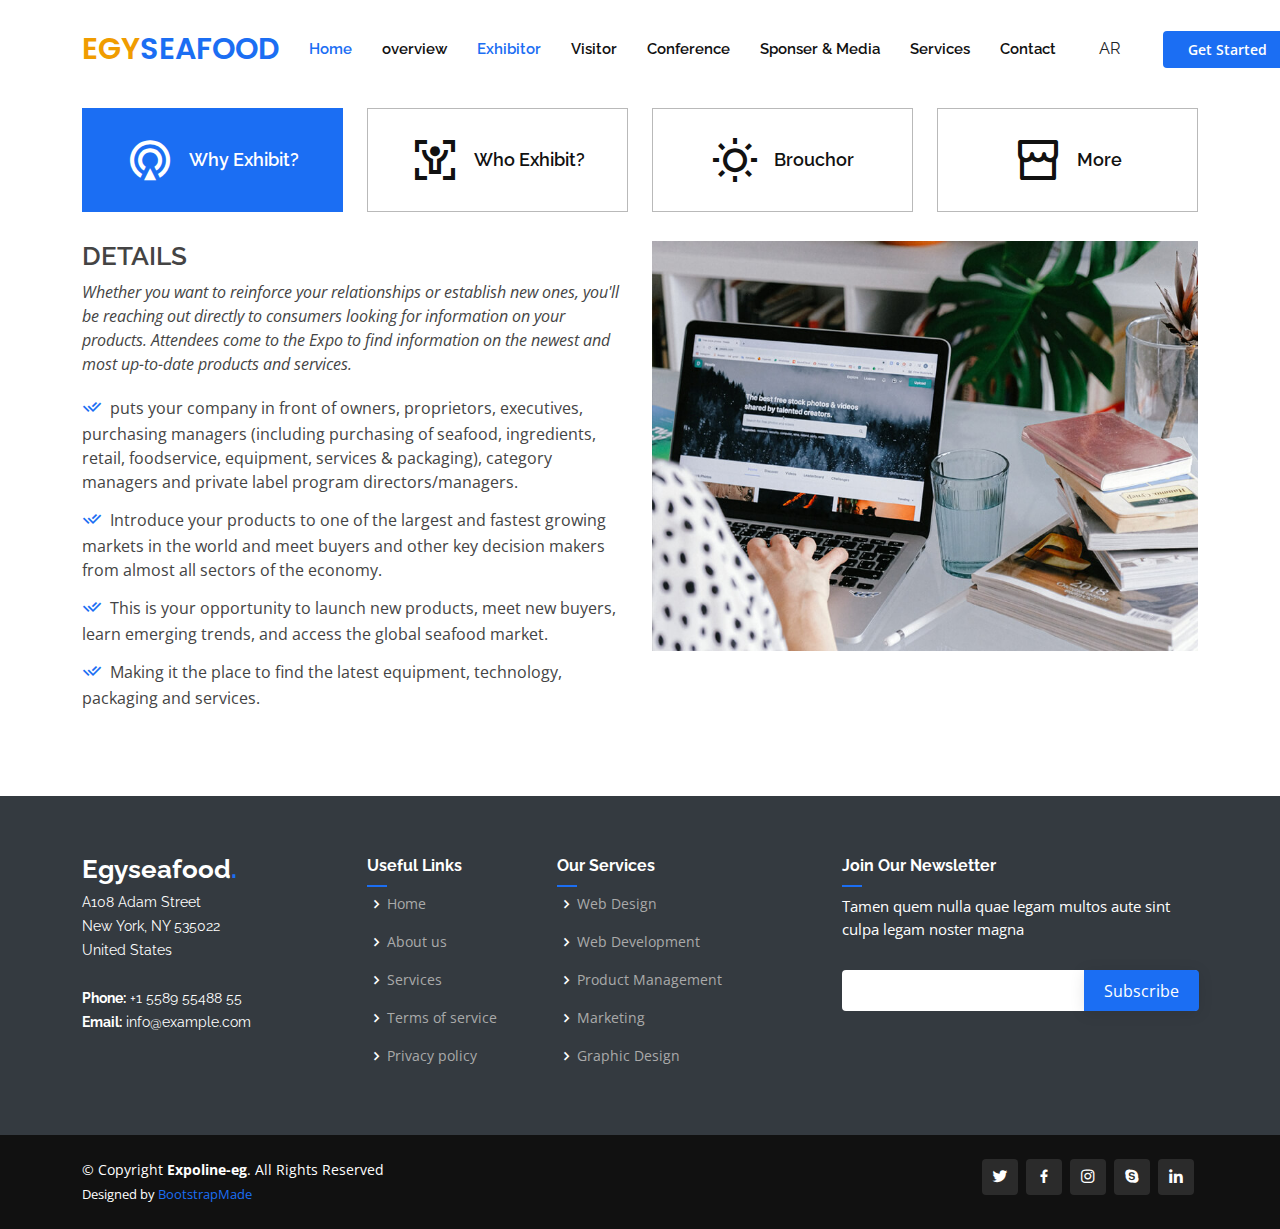
<file: whyexhibit.html>
<!DOCTYPE html>
<html lang="en">

<head>
  <meta charset="utf-8">
  <meta content="width=device-width, initial-scale=1.0" name="viewport">

  <title>Presento Bootstrap Template - Index</title>
  <meta content="" name="description">
  <meta content="" name="keywords">

  <!-- Favicons -->
  <link href="assets/img/favicon.png" rel="icon">
  <link href="assets/img/apple-touch-icon.png" rel="apple-touch-icon">

  <!-- Google Fonts -->
  <link href="https://fonts.googleapis.com/css?family=Open+Sans:300,300i,400,400i,600,600i,700,700i|Raleway:300,300i,400,400i,500,500i,600,600i,700,700i|Poppins:300,300i,400,400i,500,500i,600,600i,700,700i" rel="stylesheet">

  <!-- Vendor CSS Files -->
  <link href="assets/vendor/aos/aos.css" rel="stylesheet">
  <link href="assets/vendor/bootstrap/css/bootstrap.min.css" rel="stylesheet">
  <link href="assets/vendor/bootstrap-icons/bootstrap-icons.css" rel="stylesheet">
  <link href="assets/vendor/boxicons/css/boxicons.min.css" rel="stylesheet">
  <link href="assets/vendor/glightbox/css/glightbox.min.css" rel="stylesheet">
  <link href="assets/vendor/remixicon/remixicon.css" rel="stylesheet">
  <link href="assets/vendor/swiper/swiper-bundle.min.css" rel="stylesheet">

  <!-- Template Main CSS File -->
  <link href="assets/css/style.css" rel="stylesheet">

  <!-- =======================================================
  * Template Name: Presento
  * Updated: Jun 14 2023 with Bootstrap v5.3.0
  * Template URL: https://bootstrapmade.com/presento-bootstrap-corporate-template/
  * Author: BootstrapMade.com
  * License: https://bootstrapmade.com/license/
  ======================================================== -->
</head>

<body>

 <!-- ======= Header ======= -->
 <header id="header" class="fixed-top d-flex align-items-center">
  <div class="container d-flex align-items-center">
    <h1 class="logo me-auto">
      <a href="index.html">
        <span>EGY</span><span>SEAFOOD</span>
      </a>
    </h1>
    <!-- Uncomment below if you prefer to use an image logo -->
    <!-- <a href="index.html" class="logo me-auto"><img src="assets/img/logo.png" alt=""></a>-->

    <nav id="navbar" class="navbar order-last order-lg-0">
      <ul>
        <li><a class="nav-link scrollto active" href="#">Home</a></li>

        <li class="dropdown"><a class="nav-link scrollto" href="#overview">overview</a>
          <ul>
            <li><a href="expoguide.html">Expo Guide</a></li>
            <li><a href="whyegypt.html">why Egypt</a></li>
            <li><a href="venue.html">venue</a></li>
            <li><a href="organizer.html">organizer</a></li>
          </ul>
        </li>

        <li class="dropdown"><a class="nav-link scrollto" href="#exhibitor">Exhibitor</a>
          <ul>
            <li><a href="whyexhibit.html">why Exhibit</a></li>
            <li><a href="whoexhibit.html">Who Exhibit</a></li>
            <li><a href="pre-Registration.html">pre-Registration</a></li>
            <li><a href="Brouchor.html">Brouchor</a></li>
          </ul>
        </li>

        <li class="dropdown"><a class="nav-link scrollto" href="#visitor">Visitor</a>
          <ul>
            <li><a href="Exhibition-Products.html">Exhibition Products</a></li>
            <li><a href="whovisit.html">who visit</a></li>
            <li><a href="Whyvisit.html">Why visit</a></li>
            <li><a href="pre-Registration.html">pre-Registration</a></li>
          </ul>
        </li>

        <li class="dropdown"><a class="nav-link scrollto" href="#Conference">Conference</a>
          <ul>
            <li><a href="gssic.html">GSSIC</a></li>
            <li><a href="z">Full Program</a></li>
            <li><a href="register.html">Register</a></li>
            <li><a href="workshops.html">Workshops</a></li>
          </ul>
        </li>

        <li class="dropdown"><a class="nav-link scrollto" href="#sponser">Sponser & Media</a>
          <ul>
            <li><a href="Sponsorship_Opportunities.html">Sponsorship_Opportunities</a></li>
            <li><a href="Media.html">Media</a></li>
            <li><a href="B2b.html">B2b</a></li>
            <li><a href="z">B2b / B2g</a></li>
          </ul>
        </li>

        <li class="dropdown"><a class="nav-link scrollto" href="#services">Services</a>
          <ul>
            <li><a href="z">TRAVEL & ACCOMODATION</a></li>
            <li><a href="z">Refrigeration Rental</a></li>
            <li><a href="z">Cargo</a></li>
            <li><a href="z">other Services</a></li>
          </ul>
        </li>
        <!-- <li class="dropdown"><a href="#"><span>Drop Down</span> <i class="bi bi-chevron-down"></i></a>
          <ul>
            <li><a href="#">Drop Down 1</a></li>
            <li class="dropdown"><a href="#"><span>Deep Drop Down</span> <i class="bi bi-chevron-right"></i></a>
              <ul>
                <li><a href="#">Deep Drop Down 1</a></li>
                <li><a href="#">Deep Drop Down 2</a></li>
                <li><a href="#">Deep Drop Down 3</a></li>
                <li><a href="#">Deep Drop Down 4</a></li>
                <li><a href="#">Deep Drop Down 5</a></li>
              </ul>
            </li>
            <li><a href="#">Drop Down 2</a></li>
            <li><a href="#">Drop Down 3</a></li>
            <li><a href="#">Drop Down 4</a></li>
          </ul>
        </li> -->
        <li><a class="nav-link scrollto" href="contact.html">Contact</a></li>
        <li><a href="/ar"><button class="btn">AR</button></a></li>
      </ul>
      <i class="bi bi-list mobile-nav-toggle"></i>
    </nav><!-- .navbar -->

    <a href="#about" class="get-started-btn scrollto">Get Started</a>
  </div>
 </header><!-- End Header -->

  <main id="main" class="mt-5">

    <!-- ======= Tabs Section ======= -->
    <section id="exhibitor" class="tabs">
        <div class="container" data-aos="fade-up">
  
          <ul class="nav nav-tabs row d-flex">
            <li class="nav-item col-3">
              <a class="nav-link active show" data-bs-toggle="tab" data-bs-target="#tab-1">
                <i class="ri-gps-line"></i>
                <h4 class="d-none d-lg-block">Why Exhibit?</h4>
              </a>
            </li>
            <li class="nav-item col-3">
              <a class="nav-link" data-bs-toggle="tab" data-bs-target="#tab-2">
                <i class="ri-body-scan-line"></i>
                <h4 class="d-none d-lg-block">Who Exhibit?</h4>
              </a>
            </li>
            <li class="nav-item col-3">
              <a class="nav-link" data-bs-toggle="tab" data-bs-target="#tab-3">
                <i class="ri-sun-line"></i>
                <h4 class="d-none d-lg-block">Brouchor</h4>
              </a>
            </li>
            <li class="nav-item col-3">
              <a class="nav-link" data-bs-toggle="tab" data-bs-target="#tab-4">
                <i class="ri-store-line"></i>
                <h4 class="d-none d-lg-block">More</h4>
              </a>
            </li>
          </ul>
  
          <div class="tab-content">
            <div class="tab-pane active show" id="tab-1">
              <div class="row">
                <div class="col-lg-6 order-2 order-lg-1 mt-3 mt-lg-0" data-aos="fade-up" data-aos-delay="100">
                  <h3>DETAILS</h3>
                  <p class="fst-italic">
                    Whether you want to reinforce your relationships or establish new ones, you'll be reaching out directly to consumers looking for information on your products. Attendees come to the Expo to find information on the newest and most up-to-date products and services.
                  </p>
                  <ul>
                    <li><i class="ri-check-double-line"></i> puts your company in front of owners, proprietors, executives, purchasing managers (including purchasing of seafood, ingredients, retail, foodservice, equipment, services & packaging), category managers and private label program directors/managers.</li>
                    <li><i class="ri-check-double-line"></i> Introduce your products to one of the largest and fastest growing markets in the world and meet buyers and other key decision makers from almost all sectors of the economy.</li>
                    <li><i class="ri-check-double-line"></i> This is your opportunity to launch new products, meet new buyers, learn emerging trends, and access the global seafood market.</li>
                    <li><i class="ri-check-double-line"></i> Making it the place to find the latest equipment, technology, packaging and services.</li>
                  </ul>
                </div>
                <div class="col-lg-6 order-1 order-lg-2 text-center" data-aos="fade-up" data-aos-delay="200">
                  <img src="assets/img/tabs-1.jpg" alt="" class="img-fluid">
                </div>
              </div>
            </div>
            <div class="tab-pane" id="tab-2">
              <div class="row">
                <div class="col-lg-6 order-2 order-lg-1 mt-3 mt-lg-0">
                  <h3>DETAILS</h3>
                  <p class="fst-italic">
                    Informations About Who Should Attend .
                  </p>
                  <ul>
                    <li><i class="ri-check-double-line"></i>Seafood suppliers and products including: (fresh, processed,   ready-made, dried)</li>
                    <li><i class="ri-check-double-line"></i> Freight forwarders and logistics services</li>
                    <li><i class="ri-check-double-line"></i> Seafood processing and packaging equipment</li>
                    <li><i class="ri-check-double-line"></i> Companies with services for the seafood industry</li>
                    <li><i class="ri-check-double-line"></i> Seafood traders, Processors, Exporters, Importers, Aqua culturists, Hatchery Owners</li>
                    <li><i class="ri-check-double-line"></i> Manufacturers of Processing/packaging machinery/equipment manufacturers.</li>
                    <li><i class="ri-check-double-line"></i> Shellfish processing machinery, Smoking machinery.</li>
                    <li><i class="ri-check-double-line"></i> Preserved and frozen oven-ready fish dishes for modern food service</li>
                    <li><i class="ri-check-double-line"></i> Systems for fish refrigeration and freezing ,Cold stores ,Ice machines</li>
                    <li><i class="ri-check-double-line"></i> ERS, wholesalers, importers, exporters, transformers, manufacturers, distributors.</li>
                  </ul>
                </div>
                <div class="col-lg-6 order-1 order-lg-2 text-center">
                  <img src="assets/img/tabs-2.jpg" alt="" class="img-fluid">
                </div>
              </div>
            </div>
            <div class="tab-pane" id="tab-3">
              <div class="row">
                <div class="col-lg-6 order-2 order-lg-1 mt-3 mt-lg-0">
                  <h3>DETAILS</h3>
                  <p>
                    Benefits Of Exhibition .
                  </p>
                  <ul>
                    <li><i class="ri-check-double-line"></i> Put your products directly in to the hands of the most potential consumers in just three days</li>
                    <li><i class="ri-check-double-line"></i> Demonstrate your products or services in an efficient way</li>
                    <li><i class="ri-check-double-line"></i> Set appointments with wholesalers and use show to show wholesalers directly how consumers react to your products or services</li>
                    <li><i class="ri-check-double-line"></i> Connect directly with customers & wholesalers looking for your products or services</li>
                    <li><i class="ri-check-double-line"></i> Sponsor shows or session relevant to your business to promote your brand</li>
                    <li><i class="ri-check-double-line"></i> Provide on spot treatments and encourage customers to try your products</li>
  
                  </ul>
                  <!-- <p class="fst-italic">
                    Lorem ipsum dolor sit amet, consectetur adipiscing elit, sed do eiusmod tempor incididunt ut labore et dolore
                    magna aliqua.
                  </p> -->
                </div>
                <div class="col-lg-6 order-1 order-lg-2 text-center">
                  <img src="assets/img/tabs-3.jpg" alt="" class="img-fluid">
                </div>
              </div>
            </div>
            <div class="tab-pane" id="tab-4">
              <div class="row">
                <div class="col-lg-6 order-2 order-lg-1 mt-3 mt-lg-0">
                  <h3>DETAILS</h3>
                  <p>
                    Visiting<strong> EGY-Seafood Expo </strong> is a time and cost-efficient way to do business. With all the key international commercial fishing suppliers under one roof, you will have the opportunity to meet local and international suppliers from the international fishing industry keep up-to-date with new technologies, innovations and industry developments and network with industry colleagues and associations for three days .
                  </p>
                  
                  <ul>
                    <li><i class="ri-check-double-line"></i> To discuss business needs in a neutral environment</li>
                    <li><i class="ri-check-double-line"></i> To discuss specific terms/conditions/pricing. </li>
                    <li><i class="ri-check-double-line"></i> To compile a wide range of competitive information on products and suppliers in a concentrated period of time. </li>
                    <li><i class="ri-check-double-line"></i> To consolidate business relationships. </li>
                    <li><i class="ri-check-double-line"></i> Ullamco laboris nisi ut aliquip ex ea commodo consequat. Duis aute irure dolor in reprehenderit in voluptate trideta storacalaperda mastiro dolore eu fugiat nulla pariatur.</li>
                    <!-- NEW -->
                    <li><i class="ri-check-double-line"></i> Manufacturers , Professionals related to Food Service</li>
                    <li><i class="ri-check-double-line"></i> Distributors and Wholesalers</li>
                    <li><i class="ri-check-double-line"></i> Hypermarket & Supermarket , Groceries and Convenience Stores</li>
                    <li><i class="ri-check-double-line"></i> Warehouse Club /Mass Marketer</li>
                    <li><i class="ri-check-double-line"></i> Hoteliers and Restaurateurs</li>
  
                  </ul>
                  <p class="fst-italic">
                    There are many ways of sourcing product and supplier information, but only exhibitions allow you to put a supplier' claims comprehensively to the test - by examining the products for yourself, questioning their  creators, and comparing and contrasting their performance.
                  </p>
                </div>
                <div class="col-lg-6 order-1 order-lg-2 text-center">
                  <img src="assets/img/tabs-4.jpg" alt="" class="img-fluid">
                </div>
              </div>
            </div>
          </div>
  
        </div>
      </section><!-- End Tabs Section -->

  </main><!-- End #main -->

  <!-- ======= Footer ======= -->
  <footer id="footer">

    <div class="footer-top">
      <div class="container">
        <div class="row">

          <div class="col-lg-3 col-md-6 footer-contact">
            <h3>Egyseafood<span>.</span></h3>
            <p>
              A108 Adam Street <br>
              New York, NY 535022<br>
              United States <br><br>
              <strong>Phone:</strong> +1 5589 55488 55<br>
              <strong>Email:</strong> info@example.com<br>
            </p>
          </div>

          <div class="col-lg-2 col-md-6 footer-links">
            <h4>Useful Links</h4>
            <ul>
              <li><i class="bx bx-chevron-right"></i> <a href="#">Home</a></li>
              <li><i class="bx bx-chevron-right"></i> <a href="#">About us</a></li>
              <li><i class="bx bx-chevron-right"></i> <a href="#">Services</a></li>
              <li><i class="bx bx-chevron-right"></i> <a href="#">Terms of service</a></li>
              <li><i class="bx bx-chevron-right"></i> <a href="#">Privacy policy</a></li>
            </ul>
          </div>

          <div class="col-lg-3 col-md-6 footer-links">
            <h4>Our Services</h4>
            <ul>
              <li><i class="bx bx-chevron-right"></i> <a href="#">Web Design</a></li>
              <li><i class="bx bx-chevron-right"></i> <a href="#">Web Development</a></li>
              <li><i class="bx bx-chevron-right"></i> <a href="#">Product Management</a></li>
              <li><i class="bx bx-chevron-right"></i> <a href="#">Marketing</a></li>
              <li><i class="bx bx-chevron-right"></i> <a href="#">Graphic Design</a></li>
            </ul>
          </div>

          <div class="col-lg-4 col-md-6 footer-newsletter">
            <h4>Join Our Newsletter</h4>
            <p>Tamen quem nulla quae legam multos aute sint culpa legam noster magna</p>
            <form action="" method="post">
              <input type="email" name="email"><input type="submit" value="Subscribe">
            </form>
          </div>

        </div>
      </div>
    </div>

    <div class="container d-md-flex py-4">

      <div class="me-md-auto text-center text-md-start">
        <div class="copyright">
          &copy; Copyright <strong><span>Expoline-eg</span></strong>. All Rights Reserved
        </div>
        <div class="credits">
          <!-- All the links in the footer should remain intact. -->
          <!-- You can delete the links only if you purchased the pro version. -->
          <!-- Licensing information: https://bootstrapmade.com/license/ -->
          <!-- Purchase the pro version with working PHP/AJAX contact form: https://bootstrapmade.com/presento-bootstrap-corporate-template/ -->
          Designed by <a href="https://bootstrapmade.com/">BootstrapMade</a>
        </div>
      </div>
      <div class="social-links text-center text-md-end pt-3 pt-md-0">
        <a href="#" class="twitter"><i class="bx bxl-twitter"></i></a>
        <a href="#" class="facebook"><i class="bx bxl-facebook"></i></a>
        <a href="#" class="instagram"><i class="bx bxl-instagram"></i></a>
        <a href="#" class="google-plus"><i class="bx bxl-skype"></i></a>
        <a href="#" class="linkedin"><i class="bx bxl-linkedin"></i></a>
      </div>
    </div>
  </footer><!-- End Footer -->

  <a href="#" class="back-to-top d-flex align-items-center justify-content-center"><i class="bi bi-arrow-up-short"></i></a>

  <!-- Vendor JS Files -->
  <script src="assets/vendor/purecounter/purecounter_vanilla.js"></script>
  <script src="assets/vendor/aos/aos.js"></script>
  <script src="assets/vendor/bootstrap/js/bootstrap.bundle.min.js"></script>
  <script src="assets/vendor/glightbox/js/glightbox.min.js"></script>
  <script src="assets/vendor/isotope-layout/isotope.pkgd.min.js"></script>
  <script src="assets/vendor/swiper/swiper-bundle.min.js"></script>
  <script src="assets/vendor/php-email-form/validate.js"></script>

  <!-- Template Main JS File -->
  <script src="assets/js/main.js"></script>

</body>

</html>
</file>
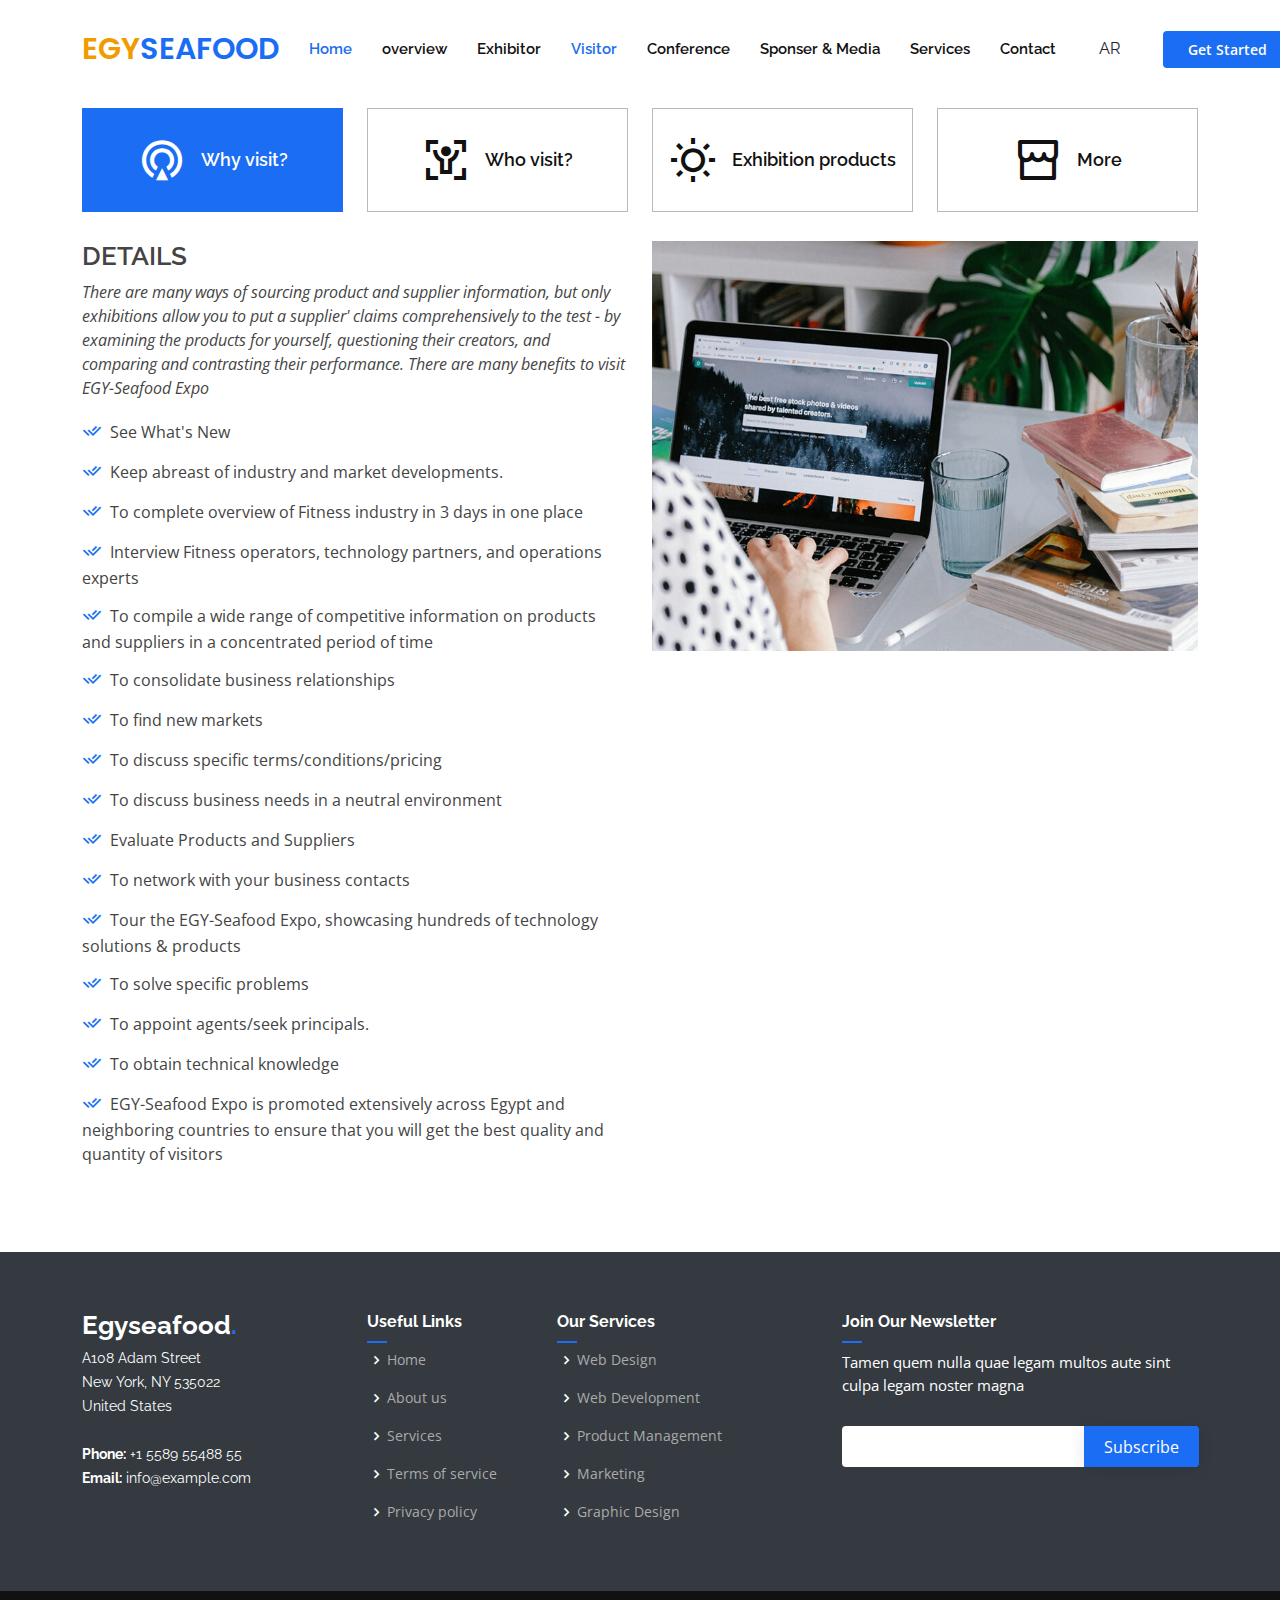
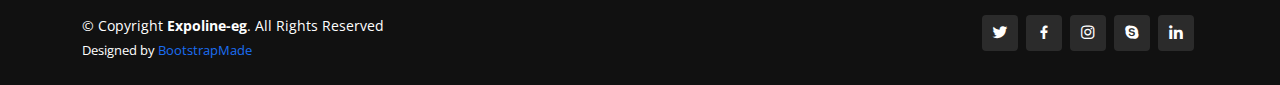
<file: whyvisit.html>
<!DOCTYPE html>
<html lang="en">

<head>
  <meta charset="utf-8">
  <meta content="width=device-width, initial-scale=1.0" name="viewport">

  <title>Presento Bootstrap Template - Index</title>
  <meta content="" name="description">
  <meta content="" name="keywords">

  <!-- Favicons -->
  <link href="assets/img/favicon.png" rel="icon">
  <link href="assets/img/apple-touch-icon.png" rel="apple-touch-icon">

  <!-- Google Fonts -->
  <link href="https://fonts.googleapis.com/css?family=Open+Sans:300,300i,400,400i,600,600i,700,700i|Raleway:300,300i,400,400i,500,500i,600,600i,700,700i|Poppins:300,300i,400,400i,500,500i,600,600i,700,700i" rel="stylesheet">

  <!-- Vendor CSS Files -->
  <link href="assets/vendor/aos/aos.css" rel="stylesheet">
  <link href="assets/vendor/bootstrap/css/bootstrap.min.css" rel="stylesheet">
  <link href="assets/vendor/bootstrap-icons/bootstrap-icons.css" rel="stylesheet">
  <link href="assets/vendor/boxicons/css/boxicons.min.css" rel="stylesheet">
  <link href="assets/vendor/glightbox/css/glightbox.min.css" rel="stylesheet">
  <link href="assets/vendor/remixicon/remixicon.css" rel="stylesheet">
  <link href="assets/vendor/swiper/swiper-bundle.min.css" rel="stylesheet">

  <!-- Template Main CSS File -->
  <link href="assets/css/style.css" rel="stylesheet">

  <!-- =======================================================
  * Template Name: Presento
  * Updated: Jun 14 2023 with Bootstrap v5.3.0
  * Template URL: https://bootstrapmade.com/presento-bootstrap-corporate-template/
  * Author: BootstrapMade.com
  * License: https://bootstrapmade.com/license/
  ======================================================== -->
</head>

<body>

 <!-- ======= Header ======= -->
 <header id="header" class="fixed-top d-flex align-items-center">
  <div class="container d-flex align-items-center">
    <h1 class="logo me-auto">
      <a href="index.html">
        <span>EGY</span><span>SEAFOOD</span>
      </a>
    </h1>
    <!-- Uncomment below if you prefer to use an image logo -->
    <!-- <a href="index.html" class="logo me-auto"><img src="assets/img/logo.png" alt=""></a>-->

    <nav id="navbar" class="navbar order-last order-lg-0">
      <ul>
        <li><a class="nav-link scrollto active" href="#">Home</a></li>

        <li class="dropdown"><a class="nav-link scrollto" href="#overview">overview</a>
          <ul>
            <li><a href="expoguide.html">Expo Guide</a></li>
            <li><a href="whyegypt.html">why Egypt</a></li>
            <li><a href="venue.html">venue</a></li>
            <li><a href="organizer.html">organizer</a></li>
          </ul>
        </li>

        <li class="dropdown"><a class="nav-link scrollto" href="#exhibitor">Exhibitor</a>
          <ul>
            <li><a href="whyexhibit.html">why Exhibit</a></li>
            <li><a href="whoexhibit.html">Who Exhibit</a></li>
            <li><a href="pre-Registration.html">pre-Registration</a></li>
            <li><a href="Brouchor.html">Brouchor</a></li>
          </ul>
        </li>

        <li class="dropdown"><a class="nav-link scrollto" href="#visitor">Visitor</a>
          <ul>
            <li><a href="Exhibition-Products.html">Exhibition Products</a></li>
            <li><a href="whovisit.html">who visit</a></li>
            <li><a href="Whyvisit.html">Why visit</a></li>
            <li><a href="pre-Registration.html">pre-Registration</a></li>
          </ul>
        </li>

        <li class="dropdown"><a class="nav-link scrollto" href="#Conference">Conference</a>
          <ul>
            <li><a href="gssic.html">GSSIC</a></li>
            <li><a href="z">Full Program</a></li>
            <li><a href="register.html">Register</a></li>
            <li><a href="workshops.html">Workshops</a></li>
          </ul>
        </li>

        <li class="dropdown"><a class="nav-link scrollto" href="#sponser">Sponser & Media</a>
          <ul>
            <li><a href="Sponsorship_Opportunities.html">Sponsorship_Opportunities</a></li>
            <li><a href="Media.html">Media</a></li>
            <li><a href="B2b.html">B2b</a></li>
            <li><a href="z">B2b / B2g</a></li>
          </ul>
        </li>

        <li class="dropdown"><a class="nav-link scrollto" href="#services">Services</a>
          <ul>
            <li><a href="z">TRAVEL & ACCOMODATION</a></li>
            <li><a href="z">Refrigeration Rental</a></li>
            <li><a href="z">Cargo</a></li>
            <li><a href="z">other Services</a></li>
          </ul>
        </li>
        <!-- <li class="dropdown"><a href="#"><span>Drop Down</span> <i class="bi bi-chevron-down"></i></a>
          <ul>
            <li><a href="#">Drop Down 1</a></li>
            <li class="dropdown"><a href="#"><span>Deep Drop Down</span> <i class="bi bi-chevron-right"></i></a>
              <ul>
                <li><a href="#">Deep Drop Down 1</a></li>
                <li><a href="#">Deep Drop Down 2</a></li>
                <li><a href="#">Deep Drop Down 3</a></li>
                <li><a href="#">Deep Drop Down 4</a></li>
                <li><a href="#">Deep Drop Down 5</a></li>
              </ul>
            </li>
            <li><a href="#">Drop Down 2</a></li>
            <li><a href="#">Drop Down 3</a></li>
            <li><a href="#">Drop Down 4</a></li>
          </ul>
        </li> -->
        <li><a class="nav-link scrollto" href="contact.html">Contact</a></li>
        <li><a href="/ar"><button class="btn">AR</button></a></li>
      </ul>
      <i class="bi bi-list mobile-nav-toggle"></i>
    </nav><!-- .navbar -->

    <a href="#about" class="get-started-btn scrollto">Get Started</a>
  </div>
 </header><!-- End Header -->

  <main id="main" class="mt-5">

    <!-- ======= Tabs Section ======= -->
    <section id="visitor" class="tabs">
        <div class="container" data-aos="fade-up">
  
          <ul class="nav nav-tabs row d-flex">
            <li class="nav-item col-3">
              <a class="nav-link active show" data-bs-toggle="tab" data-bs-target="#tab-1">
                <i class="ri-gps-line"></i>
                <h4 class="d-none d-lg-block">Why visit?</h4>
              </a>
            </li>
            <li class="nav-item col-3">
              <a class="nav-link" data-bs-toggle="tab" data-bs-target="#tab-2">
                <i class="ri-body-scan-line"></i>
                <h4 class="d-none d-lg-block">Who visit?</h4>
              </a>
            </li>
            <li class="nav-item col-3">
              <a class="nav-link" data-bs-toggle="tab" data-bs-target="#tab-3">
                <i class="ri-sun-line"></i>
                <h4 class="d-none d-lg-block">Exhibition products</h4>
              </a>
            </li>
            <li class="nav-item col-3">
              <a class="nav-link" data-bs-toggle="tab" data-bs-target="#tab-4">
                <i class="ri-store-line"></i>
                <h4 class="d-none d-lg-block">More</h4>
              </a>
            </li>
          </ul>
  
          <div class="tab-content">
            <div class="tab-pane active show" id="tab-1">
              <div class="row">
                <div class="col-lg-6 order-2 order-lg-1 mt-3 mt-lg-0" data-aos="fade-up" data-aos-delay="100">
                  <h3>DETAILS</h3>
                  <p class="fst-italic">
                    There are many ways of sourcing product and supplier information, but only exhibitions allow you to put a supplier' claims comprehensively to the test - by examining the products for yourself, questioning their creators, and comparing and contrasting their performance. There are many benefits to visit EGY-Seafood Expo
                  </p>
                  <ul>
                    <li><i class="ri-check-double-line"></i> See What's New</li>
                    <li><i class="ri-check-double-line"></i> Keep abreast of industry and market developments.</li>
                    <li><i class="ri-check-double-line"></i> To complete overview of Fitness industry in 3 days in one place</li>
                    <li><i class="ri-check-double-line"></i> Interview Fitness operators, technology partners, and operations experts</li>
                    <li><i class="ri-check-double-line"></i> To compile a wide range of competitive information on products and suppliers in a concentrated period of time</li>
                    <li><i class="ri-check-double-line"></i> To consolidate business relationships</li>
                    <li><i class="ri-check-double-line"></i> To find new markets</li>
                    <li><i class="ri-check-double-line"></i> To discuss specific terms/conditions/pricing</li>
                    <li><i class="ri-check-double-line"></i> To discuss business needs in a neutral environment</li>
                    <li><i class="ri-check-double-line"></i> Evaluate Products and Suppliers</li>
                    <li><i class="ri-check-double-line"></i> To network with your business contacts</li>
                    <li><i class="ri-check-double-line"></i> Tour the EGY-Seafood Expo, showcasing hundreds of technology solutions & products</li>
                    <li><i class="ri-check-double-line"></i> To solve specific problems</li>
                    <li><i class="ri-check-double-line"></i> To appoint agents/seek principals.</li>
                    <li><i class="ri-check-double-line"></i> To obtain technical knowledge</li>
                    <li><i class="ri-check-double-line"></i> EGY-Seafood Expo is promoted extensively across Egypt and neighboring countries to ensure that you will get the best quality and quantity of visitors</li>
                  </ul>
                </div>
                <div class="col-lg-6 order-1 order-lg-2 text-center" data-aos="fade-up" data-aos-delay="200">
                  <img src="assets/img/tabs-1.jpg" alt="" class="img-fluid">
                </div>
              </div>
            </div>
            <div class="tab-pane" id="tab-2">
              <div class="row">
                <div class="col-lg-6 order-2 order-lg-1 mt-3 mt-lg-0">
                  <h3>DETAILS</h3>
                  <p class="fst-italic">
                    Visiting Egy-Seafood Expo is a time and cost-efficient way to do business. With all the key international commercial fishing suppliers under one roof, you will have the opportunity to meet local and international suppliers from the international fishing industry keep up-to-date with new technologies, innovations and industry developments and network with industry colleagues and associations for three days 
                  </p>
                  <ul>
                    <li><i class="ri-check-double-line"></i> Policy makers from the State and Central Government Fishery Institutions</li>
                    <li><i class="ri-check-double-line"></i> Operators of shipping lines / reefer cargo / logistic supporters</li>
                    <li><i class="ri-check-double-line"></i> Manufacturers/ Suppliers of electronic equipments, cleaning equipments etc</li>
                    <li><i class="ri-check-double-line"></i> Seafood Processors , Hotel/Catering Firms</li>
                    <li><i class="ri-check-double-line"></i> Restaurants Buyers</li>
                    <li><i class="ri-check-double-line"></i> Distributor/ Wholesalers</li>
                    <li><i class="ri-check-double-line"></i> Supermarket/ Hypermarket Buyers</li>
                    <li><i class="ri-check-double-line"></i> Importers/Exporters</li>
                    <li><i class="ri-check-double-line"></i> Cold Storage</li>
                    <li><i class="ri-check-double-line"></i> Seafood Packaging Industry</li>
                  </ul>
                </div>
                <div class="col-lg-6 order-1 order-lg-2 text-center">
                  <img src="assets/img/tabs-2.jpg" alt="" class="img-fluid">
                </div>
              </div>
            </div>
            <div class="tab-pane" id="tab-3">
              <div class="row">
                <div class="col-lg-6 order-2 order-lg-1 mt-3 mt-lg-0">
                  <h3>DETAILS</h3>
                  <p>
                    Benefits Of Exhibition .
                  </p>
                  <ul>
                    <li><i class="ri-check-double-line"></i> Put your products directly in to the hands of the most potential consumers in just three days</li>
                    <li><i class="ri-check-double-line"></i> Demonstrate your products or services in an efficient way</li>
                    <li><i class="ri-check-double-line"></i> Set appointments with wholesalers and use show to show wholesalers directly how consumers react to your products or services</li>
                    <li><i class="ri-check-double-line"></i> Connect directly with customers & wholesalers looking for your products or services</li>
                    <li><i class="ri-check-double-line"></i> Sponsor shows or session relevant to your business to promote your brand</li>
                    <li><i class="ri-check-double-line"></i> Provide on spot treatments and encourage customers to try your products</li>
  
                  </ul>
                  <!-- <p class="fst-italic">
                    Lorem ipsum dolor sit amet, consectetur adipiscing elit, sed do eiusmod tempor incididunt ut labore et dolore
                    magna aliqua.
                  </p> -->
                </div>
                <div class="col-lg-6 order-1 order-lg-2 text-center">
                  <img src="assets/img/tabs-3.jpg" alt="" class="img-fluid">
                </div>
              </div>
            </div>
            <div class="tab-pane" id="tab-4">
              <div class="row">
                <div class="col-lg-6 order-2 order-lg-1 mt-3 mt-lg-0">
                  <h3>DETAILS</h3>
                  <p>
                    Visiting<strong> EGY-Seafood Expo </strong> is a time and cost-efficient way to do business. With all the key international commercial fishing suppliers under one roof, you will have the opportunity to meet local and international suppliers from the international fishing industry keep up-to-date with new technologies, innovations and industry developments and network with industry colleagues and associations for three days .
                  </p>
                  
                  <ul>
                    <li><i class="ri-check-double-line"></i> To discuss business needs in a neutral environment</li>
                    <li><i class="ri-check-double-line"></i> To discuss specific terms/conditions/pricing. </li>
                    <li><i class="ri-check-double-line"></i> To compile a wide range of competitive information on products and suppliers in a concentrated period of time. </li>
                    <li><i class="ri-check-double-line"></i> To consolidate business relationships. </li>
                    <li><i class="ri-check-double-line"></i> Ullamco laboris nisi ut aliquip ex ea commodo consequat. Duis aute irure dolor in reprehenderit in voluptate trideta storacalaperda mastiro dolore eu fugiat nulla pariatur.</li>
                    <!-- NEW -->
                    <li><i class="ri-check-double-line"></i> Manufacturers , Professionals related to Food Service</li>
                    <li><i class="ri-check-double-line"></i> Distributors and Wholesalers</li>
                    <li><i class="ri-check-double-line"></i> Hypermarket & Supermarket , Groceries and Convenience Stores</li>
                    <li><i class="ri-check-double-line"></i> Warehouse Club /Mass Marketer</li>
                    <li><i class="ri-check-double-line"></i> Hoteliers and Restaurateurs</li>
  
                  </ul>
                  <p class="fst-italic">
                    There are many ways of sourcing product and supplier information, but only exhibitions allow you to put a supplier' claims comprehensively to the test - by examining the products for yourself, questioning their  creators, and comparing and contrasting their performance.
                  </p>
                </div>
                <div class="col-lg-6 order-1 order-lg-2 text-center">
                  <img src="assets/img/tabs-4.jpg" alt="" class="img-fluid">
                </div>
              </div>
            </div>
          </div>
  
        </div>
      </section><!-- End Tabs Section -->

  </main><!-- End #main -->

  <!-- ======= Footer ======= -->
  <footer id="footer">

    <div class="footer-top">
      <div class="container">
        <div class="row">

          <div class="col-lg-3 col-md-6 footer-contact">
            <h3>Egyseafood<span>.</span></h3>
            <p>
              A108 Adam Street <br>
              New York, NY 535022<br>
              United States <br><br>
              <strong>Phone:</strong> +1 5589 55488 55<br>
              <strong>Email:</strong> info@example.com<br>
            </p>
          </div>

          <div class="col-lg-2 col-md-6 footer-links">
            <h4>Useful Links</h4>
            <ul>
              <li><i class="bx bx-chevron-right"></i> <a href="#">Home</a></li>
              <li><i class="bx bx-chevron-right"></i> <a href="#">About us</a></li>
              <li><i class="bx bx-chevron-right"></i> <a href="#">Services</a></li>
              <li><i class="bx bx-chevron-right"></i> <a href="#">Terms of service</a></li>
              <li><i class="bx bx-chevron-right"></i> <a href="#">Privacy policy</a></li>
            </ul>
          </div>

          <div class="col-lg-3 col-md-6 footer-links">
            <h4>Our Services</h4>
            <ul>
              <li><i class="bx bx-chevron-right"></i> <a href="#">Web Design</a></li>
              <li><i class="bx bx-chevron-right"></i> <a href="#">Web Development</a></li>
              <li><i class="bx bx-chevron-right"></i> <a href="#">Product Management</a></li>
              <li><i class="bx bx-chevron-right"></i> <a href="#">Marketing</a></li>
              <li><i class="bx bx-chevron-right"></i> <a href="#">Graphic Design</a></li>
            </ul>
          </div>

          <div class="col-lg-4 col-md-6 footer-newsletter">
            <h4>Join Our Newsletter</h4>
            <p>Tamen quem nulla quae legam multos aute sint culpa legam noster magna</p>
            <form action="" method="post">
              <input type="email" name="email"><input type="submit" value="Subscribe">
            </form>
          </div>

        </div>
      </div>
    </div>

    <div class="container d-md-flex py-4">

      <div class="me-md-auto text-center text-md-start">
        <div class="copyright">
          &copy; Copyright <strong><span>Expoline-eg</span></strong>. All Rights Reserved
        </div>
        <div class="credits">
          <!-- All the links in the footer should remain intact. -->
          <!-- You can delete the links only if you purchased the pro version. -->
          <!-- Licensing information: https://bootstrapmade.com/license/ -->
          <!-- Purchase the pro version with working PHP/AJAX contact form: https://bootstrapmade.com/presento-bootstrap-corporate-template/ -->
          Designed by <a href="https://bootstrapmade.com/">BootstrapMade</a>
        </div>
      </div>
      <div class="social-links text-center text-md-end pt-3 pt-md-0">
        <a href="#" class="twitter"><i class="bx bxl-twitter"></i></a>
        <a href="#" class="facebook"><i class="bx bxl-facebook"></i></a>
        <a href="#" class="instagram"><i class="bx bxl-instagram"></i></a>
        <a href="#" class="google-plus"><i class="bx bxl-skype"></i></a>
        <a href="#" class="linkedin"><i class="bx bxl-linkedin"></i></a>
      </div>
    </div>
  </footer><!-- End Footer -->

  <a href="#" class="back-to-top d-flex align-items-center justify-content-center"><i class="bi bi-arrow-up-short"></i></a>

  <!-- Vendor JS Files -->
  <script src="assets/vendor/purecounter/purecounter_vanilla.js"></script>
  <script src="assets/vendor/aos/aos.js"></script>
  <script src="assets/vendor/bootstrap/js/bootstrap.bundle.min.js"></script>
  <script src="assets/vendor/glightbox/js/glightbox.min.js"></script>
  <script src="assets/vendor/isotope-layout/isotope.pkgd.min.js"></script>
  <script src="assets/vendor/swiper/swiper-bundle.min.js"></script>
  <script src="assets/vendor/php-email-form/validate.js"></script>

  <!-- Template Main JS File -->
  <script src="assets/js/main.js"></script>

</body>

</html>
</file>
<file: assets/css/style.css>
/**
* Template Name: Presento
* Updated: Jun 14 2023 with Bootstrap v5.3.0
* Template URL: https://bootstrapmade.com/presento-bootstrap-corporate-template/
* Author: BootstrapMade.com
* License: https://bootstrapmade.com/license/
*/

/*--------------------------------------------------------------
# General
--------------------------------------------------------------*/
:root{
  --button-color:#1b6eF3;
  --button-click:#0048bb;
  --background-color:#343a40;
  --orange-color:#f09c00;
}
body {
  font-family: "Open Sans", sans-serif;
  color: #444444;
}

a {
  color: var(--button-color);
  text-decoration: none;
}

a:hover {
  color: #e76668;
  text-decoration: none;
}

h1,
h2,
h3,
h4,
h5,
h6 {
  font-family: "Raleway", sans-serif;
}

/*--------------------------------------------------------------
# Back to top button
--------------------------------------------------------------*/
.back-to-top {
  position: fixed;
  visibility: hidden;
  opacity: 0;
  right: 15px;
  bottom: 15px;
  z-index: 996;
  background: var(--button-color);
  width: 40px;
  height: 40px;
  border-radius: 4px;
  transition: all 0.4s;
}

.back-to-top i {
  font-size: 28px;
  color: #fff;
  line-height: 0;
}

.back-to-top:hover {
  background: #e65d5f;
  color: #fff;
}

.back-to-top.active {
  visibility: visible;
  opacity: 1;
}

/*--------------------------------------------------------------
# Disable aos animation delay on mobile devices
--------------------------------------------------------------*/
@media screen and (max-width: 768px) {
  [data-aos-delay] {
    transition-delay: 0 !important;
  }
}

/*--------------------------------------------------------------
# Header
--------------------------------------------------------------*/
#header {
  background: #fff;
  transition: all 0.5s;
  z-index: 997;
  padding: 20px 0;
}

#header.header-scrolled {
  padding: 12px 0;
  box-shadow: 0px 2px 15px rgba(0, 0, 0, 0.1);
}

#header .logo {
  font-size: 30px;
  margin: 0;
  padding: 0;
  font-weight: 600;
  font-family: "Poppins", sans-serif;
}

#header .logo a {
  color: #111111;
}
#header .logo a img {

}
#header .logo a span{
  color: var(--orange-color);
}
#header .logo a span:last-child {
  color: var(--button-color);
}

#header .logo img {
  max-height: 40px;
}

/*--------------------------------------------------------------
# Get Startet Button
--------------------------------------------------------------*/
.get-started-btn {
  margin-left: 30px;
  background: var(--button-color);
  color: #fff;
  border-radius: 4px;
  padding: 8px 25px;
  white-space: nowrap;
  transition: 0.3s;
  font-size: 14px;
  font-weight: 600;
  display: inline-block;
}

.get-started-btn:hover {
  background: var(--button-click);
  color: #fff;
}

@media (max-width: 992px) {
  .get-started-btn {
    margin: 0 15px 0 0;
    padding: 6px 18px;
  }
}

/*--------------------------------------------------------------
# Navigation Menu
--------------------------------------------------------------*/
/**
* Desktop Navigation 
*/
.navbar {
  padding: 0;
}

.navbar ul {
  margin: 0;
  padding: 0;
  display: flex;
  list-style: none;
  align-items: center;
}

.navbar li {
  position: relative;
}

.navbar a,
.navbar a:focus {
  display: flex;
  align-items: center;
  justify-content: space-between;
  padding: 10px 0 10px 30px;
  font-family: "Raleway", sans-serif;
  font-size: 15px;
  font-weight: 600;
  color: #111111;
  white-space: nowrap;
  transition: 0.3s;
}

.navbar a i,
.navbar a:focus i {
  font-size: 12px;
  line-height: 0;
  margin-left: 5px;
}

.navbar a:hover,
.navbar .active,
.navbar .active:focus,
.navbar li:hover>a {
  color: var(--button-color);
}

.navbar .dropdown ul {
  display: block;
  position: absolute;
  left: 30px;
  top: calc(100% + 30px);
  margin: 0;
  padding: 10px 0;
  z-index: 99;
  opacity: 0;
  visibility: hidden;
  background: #fff;
  box-shadow: 0px 0px 30px rgba(127, 137, 161, 0.25);
  transition: 0.3s;
}

.navbar .dropdown ul li {
  min-width: 200px;
}

.navbar .dropdown ul a {
  padding: 10px 20px;
  font-size: 14px;
}

.navbar .dropdown ul a i {
  font-size: 12px;
}

.navbar .dropdown ul a:hover,
.navbar .dropdown ul .active:hover,
.navbar .dropdown ul li:hover>a {
  color: var(--button-color);
}

.navbar .dropdown:hover>ul {
  opacity: 1;
  top: 100%;
  visibility: visible;
}

.navbar .dropdown .dropdown ul {
  top: 0;
  left: calc(100% - 30px);
  visibility: hidden;
}

.navbar .dropdown .dropdown:hover>ul {
  opacity: 1;
  top: 0;
  left: 100%;
  visibility: visible;
}

@media (max-width: 1366px) {
  .navbar .dropdown .dropdown ul {
    left: -90%;
  }

  .navbar .dropdown .dropdown:hover>ul {
    left: -100%;
  }
}

/**
* Mobile Navigation 
*/
.mobile-nav-toggle {
  color: #111111;
  font-size: 28px;
  cursor: pointer;
  display: none;
  line-height: 0;
  transition: 0.5s;
}

.mobile-nav-toggle.bi-x {
  color: #fff;
}

@media (max-width: 991px) {
  .mobile-nav-toggle {
    display: block;
  }

  .navbar ul {
    display: none;
  }
}

.navbar-mobile {
  position: fixed;
  overflow: hidden;
  top: 0;
  right: 0;
  left: 0;
  bottom: 0;
  background: rgba(0, 0, 0, 0.9);
  transition: 0.3s;
  z-index: 999;
}

.navbar-mobile .mobile-nav-toggle {
  position: absolute;
  top: 15px;
  right: 15px;
}

.navbar-mobile ul {
  display: block;
  position: absolute;
  top: 55px;
  right: 15px;
  bottom: 15px;
  left: 15px;
  padding: 10px 0;
  background-color: #fff;
  overflow-y: auto;
  transition: 0.3s;
}

.navbar-mobile a,
.navbar-mobile a:focus {
  padding: 10px 20px;
  font-size: 15px;
  color: #111111;
}

.navbar-mobile a:hover,
.navbar-mobile .active,
.navbar-mobile li:hover>a {
  color: var(--button-color);
}

.navbar-mobile .getstarted,
.navbar-mobile .getstarted:focus {
  margin: 15px;
}

.navbar-mobile .dropdown ul {
  position: static;
  display: none;
  margin: 10px 20px;
  padding: 10px 0;
  z-index: 99;
  opacity: 1;
  visibility: visible;
  background: #fff;
  box-shadow: 0px 0px 30px rgba(127, 137, 161, 0.25);
}

.navbar-mobile .dropdown ul li {
  min-width: 200px;
}

.navbar-mobile .dropdown ul a {
  padding: 10px 20px;
}

.navbar-mobile .dropdown ul a i {
  font-size: 12px;
}

.navbar-mobile .dropdown ul a:hover,
.navbar-mobile .dropdown ul .active:hover,
.navbar-mobile .dropdown ul li:hover>a {
  color: var(--button-color);
}

.navbar-mobile .dropdown>.dropdown-active {
  display: block;
}

/*--------------------------------------------------------------
# Hero Section
--------------------------------------------------------------*/
#hero {
  width: 100%;
  height: 100vh;
  background: url("../img/hero-bg.jpg") top center no-repeat;
  background-size: cover;
  position: relative;
  padding-top: 82px;
}

#hero:before {
  content: "";
  background: rgba(0, 0, 0, 0.6);
  position: absolute;
  bottom: 0;
  top: 0;
  left: 0;
  right: 0;
}

#hero h1 {
  margin: 0;
  font-size: 48px;
  font-weight: 700;
  color: #fff;
}

#hero h2 {
  color: #fff;
  margin: 10px 0 0 0;
  font-size: 24px;
  font-family: 'Courier New', Courier, monospace;
}
#hero h2 span{
  font-weight: 600;
}

#hero .btn-get-started {
  font-family: "Raleway", sans-serif;
  font-weight: 500;
  font-size: 16px;
  letter-spacing: 1px;
  display: inline-block;
  padding: 10px 30px;
  border-radius: 4px;
  transition: 0.5s;
  margin-top: 30px;
  color: #fff;
  background: var(--button-color);
}

#hero .btn-get-started:hover {
  background: transparent;
  border-color: #fff;
}

@media (max-width: 768px) {
  #hero {
    text-align: center;
    padding-top: 58px;
  }

  #hero h1 {
    font-size: 28px;
  }

  #hero h2 {
    font-size: 18px;
    line-height: 24px;
  }
}

@media (max-height: 500px) {
  #hero {
    height: 120vh;
  }
}

/*--------------------------------------------------------------
# Sections General
--------------------------------------------------------------*/
section {
  padding: 60px 0;
  overflow: hidden;
  position: relative;
}

.section-title {
  text-align: center;
  padding-bottom: 30px;
  position: relative;
}

.section-title h2 {
  font-size: 32px;
  font-weight: bold;
  text-transform: uppercase;
  margin-bottom: 20px;
  padding-bottom: 20px;
  position: relative;
}

.section-title h2::after {
  content: "";
  position: absolute;
  display: block;
  width: 50px;
  height: 3px;
  background: var(--button-color);
  bottom: 0;
  left: calc(50% - 25px);
}

.section-title p {
  margin-bottom: 0;
}

.section-bg {
  padding: 120px 0;
  color: #fff;
}

.section-bg:before {
  content: "";
  background: var(--background-color);
  position: absolute;
  bottom: 60px;
  top: 60px;
  left: 0;
  right: 0;
  transform: skewY(-3deg);
}

/*--------------------------------------------------------------
# Breadcrumbs
--------------------------------------------------------------*/
.breadcrumbs {
  padding: 15px 0;
  background: #2b2b2b;
  min-height: 40px;
  margin-top: 82px;
  color: #fff;
}

.breadcrumbs h2 {
  font-size: 28px;
  font-weight: 500;
}

.breadcrumbs ol {
  display: flex;
  flex-wrap: wrap;
  list-style: none;
  padding: 0 0 10px 0;
  margin: 0;
  font-size: 14px;
}

.breadcrumbs ol a {
  color: #aaaaaa;
}

.breadcrumbs ol a:hover {
  color: #fff;
  transition: 0.3s;
}

.breadcrumbs ol li+li {
  padding-left: 10px;
}

.breadcrumbs ol li+li::before {
  display: inline-block;
  padding-right: 10px;
  color: var(--button-color);
  content: "/";
}

/*--------------------------------------------------------------
# Clients
--------------------------------------------------------------*/
.clients .swiper-pagination {
  margin-top: 20px;
  position: relative;
}

.clients .swiper-pagination .swiper-pagination-bullet {
  width: 12px;
  height: 12px;
  background-color: #fff;
  opacity: 1;
  border: 1px solid var(--button-color);
}

.clients .swiper-pagination .swiper-pagination-bullet-active {
  background-color: var(--button-color);
}

.clients .swiper-slide img {
  opacity: 0.5;
  transition: 0.3s;
  filter: grayscale(100);
}

.clients .swiper-slide img:hover {
  opacity: 1;
  filter: none;
}

/*--------------------------------------------------------------
# About
--------------------------------------------------------------*/
.about .container {
  position: relative;
  z-index: 10;
}

.about .content {
  padding: 30px 30px 30px 0;
}

.about .content h3 {
  font-weight: 700;
  font-size: 34px;
  margin-bottom: 30px;
}

.about .content p {
  margin-bottom: 30px;
}
.about .content p span{
  font-weight: bold;
}

.about .content .about-btn {
  padding: 8px 30px 9px 30px;
  color: #fff;
  border-radius: 50px;
  transition: 0.3s;
  text-transform: uppercase;
  font-weight: 600;
  font-size: 13px;
  display: inline-flex;
  align-items: center;
  border: 2px solid var(--button-color);
}

.about .content .about-btn i {
  font-size: 16px;
  padding-left: 5px;
}

.about .content .about-btn:hover {
  background: #e35052;
  background: var(--button-color);
}

.about .icon-boxes .icon-box {
  margin-top: 30px;
}

.about .icon-boxes .icon-box i {
  font-size: 40px;
  color: var(--button-color);
  margin-bottom: 10px;
}

.about .icon-boxes .icon-box h4 {
  font-size: 20px;
  font-weight: 700;
  margin: 0 0 10px 0;
}

.about .icon-boxes .icon-box p {
  font-size: 15px;
  color: #848484;
}

@media (max-width: 1200px) {
  .about .content {
    padding-right: 0;
  }
}

@media (max-width: 768px) {
  .about {
    text-align: center;
  }
}

/*--------------------------------------------------------------
# Counts
--------------------------------------------------------------*/
.counts {
  padding-top: 80px;
}

.counts .count-box {
  padding: 30px 30px 25px 30px;
  width: 100%;
  position: relative;
  text-align: center;
  box-shadow: 0px 2px 35px rgba(0, 0, 0, 0.06);
  border-radius: 4px;
}

.counts .count-box i {
  position: absolute;
  width: 54px;
  height: 54px;
  top: -27px;
  left: 50%;
  transform: translateX(-50%);
  font-size: 24px;
  background: #fff;
  color: var(--button-color);
  border-radius: 50px;
  border: 2px solid #fff;
  box-shadow: 0px 2px 25px rgba(0, 0, 0, 0.1);
  display: inline-flex;
  align-items: center;
  justify-content: center;
}

.counts .count-box span {
  font-size: 36px;
  display: block;
  font-weight: 700;
  color: #111111;
}

.counts .count-box p {
  padding: 0;
  margin: 0;
  font-family: "Raleway", sans-serif;
  font-size: 14px;
}

/*--------------------------------------------------------------
# Tabs
--------------------------------------------------------------*/
.tabs .nav-tabs {
  border: 0;
}

.tabs .nav-link {
  border: 1px solid #b9b9b9;
  padding: 15px;
  transition: 0.3s;
  color: #111111;
  border-radius: 0;
  display: flex;
  align-items: center;
  justify-content: center;
  cursor: pointer;
}

.tabs .nav-link i {
  padding-right: 15px;
  font-size: 48px;
}

.tabs .nav-link h4 {
  font-size: 18px;
  font-weight: 600;
  margin: 0;
}

.tabs .nav-link:hover {
  color: var(--button-color);
}

.tabs .nav-link.active {
  background: var(--button-color);
  color: #fff;
  border-color: var(--button-color);
}

@media (max-width: 768px) {
  .tabs .nav-link i {
    padding: 0;
    line-height: 1;
    font-size: 36px;
  }
}

@media (max-width: 575px) {
  .tabs .nav-link {
    padding: 15px;
  }

  .tabs .nav-link i {
    font-size: 24px;
  }
}

.tabs .tab-content {
  margin-top: 30px;
}

.tabs .tab-pane h3 {
  font-weight: 600;
  font-size: 26px;
}

.tabs .tab-pane ul {
  list-style: none;
  padding: 0;
}

.tabs .tab-pane ul li {
  padding-bottom: 10px;
}

.tabs .tab-pane ul i {
  font-size: 20px;
  padding-right: 4px;
  color: var(--button-color);
}

.tabs .tab-pane p:last-child {
  margin-bottom: 0;
}

/*--------------------------------------------------------------
# Services
--------------------------------------------------------------*/
.services .icon-box {
  margin-bottom: 20px;
  padding: 30px;
  border-radius: 6px;
  background: #252525;
  transition: 0.3s;
  position: relative;
}

.services .icon-box:hover {
  background: #2b2b2b;
}

.services .icon-box i {
  float: left;
  color: var(--button-color);
  font-size: 40px;
  line-height: 0;
}

.services .icon-box h4 {
  margin-left: 70px;
  font-weight: 700;
  margin-bottom: 15px;
  font-size: 18px;
}

.services .icon-box h4 a {
  color: #fff;
  transition: 0.3s;
}

.services .icon-box h4 a:hover {
  text-decoration: underline;
}

.services .icon-box .icon-box:hover h4 a {
  color: var(--button-color);
}

.services .icon-box p {
  margin-left: 70px;
  line-height: 24px;
  font-size: 14px;
}

/*--------------------------------------------------------------
# Portfolio
--------------------------------------------------------------*/
.portfolio .portfolio-item {
  margin-bottom: 30px;
}

.portfolio #portfolio-flters {
  padding: 0;
  margin: 0 auto 20px auto;
  list-style: none;
  text-align: center;
}

.portfolio #portfolio-flters li {
  cursor: pointer;
  display: inline-block;
  padding: 8px 15px 10px 15px;
  font-size: 14px;
  font-weight: 600;
  line-height: 1;
  text-transform: uppercase;
  color: #444444;
  margin-bottom: 5px;
  transition: all 0.3s ease-in-out;
  border-radius: 3px;
}

.portfolio #portfolio-flters li:hover,
.portfolio #portfolio-flters li.filter-active {
  color: #fff;
  background: var(--button-color);
}

.portfolio #portfolio-flters li:last-child {
  margin-right: 0;
}

.portfolio .portfolio-wrap {
  transition: 0.3s;
  position: relative;
  overflow: hidden;
  z-index: 1;
  background: rgba(17, 17, 17, 0.6);
}

.portfolio .portfolio-wrap::before {
  content: "";
  background: rgba(17, 17, 17, 0.6);
  position: absolute;
  left: 0;
  right: 0;
  top: 0;
  bottom: 0;
  transition: all ease-in-out 0.3s;
  z-index: 2;
  opacity: 0;
}

.portfolio .portfolio-wrap img {
  transition: all ease-in-out 0.3s;
}

.portfolio .portfolio-wrap .portfolio-info {
  opacity: 0;
  position: absolute;
  top: 0;
  left: 0;
  right: 0;
  bottom: 0;
  z-index: 3;
  transition: all ease-in-out 0.3s;
  display: flex;
  flex-direction: column;
  justify-content: flex-end;
  align-items: flex-start;
  padding: 20px;
}

.portfolio .portfolio-wrap .portfolio-info h4 {
  font-size: 20px;
  color: #fff;
  font-weight: 600;
}

.portfolio .portfolio-wrap .portfolio-info p {
  color: rgba(255, 255, 255, 0.7);
  font-size: 14px;
  text-transform: uppercase;
  padding: 0;
  margin: 0;
  font-style: italic;
}

.portfolio .portfolio-wrap .portfolio-links {
  text-align: center;
  z-index: 4;
}

.portfolio .portfolio-wrap .portfolio-links a {
  color: rgba(255, 255, 255, 0.4);
  margin: 0 5px 0 0;
  font-size: 28px;
  display: inline-block;
  transition: 0.3s;
}

.portfolio .portfolio-wrap .portfolio-links a:hover {
  color: #fff;
}

.portfolio .portfolio-wrap:hover::before {
  opacity: 1;
}

.portfolio .portfolio-wrap:hover img {
  transform: scale(1.2);
}

.portfolio .portfolio-wrap:hover .portfolio-info {
  opacity: 1;
}

/*--------------------------------------------------------------
# Portfolio Details
--------------------------------------------------------------*/
.portfolio-details {
  padding-top: 40px;
}

.portfolio-details .portfolio-details-slider img {
  width: 100%;
}

.portfolio-details .portfolio-details-slider .swiper-pagination {
  margin-top: 20px;
  position: relative;
}

.portfolio-details .portfolio-details-slider .swiper-pagination .swiper-pagination-bullet {
  width: 12px;
  height: 12px;
  background-color: #fff;
  opacity: 1;
  border: 1px solid var(--button-color);
}

.portfolio-details .portfolio-details-slider .swiper-pagination .swiper-pagination-bullet-active {
  background-color: var(--button-color);
}

.portfolio-details .portfolio-info {
  padding: 30px;
  box-shadow: 0px 0 30px rgba(17, 17, 17, 0.08);
}

.portfolio-details .portfolio-info h3 {
  font-size: 22px;
  font-weight: 700;
  margin-bottom: 20px;
  padding-bottom: 20px;
  border-bottom: 1px solid #eee;
}

.portfolio-details .portfolio-info ul {
  list-style: none;
  padding: 0;
  font-size: 15px;
}

.portfolio-details .portfolio-info ul li+li {
  margin-top: 10px;
}

.portfolio-details .portfolio-description {
  padding-top: 30px;
}

.portfolio-details .portfolio-description h2 {
  font-size: 26px;
  font-weight: 700;
  margin-bottom: 20px;
}

.portfolio-details .portfolio-description p {
  padding: 0;
}

/*--------------------------------------------------------------
# Testimonials
--------------------------------------------------------------*/
.testimonials .testimonials-carousel,
.testimonials .testimonials-slider {
  overflow: hidden;
}

.testimonials .testimonial-item {
  box-sizing: content-box;
  padding: 30px;
  margin: 30px 15px;
  min-height: 200px;
  box-shadow: 0px 2px 12px rgba(0, 0, 0, 0.08);
  position: relative;
  background: #fff;
  border-radius: 15px;
}

.testimonials .testimonial-item .testimonial-img {
  width: 90px;
  border-radius: 10px;
  border: 6px solid #fff;
  float: left;
  margin: 0 10px 0 0;
}

.testimonials .testimonial-item h3 {
  font-size: 18px;
  font-weight: bold;
  margin: 25px 0 5px 0;
  color: #111;
}

.testimonials .testimonial-item h4 {
  font-size: 14px;
  color: #999;
  margin: 0;
}

.testimonials .testimonial-item .quote-icon-left,
.testimonials .testimonial-item .quote-icon-right {
  color: #fceaea;
  font-size: 26px;
}

.testimonials .testimonial-item .quote-icon-left {
  display: inline-block;
  left: -5px;
  position: relative;
}

.testimonials .testimonial-item .quote-icon-right {
  display: inline-block;
  right: -5px;
  position: relative;
  top: 10px;
}

.testimonials .testimonial-item p {
  font-style: italic;
  margin: 30px auto 15px auto;
}

.testimonials .swiper-pagination {
  margin-top: 20px;
  position: relative;
}

.testimonials .swiper-pagination .swiper-pagination-bullet {
  width: 12px;
  height: 12px;
  background-color: #fff;
  opacity: 1;
  border: 1px solid var(--button-color);
}

.testimonials .swiper-pagination .swiper-pagination-bullet-active {
  background-color: var(--button-color);
}

/*--------------------------------------------------------------
# Pricing
--------------------------------------------------------------*/
.pricing .box {
  padding: 20px;
  background: #2b2b2b;
  text-align: center;
  border-radius: 8px;
  position: relative;
  overflow: hidden;
}

.pricing .box h3 {
  font-weight: 400;
  padding: 15px;
  font-size: 18px;
  text-transform: uppercase;
  font-weight: 600;
}

.pricing .box h4 {
  font-size: 42px;
  font-weight: 500;
  font-family: "Open Sans", sans-serif;
  margin-bottom: 20px;
}

.pricing .box h4 sup {
  font-size: 20px;
  top: -15px;
  left: -3px;
}

.pricing .box h4 span {
  font-size: 16px;
  font-weight: 300;
}

.pricing .box ul {
  padding: 0;
  list-style: none;
  text-align: center;
  line-height: 20px;
  font-size: 14px;
}

.pricing .box ul li {
  padding-bottom: 16px;
}

.pricing .box ul i {
  color: var(--button-color);
  font-size: 18px;
  padding-right: 4px;
}

.pricing .box ul .na {
  color: rgba(255, 255, 255, 0.5);
  text-decoration: line-through;
}

.pricing .box .btn-wrap {
  padding: 15px;
  text-align: center;
}

.pricing .box .btn-buy {
  display: inline-block;
  padding: 10px 40px 12px 40px;
  border-radius: 4px;
  color: #fff;
  transition: none;
  font-size: 14px;
  font-weight: 400;
  font-family: "Raleway", sans-serif;
  font-weight: 600;
  transition: 0.3s;
  border: 2px solid rgba(255, 255, 255, 0.3);
}

.pricing .box .btn-buy:hover {
  border-color: #fff;
}

.pricing .featured {
  background: var(--button-color);
}

/*--------------------------------------------------------------
# Frequently Asked Questions
--------------------------------------------------------------*/
.faq .faq-list {
  padding: 0;
  list-style: none;
}

.faq .faq-list li {
  border-bottom: 1px solid #eee;
  margin-bottom: 20px;
  padding-bottom: 20px;
}

.faq .faq-list a {
  display: block;
  position: relative;
  font-family: var(--button-color);
  font-size: 18px;
  line-height: 24px;
  font-weight: 400;
  padding-right: 25px;
  cursor: pointer;
}

.faq .faq-list i {
  font-size: 24px;
  position: absolute;
  right: 0;
  top: 0;
}

.faq .faq-list p {
  margin-bottom: 0;
  padding: 10px 0 0 0;
}

.faq .faq-list .icon-show {
  display: none;
}

.faq .faq-list a.collapsed {
  color: #343a40;
}

.faq .faq-list a.collapsed:hover {
  color: var(--button-color);
}

.faq .faq-list a.collapsed .icon-show {
  display: inline-block;
}

.faq .faq-list a.collapsed .icon-close {
  display: none;
}

/*--------------------------------------------------------------
# Team
--------------------------------------------------------------*/
.team .member {
  margin-bottom: 20px;
  overflow: hidden;
  border-radius: 5px;
  background: #fff;
  position: relative;
}

.team .member .member-img {
  position: relative;
  overflow: hidden;
}

.team .member .social {
  position: absolute;
  left: 0;
  bottom: 30px;
  right: 0;
  opacity: 0;
  transition: ease-in-out 0.3s;
  display: flex;
  align-items: center;
  justify-content: center;
}

.team .member .social a {
  transition: color 0.3s;
  color: #111111;
  margin: 0 3px;
  border-radius: 50px;
  width: 36px;
  height: 36px;
  background: var(--button-color);
  display: inline-flex;
  align-items: center;
  justify-content: center;
  transition: ease-in-out 0.3s;
  color: #fff;
}

.team .member .social a:hover {
  background: #111111;
}

.team .member .social i {
  font-size: 18px;
  line-height: 0;
}

.team .member .member-info {
  padding: 25px 15px;
}

.team .member .member-info h4 {
  font-weight: 700;
  margin-bottom: 5px;
  font-size: 18px;
  color: #111111;
}

.team .member .member-info span {
  display: block;
  font-size: 13px;
  font-weight: 400;
  color: #aaaaaa;
}

.team .member .member-info p {
  font-style: italic;
  font-size: 14px;
  line-height: 26px;
  color: #777777;
}

.team .member:hover .social {
  opacity: 1;
  bottom: 15px;
}

/*--------------------------------------------------------------
# Contact
--------------------------------------------------------------*/
.contact .info-box {
  color: #444444;
  text-align: center;
  box-shadow: 0 0 30px rgba(214, 215, 216, 0.6);
  padding: 30px 0 32px 0;
  border-radius: 4px;
}

.contact .info-box i {
  font-size: 32px;
  color: var(--button-color);
  border-radius: 50%;
  padding: 8px;
  border: 2px dotted #f8d4d5;
}

.contact .info-box h3 {
  font-size: 20px;
  color: #777777;
  font-weight: 700;
  margin: 10px 0;
}

.contact .info-box p {
  padding: 0;
  line-height: 24px;
  font-size: 14px;
  margin-bottom: 0;
}

.contact .php-email-form {
  box-shadow: 0 0 30px rgba(214, 215, 216, 0.6);
  padding: 30px;
  border-radius: 4px;
}

.contact .php-email-form .error-message {
  display: none;
  color: #fff;
  background: #ed3c0d;
  text-align: left;
  padding: 15px;
  font-weight: 600;
}

.contact .php-email-form .error-message br+br {
  margin-top: 25px;
}

.contact .php-email-form .sent-message {
  display: none;
  color: #fff;
  background: #18d26e;
  text-align: center;
  padding: 15px;
  font-weight: 600;
}

.contact .php-email-form .loading {
  display: none;
  background: #fff;
  text-align: center;
  padding: 15px;
}

.contact .php-email-form .loading:before {
  content: "";
  display: inline-block;
  border-radius: 50%;
  width: 24px;
  height: 24px;
  margin: 0 10px -6px 0;
  border: 3px solid #18d26e;
  border-top-color: #eee;
  animation: animate-loading 1s linear infinite;
}

.contact .php-email-form .form-group {
  margin-bottom: 25px;
}

.contact .php-email-form input,
.contact .php-email-form textarea {
  box-shadow: none;
  font-size: 14px;
  border-radius: 4px;
}

.contact .php-email-form input:focus,
.contact .php-email-form textarea:focus {
  border-color: #111111;
}

.contact .php-email-form input {
  padding: 10px 15px;
}

.contact .php-email-form textarea {
  padding: 12px 15px;
}

.contact .php-email-form button[type=submit] {
  background: var(--button-color);
  border: 0;
  padding: 10px 32px;
  color: #fff;
  transition: 0.4s;
  border-radius: 4px;
}

.contact .php-email-form button[type=submit]:hover {
  background: #e35052;
}

@keyframes animate-loading {
  0% {
    transform: rotate(0deg);
  }

  100% {
    transform: rotate(360deg);
  }
}

/*--------------------------------------------------------------
# Blog
--------------------------------------------------------------*/
.blog {
  padding: 40px 0 20px 0;
}

.blog .entry {
  padding: 30px;
  margin-bottom: 60px;
  box-shadow: 0 4px 16px rgba(0, 0, 0, 0.1);
}

.blog .entry .entry-img {
  max-height: 440px;
  margin: -30px -30px 20px -30px;
  overflow: hidden;
}

.blog .entry .entry-title {
  font-size: 28px;
  font-weight: bold;
  padding: 0;
  margin: 0 0 20px 0;
}

.blog .entry .entry-title a {
  color: #111111;
  transition: 0.3s;
}

.blog .entry .entry-title a:hover {
  color: var(--button-color);
}

.blog .entry .entry-meta {
  margin-bottom: 15px;
  color: #777777;
}

.blog .entry .entry-meta ul {
  display: flex;
  flex-wrap: wrap;
  list-style: none;
  align-items: center;
  padding: 0;
  margin: 0;
}

.blog .entry .entry-meta ul li+li {
  padding-left: 20px;
}

.blog .entry .entry-meta i {
  font-size: 16px;
  margin-right: 8px;
  line-height: 0;
}

.blog .entry .entry-meta a {
  color: #777777;
  font-size: 14px;
  display: inline-block;
  line-height: 1;
}

.blog .entry .entry-content p {
  line-height: 24px;
}

.blog .entry .entry-content .read-more {
  -moz-text-align-last: right;
  text-align-last: right;
}

.blog .entry .entry-content .read-more a {
  display: inline-block;
  background: var(--button-color);
  color: #fff;
  padding: 6px 20px;
  transition: 0.3s;
  font-size: 14px;
  border-radius: 4px;
}

.blog .entry .entry-content .read-more a:hover {
  background: #e35052;
}

.blog .entry .entry-content h3 {
  font-size: 22px;
  margin-top: 30px;
  font-weight: bold;
}

.blog .entry .entry-content blockquote {
  overflow: hidden;
  background-color: #fafafa;
  padding: 60px;
  position: relative;
  text-align: center;
  margin: 20px 0;
}

.blog .entry .entry-content blockquote p {
  color: #444444;
  line-height: 1.6;
  margin-bottom: 0;
  font-style: italic;
  font-weight: 500;
  font-size: 22px;
}

.blog .entry .entry-content blockquote::after {
  content: "";
  position: absolute;
  left: 0;
  top: 0;
  bottom: 0;
  width: 3px;
  background-color: #111111;
  margin-top: 20px;
  margin-bottom: 20px;
}

.blog .entry .entry-footer {
  padding-top: 10px;
  border-top: 1px solid #e6e6e6;
}

.blog .entry .entry-footer i {
  color: #5e5e5e;
  display: inline;
}

.blog .entry .entry-footer a {
  color: #1e1e1e;
  transition: 0.3s;
}

.blog .entry .entry-footer a:hover {
  color: var(--button-color);
}

.blog .entry .entry-footer .cats {
  list-style: none;
  display: inline;
  padding: 0 20px 0 0;
  font-size: 14px;
}

.blog .entry .entry-footer .cats li {
  display: inline-block;
}

.blog .entry .entry-footer .tags {
  list-style: none;
  display: inline;
  padding: 0;
  font-size: 14px;
}

.blog .entry .entry-footer .tags li {
  display: inline-block;
}

.blog .entry .entry-footer .tags li+li::before {
  padding-right: 6px;
  color: #6c757d;
  content: ",";
}

.blog .entry .entry-footer .share {
  font-size: 16px;
}

.blog .entry .entry-footer .share i {
  padding-left: 5px;
}

.blog .entry-single {
  margin-bottom: 30px;
}

.blog .blog-author {
  padding: 20px;
  margin-bottom: 30px;
  box-shadow: 0 4px 16px rgba(0, 0, 0, 0.1);
}

.blog .blog-author img {
  width: 120px;
  margin-right: 20px;
}

.blog .blog-author h4 {
  font-weight: 600;
  font-size: 22px;
  margin-bottom: 0px;
  padding: 0;
  color: #111111;
}

.blog .blog-author .social-links {
  margin: 0 10px 10px 0;
}

.blog .blog-author .social-links a {
  color: rgba(17, 17, 17, 0.5);
  margin-right: 5px;
}

.blog .blog-author p {
  font-style: italic;
  color: #b7b7b7;
}

.blog .blog-comments {
  margin-bottom: 30px;
}

.blog .blog-comments .comments-count {
  font-weight: bold;
}

.blog .blog-comments .comment {
  margin-top: 30px;
  position: relative;
}

.blog .blog-comments .comment .comment-img {
  margin-right: 14px;
}

.blog .blog-comments .comment .comment-img img {
  width: 60px;
}

.blog .blog-comments .comment h5 {
  font-size: 16px;
  margin-bottom: 2px;
}

.blog .blog-comments .comment h5 a {
  font-weight: bold;
  color: #444444;
  transition: 0.3s;
}

.blog .blog-comments .comment h5 a:hover {
  color: var(--button-color);
}

.blog .blog-comments .comment h5 .reply {
  padding-left: 10px;
  color: #111111;
}

.blog .blog-comments .comment h5 .reply i {
  font-size: 20px;
}

.blog .blog-comments .comment time {
  display: block;
  font-size: 14px;
  color: #2b2b2b;
  margin-bottom: 5px;
}

.blog .blog-comments .comment.comment-reply {
  padding-left: 40px;
}

.blog .blog-comments .reply-form {
  margin-top: 30px;
  padding: 30px;
  box-shadow: 0 4px 16px rgba(0, 0, 0, 0.1);
}

.blog .blog-comments .reply-form h4 {
  font-weight: bold;
  font-size: 22px;
}

.blog .blog-comments .reply-form p {
  font-size: 14px;
}

.blog .blog-comments .reply-form input {
  border-radius: 4px;
  padding: 10px 10px;
  font-size: 14px;
}

.blog .blog-comments .reply-form input:focus {
  box-shadow: none;
  border-color: #ee9293;
}

.blog .blog-comments .reply-form textarea {
  border-radius: 4px;
  padding: 10px 10px;
  font-size: 14px;
}

.blog .blog-comments .reply-form textarea:focus {
  box-shadow: none;
  border-color: #ee9293;
}

.blog .blog-comments .reply-form .form-group {
  margin-bottom: 25px;
}

.blog .blog-comments .reply-form .btn-primary {
  border-radius: 4px;
  padding: 10px 20px;
  border: 0;
  background-color: #111111;
}

.blog .blog-comments .reply-form .btn-primary:hover {
  background-color: #1e1e1e;
}

.blog .blog-pagination {
  color: #444444;
}

.blog .blog-pagination ul {
  display: flex;
  padding: 0;
  margin: 0;
  list-style: none;
}

.blog .blog-pagination li {
  margin: 0 5px;
  transition: 0.3s;
}

.blog .blog-pagination li a {
  color: #111111;
  padding: 7px 16px;
  display: flex;
  align-items: center;
  justify-content: center;
}

.blog .blog-pagination li.active,
.blog .blog-pagination li:hover {
  background: var(--button-color);
}

.blog .blog-pagination li.active a,
.blog .blog-pagination li:hover a {
  color: #fff;
}

.blog .sidebar {
  padding: 30px;
  margin: 0 0 60px 20px;
  box-shadow: 0 4px 16px rgba(0, 0, 0, 0.1);
}

.blog .sidebar .sidebar-title {
  font-size: 20px;
  font-weight: 700;
  padding: 0 0 0 0;
  margin: 0 0 15px 0;
  color: #111111;
  position: relative;
}

.blog .sidebar .sidebar-item {
  margin-bottom: 30px;
}

.blog .sidebar .search-form form {
  background: #fff;
  border: 1px solid #ddd;
  padding: 3px 10px;
  position: relative;
}

.blog .sidebar .search-form form input[type=text] {
  border: 0;
  padding: 4px;
  border-radius: 4px;
  width: calc(100% - 40px);
}

.blog .sidebar .search-form form button {
  position: absolute;
  top: 0;
  right: 0;
  bottom: 0;
  border: 0;
  background: none;
  font-size: 16px;
  padding: 0 15px;
  margin: -1px;
  background: var(--button-color);
  color: #fff;
  transition: 0.3s;
  border-radius: 0 4px 4px 0;
  line-height: 0;
}

.blog .sidebar .search-form form button i {
  line-height: 0;
}

.blog .sidebar .search-form form button:hover {
  background: #e34c4d;
}

.blog .sidebar .categories ul {
  list-style: none;
  padding: 0;
}

.blog .sidebar .categories ul li+li {
  padding-top: 10px;
}

.blog .sidebar .categories ul a {
  color: #111111;
  transition: 0.3s;
}

.blog .sidebar .categories ul a:hover {
  color: var(--button-color);
}

.blog .sidebar .categories ul a span {
  padding-left: 5px;
  color: #aaaaaa;
  font-size: 14px;
}

.blog .sidebar .recent-posts .post-item+.post-item {
  margin-top: 15px;
}

.blog .sidebar .recent-posts img {
  width: 80px;
  float: left;
}

.blog .sidebar .recent-posts h4 {
  font-size: 15px;
  margin-left: 95px;
  font-weight: bold;
}

.blog .sidebar .recent-posts h4 a {
  color: #111111;
  transition: 0.3s;
}

.blog .sidebar .recent-posts h4 a:hover {
  color: var(--button-color);
}

.blog .sidebar .recent-posts time {
  display: block;
  margin-left: 95px;
  font-style: italic;
  font-size: 14px;
  color: #aaaaaa;
}

.blog .sidebar .tags {
  margin-bottom: -10px;
}

.blog .sidebar .tags ul {
  list-style: none;
  padding: 0;
}

.blog .sidebar .tags ul li {
  display: inline-block;
}

.blog .sidebar .tags ul a {
  color: #515151;
  font-size: 14px;
  padding: 6px 14px;
  margin: 0 6px 8px 0;
  border: 1px solid #c4c4c4;
  display: inline-block;
  transition: 0.3s;
}

.blog .sidebar .tags ul a:hover {
  color: #fff;
  border: 1px solid var(--button-color);
  background: var(--button-color);
}

.blog .sidebar .tags ul a span {
  padding-left: 5px;
  color: #aaaaaa;
  font-size: 14px;
}

/*--------------------------------------------------------------
# Footer
--------------------------------------------------------------*/
#footer {
  color: #fff;
  font-size: 14px;
  background: #111111;
}

#footer .footer-top {
  padding: 60px 0 30px 0;
  background: var(--background-color);
}

#footer .footer-top .footer-contact {
  margin-bottom: 30px;
}

#footer .footer-top .footer-contact h3 {
  font-size: 26px;
  line-height: 1;
  font-weight: 700;
}

#footer .footer-top .footer-contact h3 span {
  color: var(--button-color);
}

#footer .footer-top .footer-contact p {
  font-size: 14px;
  line-height: 24px;
  margin-bottom: 0;
  font-family: "Raleway", sans-serif;
}

#footer .footer-top h4 {
  font-size: 16px;
  font-weight: bold;
  position: relative;
  padding-bottom: 12px;
}

#footer .footer-top h4::after {
  content: "";
  position: absolute;
  display: block;
  width: 20px;
  height: 2px;
  background: var(--button-color);
  bottom: 0;
  left: 0;
}

#footer .footer-top .footer-links {
  margin-bottom: 30px;
}

#footer .footer-top .footer-links ul {
  list-style: none;
  padding: 0;
  margin: 0;
}

#footer .footer-top .footer-links ul i {
  padding-right: 2px;
  color: white;
  font-size: 18px;
  line-height: 1;
}

#footer .footer-top .footer-links ul li {
  padding: 10px 0;
  display: flex;
  align-items: center;
}

#footer .footer-top .footer-links ul li:first-child {
  padding-top: 0;
}

#footer .footer-top .footer-links ul a {
  color: #aaaaaa;
  transition: 0.3s;
  display: inline-block;
  line-height: 1;
}

#footer .footer-top .footer-links ul a:hover {
  text-decoration: none;
  color: #fff;
}

#footer .footer-newsletter {
  font-size: 15px;
}

#footer .footer-newsletter h4 {
  font-size: 16px;
  font-weight: bold;
  position: relative;
  padding-bottom: 12px;
}

#footer .footer-newsletter form {
  margin-top: 30px;
  background: #fff;
  padding: 5px 10px;
  position: relative;
  border-radius: 4px;
  text-align: left;
}

#footer .footer-newsletter form input[type=email] {
  border: 0;
  padding: 4px 8px;
  width: calc(100% - 100px);
}

#footer .footer-newsletter form input[type=submit] {
  position: absolute;
  top: 0;
  right: -1px;
  bottom: 0;
  border: 0;
  background: none;
  font-size: 16px;
  padding: 0 20px;
  background: var(--button-color);
  color: #fff;
  transition: 0.3s;
  border-radius: 0 4px 4px 0;
  box-shadow: 0px 2px 15px rgba(0, 0, 0, 0.1);
}

#footer .footer-newsletter form input[type=submit]:hover {
  background: #e35052;
}

#footer .credits {
  padding-top: 5px;
  font-size: 13px;
}

#footer .social-links a {
  font-size: 18px;
  display: inline-block;
  background: #2b2b2b;
  color: #fff;
  line-height: 1;
  padding: 8px 0;
  margin-right: 4px;
  border-radius: 4px;
  text-align: center;
  width: 36px;
  height: 36px;
  transition: 0.3s;
}

#footer .social-links a:hover {
  background: var(--button-color);
  color: #fff;
  text-decoration: none;
}
/* updated */
@media screen and (1200px>width>992px){
  #header .container{
    padding: 0;
    margin: 0;
  }
  #header .container a{
    font-size: .8em;
  }
  #header .container .get-started-btn.scrollto {
    display: none;
  }
}
#hero {
  background-image: url(../img/portfolio/portfolio-5.jpg);
  background-size: cover;
  background-repeat: no-repeat;
  background-position:0px 100px;
  /* width: 100%;
  height: 100vh;
  background: none;
  background-size: none;
  position: relative;
  padding-top: 82px; */
}
#intro-video{
  min-width: 100%;
  min-height:100%;
  object-fit: cover;
  position: absolute;
  left: 0;
  right: 0;
  top: 0;
  bottom: 0;
}
#overview .content p {
  text-align: justify;

}
#venue p{
  text-align: justify;
  padding: 5px;
}
#venue a{
  display: block;
  text-align: center;
  font-size: 1.3em;
}
.text{
  font-weight: bold;
  font-family: "Poppins", sans-serif;
}
.data{
  text-align: justify;
  font-size: 14px;
  color :#444;
}
</file>
